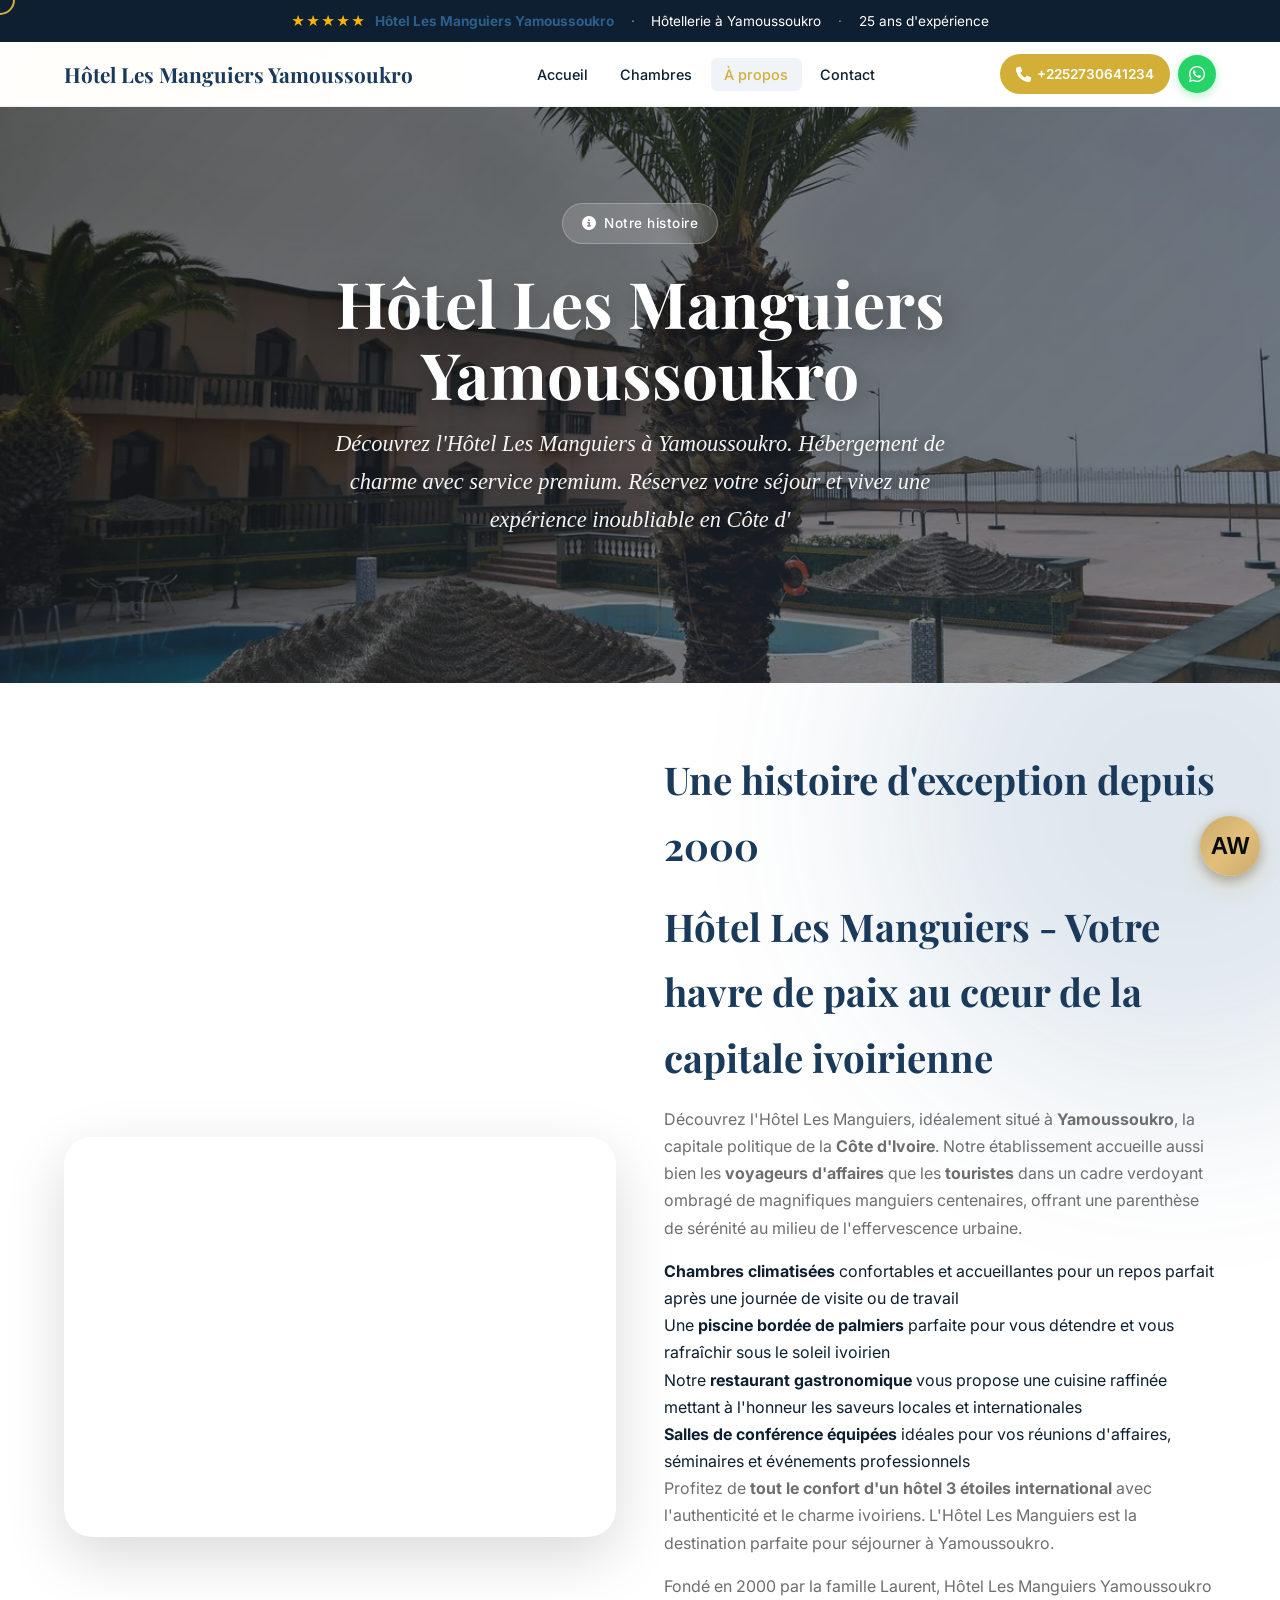
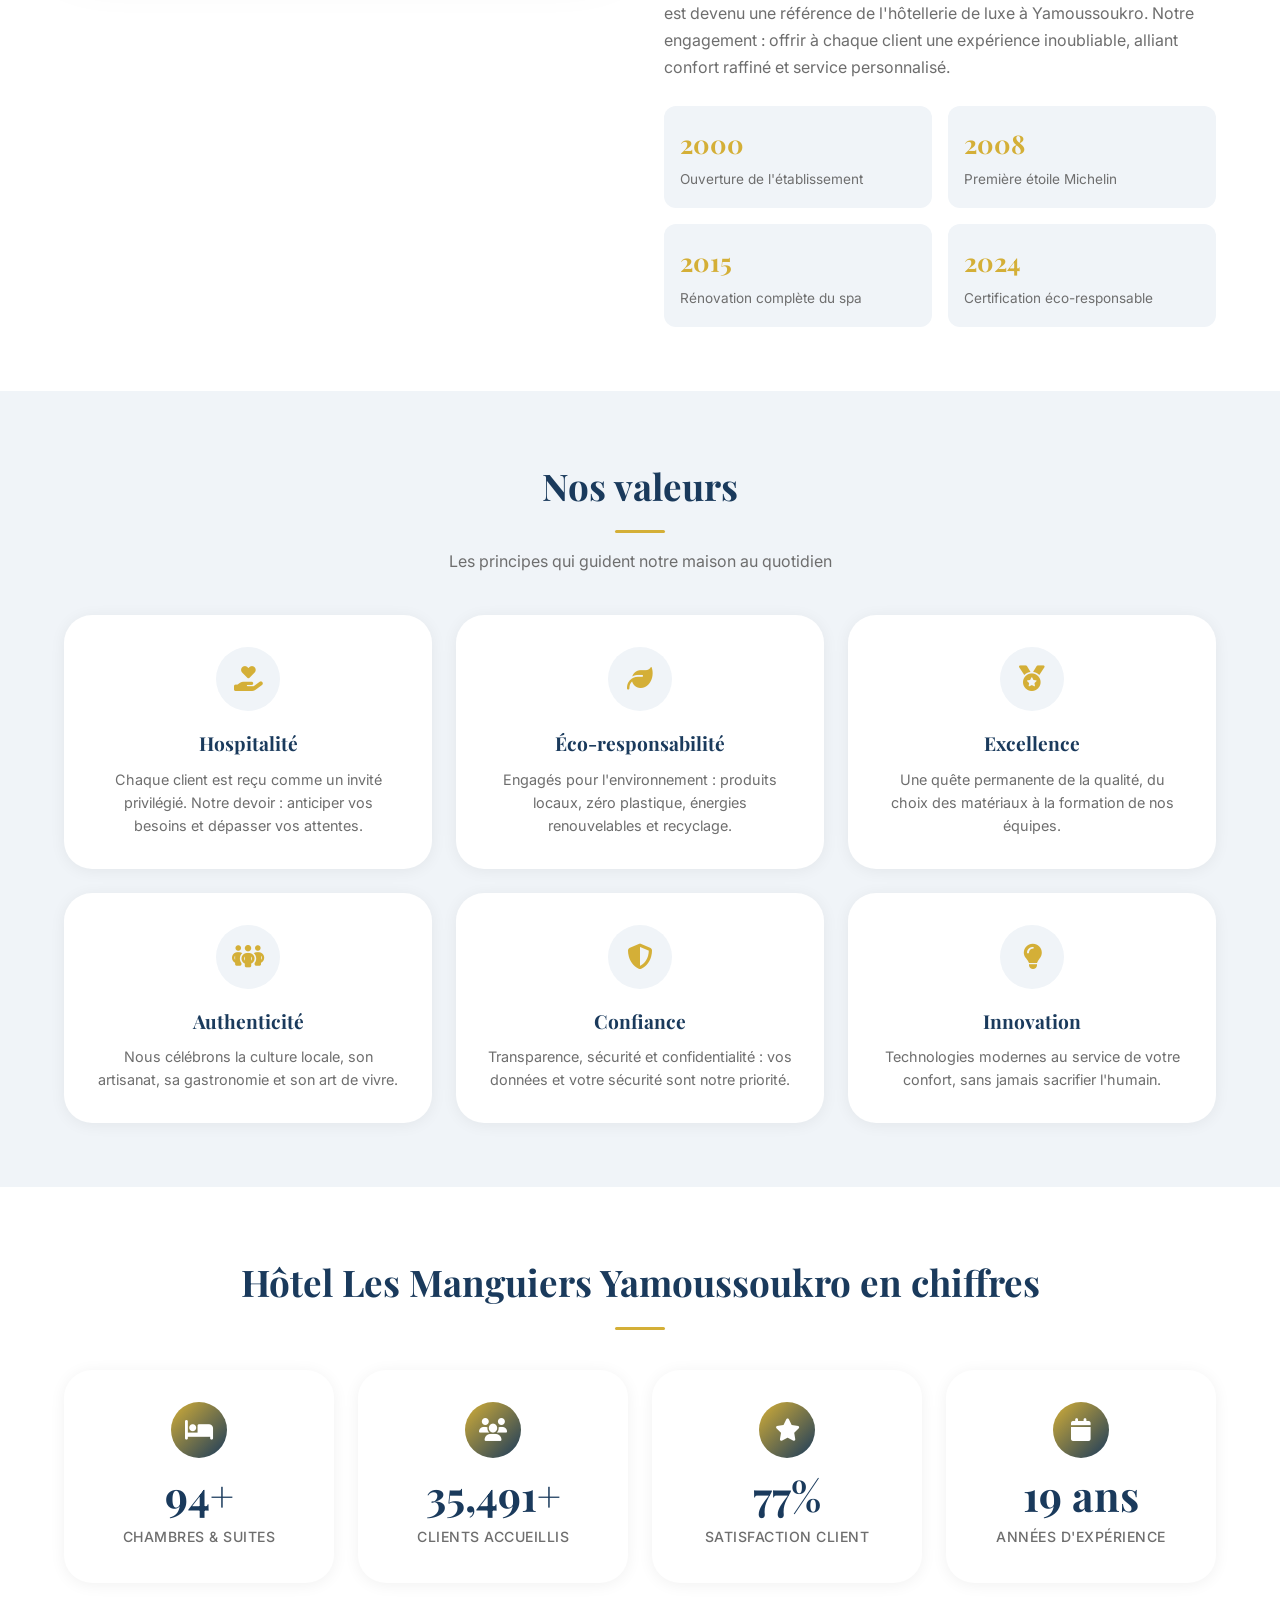
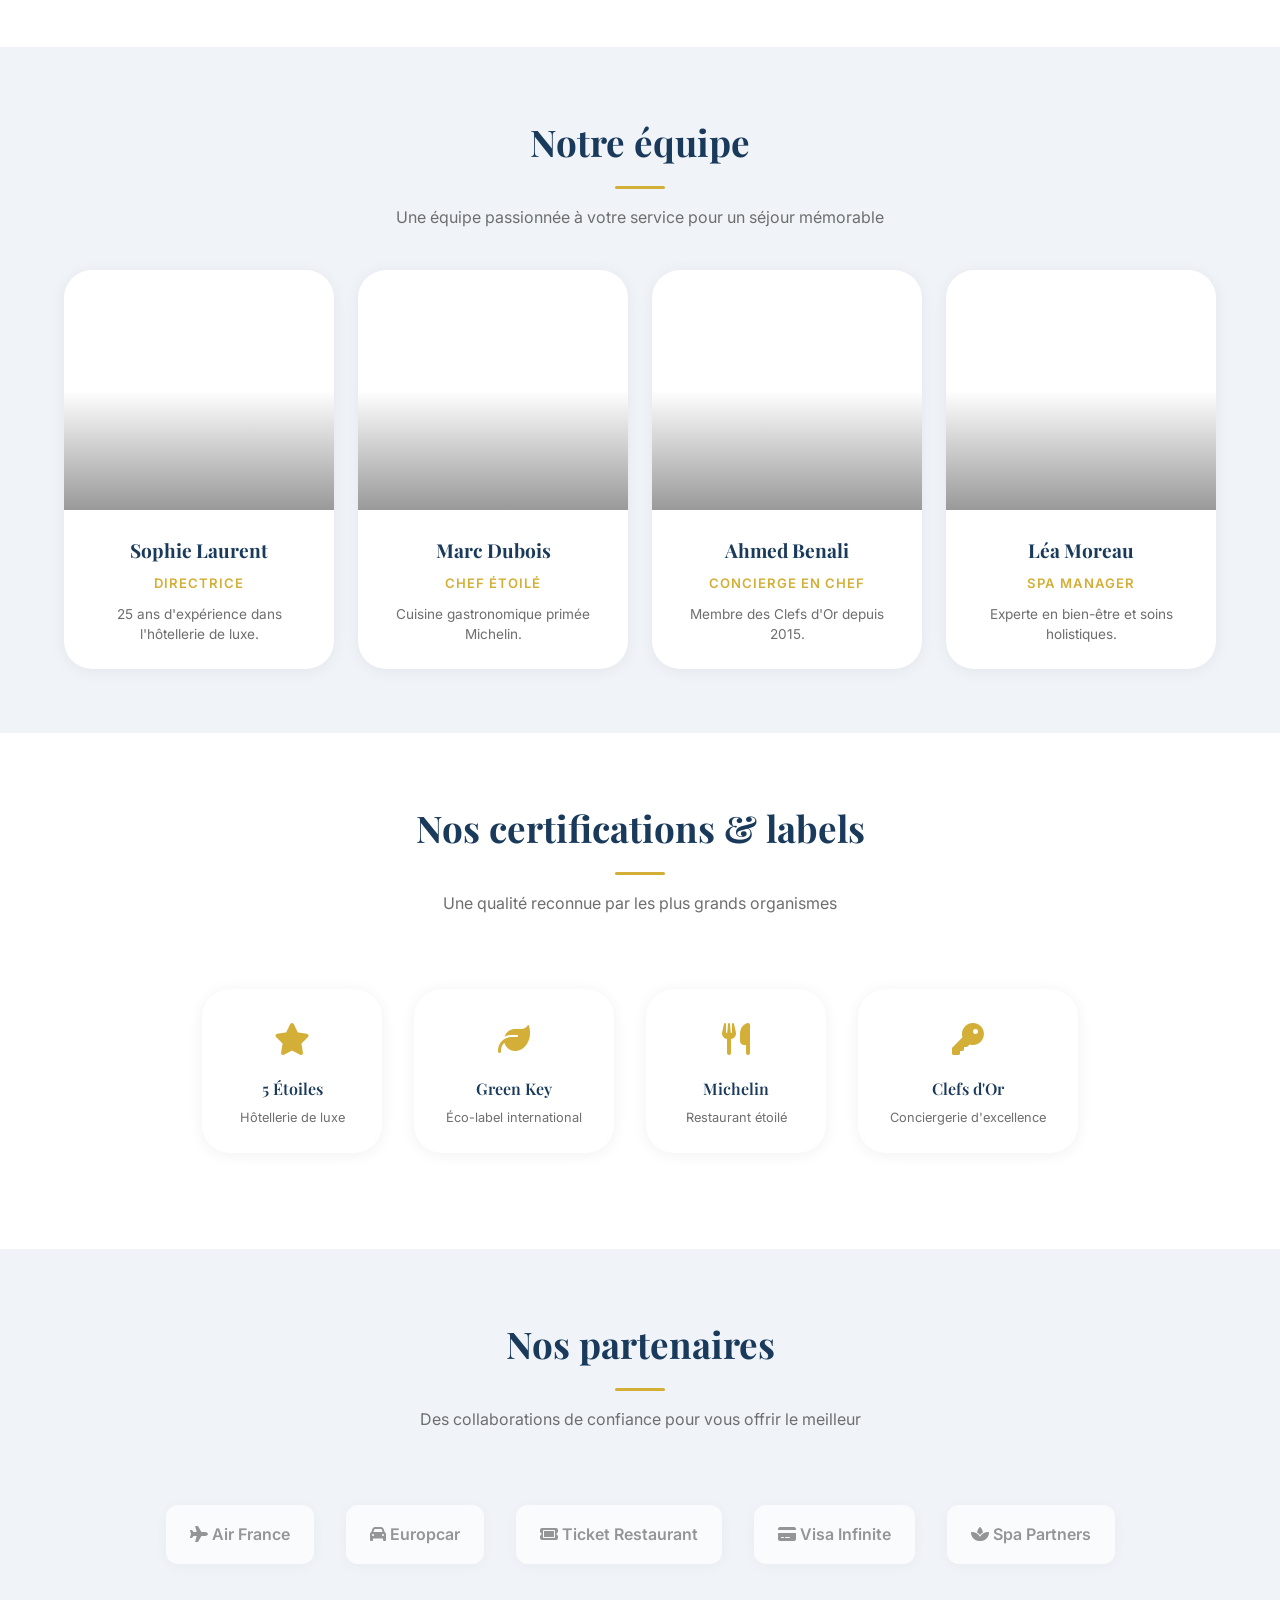
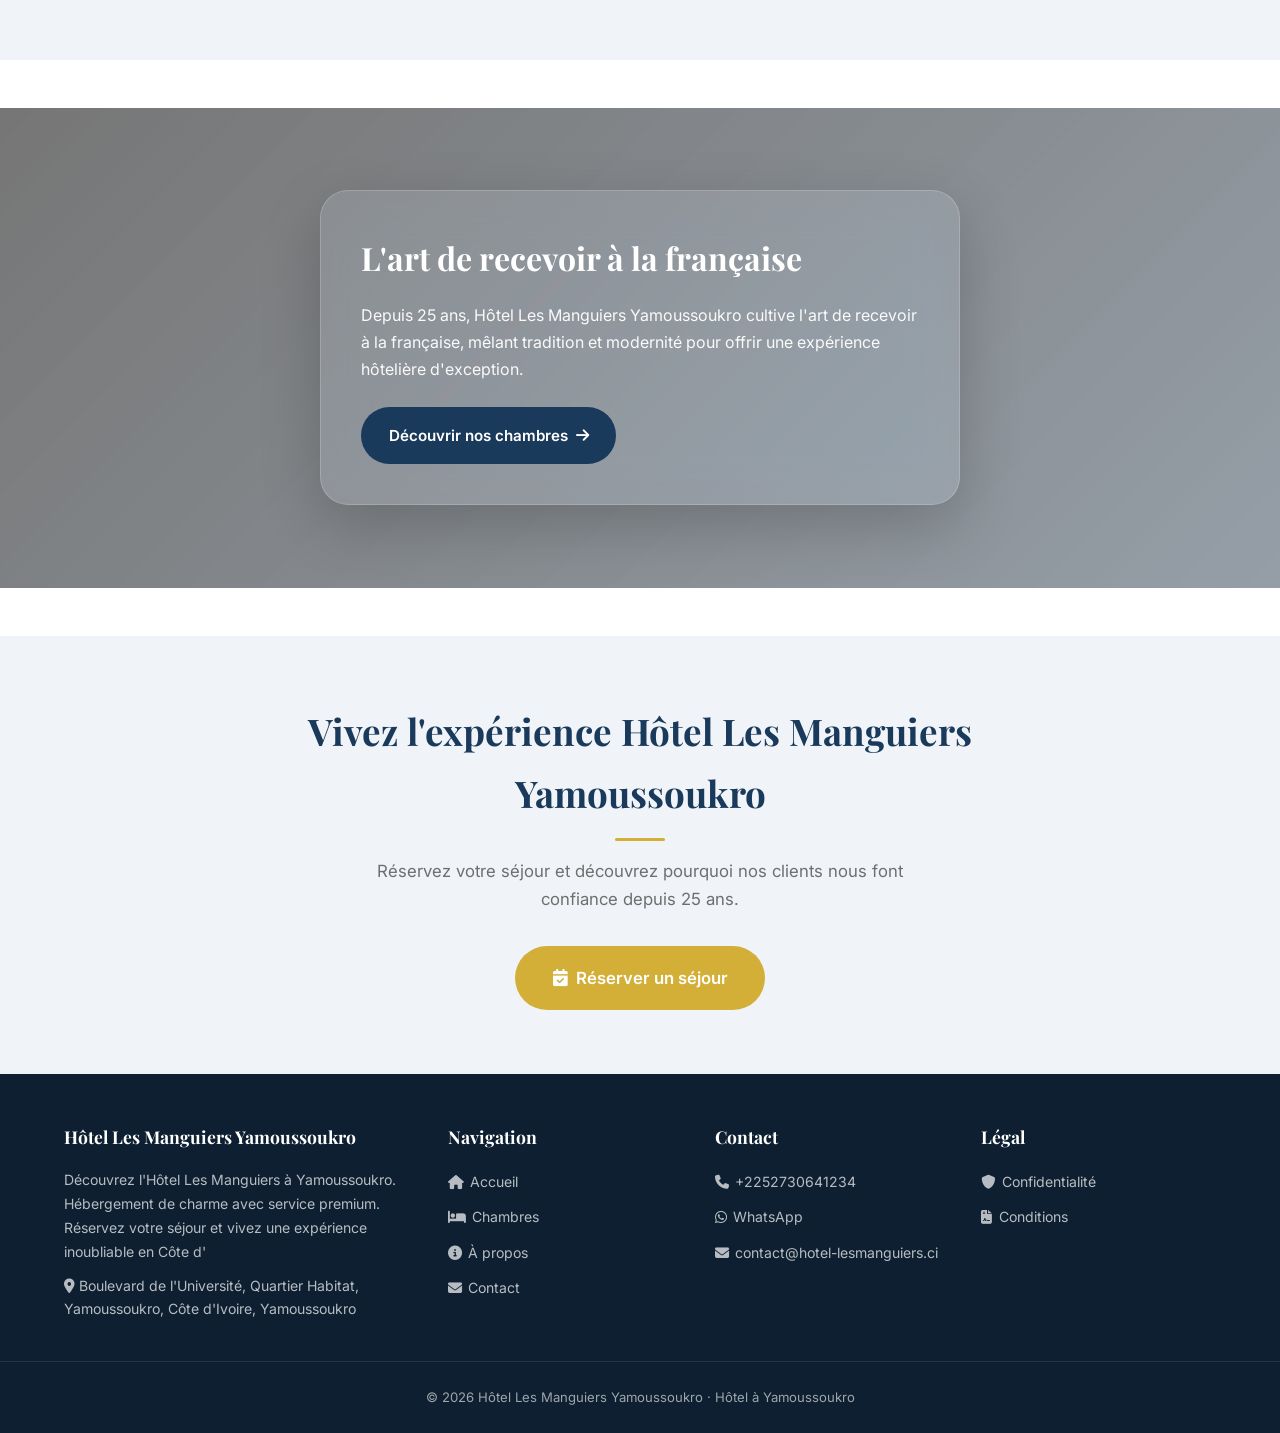
<file: a-propos.html>
<!DOCTYPE html>

<html dir="ltr" lang="fr">
<head>
<meta charset="utf-8"/>
<meta content="width=device-width, initial-scale=1.0" name="viewport"/>
<title>Hôtel Les Manguiers Yamoussoukro | Chambres, Piscine à Yamoussoukro</title>
<meta content="Découvrez l'Hôtel Les Manguiers à Yamoussoukro. Hébergement de charme avec service premium. Réservez votre séjour et vivez une expérience inoubliable en Côte d'" name="description"/>
<link href="https://yamoussoukro.ci/a-propos.html" rel="canonical"/>
<link href="favicon.svg" rel="icon" type="image/svg+xml"/>
<meta content="Hôtel Les Manguiers Yamoussoukro | Chambres, Piscine à Yamoussoukro" property="og:title"/>
<meta content="Découvrez l'Hôtel Les Manguiers à Yamoussoukro. Hébergement de charme avec service premium. Réservez votre séjour et vivez une expérience inoubliable en Côte d'" property="og:description"/>
<meta content="website" property="og:type"/>
<meta content="https://yamoussoukro.ci/a-propos.html" property="og:url"/>
<meta content="fr_FR" property="og:locale"/>
<meta content="https://yamoussoukro.ci/images/optimisees/hero_1200w.webp" property="og:image"/>
<script type="application/ld+json">{"@context": "https://schema.org", "@type": "Hotel", "name": "Hôtel Les Manguiers Yamoussoukro", "url": "https://yamoussoukro.ci/", "telephone": "+2252730641234", "address": {"@type": "PostalAddress", "streetAddress": "Boulevard de l'Université, Quartier Habitat, Yamoussoukro, Côte d'Ivoire", "addressLocality": "Yamoussoukro", "addressCountry": "CI"}, "starRating": {"@type": "Rating", "ratingValue": "3"}, "amenityFeature": [{"@type": "LocationFeatureSpecification", "name": "Piscine", "value": true}, {"@type": "LocationFeatureSpecification", "name": "Restaurant", "value": true}, {"@type": "LocationFeatureSpecification", "name": "Climatisation", "value": true}, {"@type": "LocationFeatureSpecification", "name": "Salles de conférence", "value": true}], "priceRange": "$$-$$$"}</script>
<link href="https://fonts.googleapis.com" rel="preconnect"/>
<link crossorigin="" href="https://fonts.gstatic.com" rel="preconnect"/>
<link href="https://fonts.googleapis.com/css2?family=Playfair+Display:wght@400;700;900&amp;family=Inter:wght@300;400;500;600;700&amp;display=swap" rel="stylesheet"/>
<link href="https://cdnjs.cloudflare.com/ajax/libs/font-awesome/6.5.0/css/all.min.css" rel="stylesheet"/>
<link href="style.css" rel="stylesheet"/>
<style id="palette-client">:root{--primaire:#1A3A5C;--secondaire:#2C5F8B;--accent:#D4AF37;--fond-clair:#F0F4F8;--fond-moyen:#E9ECEF;--fond-fonce:#0D1F30;--police-titres:'Playfair Display',Georgia,serif;--police-corps:'Inter',-apple-system,sans-serif;}</style>
</head>
<body>
<a class="skip-link" href="#main">Aller au contenu</a>
<div aria-hidden="true" class="cursor" id="cursor"></div>
<div aria-hidden="true" class="barre-progression" id="barre-progression"></div>
<!-- TRUST BAR -->
<div aria-label="Informations" class="trust-bar" role="complementary">
<div class="container">
<span aria-hidden="true" class="trust-bar__stars">★★★★★</span>
<strong>Hôtel Les Manguiers Yamoussoukro</strong>
<span aria-hidden="true" class="sep">·</span>
Hôtellerie à Yamoussoukro
<span aria-hidden="true" class="sep">·</span>
25 ans d'expérience
</div>
</div>
<!-- HEADER -->
<header class="header" id="header">
<nav aria-label="Navigation principale" class="nav container">
<a class="nav__brand" href="index.html">Hôtel Les Manguiers Yamoussoukro</a>
<ul class="nav__menu" id="menu">
<li><a href="index.html">Accueil</a></li>
<li><a href="chambres.html">Chambres</a></li>
<li><a aria-current="page" class="nav--active" href="a-propos.html">À propos</a></li>
<li><a href="contact.html">Contact</a></li>
</ul>
<div class="nav__actions">
<a aria-label="Appeler +2252730641234" class="nav__phone" href="tel:+2252730641234">
<i aria-hidden="true" class="fa-solid fa-phone"></i>
<span class="sr-only">Téléphone : </span>+2252730641234
</a>
<a aria-label="Contacter sur WhatsApp" class="nav__wa" href="https://wa.me/2250709345678" rel="noopener" target="_blank">
<i aria-hidden="true" class="fa-brands fa-whatsapp"></i>
</a>
<button aria-controls="menu" aria-expanded="false" aria-label="Ouvrir le menu" class="nav__toggle" id="menu-toggle" type="button">☰</button>
</div>
</nav>
</header>
<main id="main">
<!-- HERO -->
<section aria-label="À propos de l'hôtel" class="hero-hotellerie" id="hero" style="min-height:60vh">
<div aria-hidden="true" class="hero-hotellerie__bg" style="background-image:url('images/optimisees/hero_1200w.webp')"></div>
<div aria-hidden="true" class="hero-hotellerie__overlay"></div>
<div class="hero-hotellerie__content">
<span class="hero-hotellerie__badge"><i aria-hidden="true" class="fa-solid fa-circle-info"></i> Notre histoire</span>
<h1 class="hero-hotellerie__title">Hôtel Les Manguiers Yamoussoukro</h1>
<p class="hero-hotellerie__subtitle">Découvrez l'Hôtel Les Manguiers à Yamoussoukro. Hébergement de charme avec service premium. Réservez votre séjour et vivez une expérience inoubliable en Côte d'</p>
</div>
</section>
<!-- HISTOIRE -->
<section aria-label="Notre histoire" class="section">
<div class="histoire-section">
<div aria-label="Bâtiment historique de l'hôtel" class="histoire-section__image reveal" role="img" style="background-image:url('https://picsum.photos/seed/histoire/800/600')"></div>
<div class="histoire-section__content reveal">
<h2>Une histoire d'exception depuis 2000</h2>
<p><h2 id="presentation-hotel-les-manguiers-yamoussoukro">Hôtel Les Manguiers - Votre havre de paix au cœur de la capitale ivoirienne</h2>
<p>Découvrez l'Hôtel Les Manguiers, idéalement situé à <strong>Yamoussoukro</strong>, la capitale politique de la <strong>Côte d'Ivoire</strong>. Notre établissement accueille aussi bien les <strong>voyageurs d'affaires</strong> que les <strong>touristes</strong> dans un cadre verdoyant ombragé de magnifiques manguiers centenaires, offrant une parenthèse de sérénité au milieu de l'effervescence urbaine.</p>
<ul>
<li><strong>Chambres climatisées</strong> confortables et accueillantes pour un repos parfait après une journée de visite ou de travail</li>
<li>Une <strong>piscine bordée de palmiers</strong> parfaite pour vous détendre et vous rafraîchir sous le soleil ivoirien</li>
<li>Notre <strong>restaurant gastronomique</strong> vous propose une cuisine raffinée mettant à l'honneur les saveurs locales et internationales</li>
<li><strong>Salles de conférence équipées</strong> idéales pour vos réunions d'affaires, séminaires et événements professionnels</li>
</ul>
<p>Profitez de <strong>tout le confort d'un hôtel 3 étoiles international</strong> avec l'authenticité et le charme ivoiriens. L'Hôtel Les Manguiers est la destination parfaite pour séjourner à Yamoussoukro.</p></p>
<p>Fondé en 2000 par la famille Laurent, Hôtel Les Manguiers Yamoussoukro est devenu une référence de l'hôtellerie de luxe à Yamoussoukro. Notre engagement : offrir à chaque client une expérience inoubliable, alliant confort raffiné et service personnalisé.</p>
<div class="histoire-section__milestones">
<div class="histoire-section__milestone">
<span>2000</span>
<span>Ouverture de l'établissement</span>
</div>
<div class="histoire-section__milestone">
<span>2008</span>
<span>Première étoile Michelin</span>
</div>
<div class="histoire-section__milestone">
<span>2015</span>
<span>Rénovation complète du spa</span>
</div>
<div class="histoire-section__milestone">
<span>2024</span>
<span>Certification éco-responsable</span>
</div>
</div>
</div>
</div>
</section>
<!-- VALEURS -->
<section aria-label="Nos valeurs" class="section section--alt">
<h2 class="section-title reveal">Nos valeurs</h2>
<p class="section-subtitle reveal">Les principes qui guident notre maison au quotidien</p>
<div class="valeurs-grid">
<div class="valeurs-hotellerie reveal">
<span class="valeurs-hotellerie__icon"><i aria-hidden="true" class="fa-solid fa-hand-holding-heart"></i></span>
<h3 class="valeurs-hotellerie__title">Hospitalité</h3>
<p class="valeurs-hotellerie__text">Chaque client est reçu comme un invité privilégié. Notre devoir : anticiper vos besoins et dépasser vos attentes.</p>
</div>
<div class="valeurs-hotellerie reveal">
<span class="valeurs-hotellerie__icon"><i aria-hidden="true" class="fa-solid fa-leaf"></i></span>
<h3 class="valeurs-hotellerie__title">Éco-responsabilité</h3>
<p class="valeurs-hotellerie__text">Engagés pour l'environnement : produits locaux, zéro plastique, énergies renouvelables et recyclage.</p>
</div>
<div class="valeurs-hotellerie reveal">
<span class="valeurs-hotellerie__icon"><i aria-hidden="true" class="fa-solid fa-medal"></i></span>
<h3 class="valeurs-hotellerie__title">Excellence</h3>
<p class="valeurs-hotellerie__text">Une quête permanente de la qualité, du choix des matériaux à la formation de nos équipes.</p>
</div>
<div class="valeurs-hotellerie reveal">
<span class="valeurs-hotellerie__icon"><i aria-hidden="true" class="fa-solid fa-people-group"></i></span>
<h3 class="valeurs-hotellerie__title">Authenticité</h3>
<p class="valeurs-hotellerie__text">Nous célébrons la culture locale, son artisanat, sa gastronomie et son art de vivre.</p>
</div>
<div class="valeurs-hotellerie reveal">
<span class="valeurs-hotellerie__icon"><i aria-hidden="true" class="fa-solid fa-shield-halved"></i></span>
<h3 class="valeurs-hotellerie__title">Confiance</h3>
<p class="valeurs-hotellerie__text">Transparence, sécurité et confidentialité : vos données et votre sécurité sont notre priorité.</p>
</div>
<div class="valeurs-hotellerie reveal">
<span class="valeurs-hotellerie__icon"><i aria-hidden="true" class="fa-solid fa-lightbulb"></i></span>
<h3 class="valeurs-hotellerie__title">Innovation</h3>
<p class="valeurs-hotellerie__text">Technologies modernes au service de votre confort, sans jamais sacrifier l'humain.</p>
</div>
</div>
</section>
<!-- STATS -->
<section aria-label="Chiffres clés" class="section">
<h2 class="section-title reveal">Hôtel Les Manguiers Yamoussoukro en chiffres</h2>
<div class="stats-grid">
<div class="stat-hotellerie reveal">
<span class="stat-hotellerie__icon"><i aria-hidden="true" class="fa-solid fa-bed"></i></span>
<span class="stat-hotellerie__nombre" data-cible="120" data-suffix="+">0</span>
<span class="stat-hotellerie__label">Chambres &amp; suites</span>
</div>
<div class="stat-hotellerie reveal">
<span class="stat-hotellerie__icon"><i aria-hidden="true" class="fa-solid fa-users"></i></span>
<span class="stat-hotellerie__nombre" data-cible="45000" data-suffix="+">0</span>
<span class="stat-hotellerie__label">Clients accueillis</span>
</div>
<div class="stat-hotellerie reveal">
<span class="stat-hotellerie__icon"><i aria-hidden="true" class="fa-solid fa-star"></i></span>
<span class="stat-hotellerie__nombre" data-cible="98" data-suffix="%">0</span>
<span class="stat-hotellerie__label">Satisfaction client</span>
</div>
<div class="stat-hotellerie reveal">
<span class="stat-hotellerie__icon"><i aria-hidden="true" class="fa-solid fa-calendar"></i></span>
<span class="stat-hotellerie__nombre" data-cible="25" data-suffix=" ans">0</span>
<span class="stat-hotellerie__label">Années d'expérience</span>
</div>
</div>
</section>
<!-- EQUIPE -->
<section aria-label="Notre équipe" class="section section--alt">
<h2 class="section-title reveal">Notre équipe</h2>
<p class="section-subtitle reveal">Une équipe passionnée à votre service pour un séjour mémorable</p>
<div class="equipe-grid">
<div class="equipe-hotellerie reveal">
<div aria-label="Photo de la directrice" class="equipe-hotellerie__image" role="img" style="background-image:url('https://picsum.photos/seed/equipe1/400/500')"></div>
<div class="equipe-hotellerie__content">
<h3 class="equipe-hotellerie__nom">Sophie Laurent</h3>
<p class="equipe-hotellerie__role">Directrice</p>
<p class="equipe-hotellerie__bio">25 ans d'expérience dans l'hôtellerie de luxe.</p>
</div>
</div>
<div class="equipe-hotellerie reveal">
<div aria-label="Photo du chef" class="equipe-hotellerie__image" role="img" style="background-image:url('https://picsum.photos/seed/equipe2/400/500')"></div>
<div class="equipe-hotellerie__content">
<h3 class="equipe-hotellerie__nom">Marc Dubois</h3>
<p class="equipe-hotellerie__role">Chef étoilé</p>
<p class="equipe-hotellerie__bio">Cuisine gastronomique primée Michelin.</p>
</div>
</div>
<div class="equipe-hotellerie reveal">
<div aria-label="Photo du concierge" class="equipe-hotellerie__image" role="img" style="background-image:url('https://picsum.photos/seed/equipe3/400/500')"></div>
<div class="equipe-hotellerie__content">
<h3 class="equipe-hotellerie__nom">Ahmed Benali</h3>
<p class="equipe-hotellerie__role">Concierge en chef</p>
<p class="equipe-hotellerie__bio">Membre des Clefs d'Or depuis 2015.</p>
</div>
</div>
<div class="equipe-hotellerie reveal">
<div aria-label="Photo du spa manager" class="equipe-hotellerie__image" role="img" style="background-image:url('https://picsum.photos/seed/equipe4/400/500')"></div>
<div class="equipe-hotellerie__content">
<h3 class="equipe-hotellerie__nom">Léa Moreau</h3>
<p class="equipe-hotellerie__role">Spa Manager</p>
<p class="equipe-hotellerie__bio">Experte en bien-être et soins holistiques.</p>
</div>
</div>
</div>
</section>
<!-- CERTIFICATIONS -->
<section aria-label="Certifications &amp; labels" class="section">
<h2 class="section-title reveal">Nos certifications &amp; labels</h2>
<p class="section-subtitle reveal">Une qualité reconnue par les plus grands organismes</p>
<div class="certifications-grid">
<div class="certification-item reveal">
<div class="certification-item__icon"><i aria-hidden="true" class="fa-solid fa-star"></i></div>
<div class="certification-item__name">5 Étoiles</div>
<div class="certification-item__org">Hôtellerie de luxe</div>
</div>
<div class="certification-item reveal">
<div class="certification-item__icon"><i aria-hidden="true" class="fa-solid fa-leaf"></i></div>
<div class="certification-item__name">Green Key</div>
<div class="certification-item__org">Éco-label international</div>
</div>
<div class="certification-item reveal">
<div class="certification-item__icon"><i aria-hidden="true" class="fa-solid fa-utensils"></i></div>
<div class="certification-item__name">Michelin</div>
<div class="certification-item__org">Restaurant étoilé</div>
</div>
<div class="certification-item reveal">
<div class="certification-item__icon"><i aria-hidden="true" class="fa-solid fa-key"></i></div>
<div class="certification-item__name">Clefs d'Or</div>
<div class="certification-item__org">Conciergerie d'excellence</div>
</div>
</div>
</section>
<!-- PARTENAIRES -->
<section aria-label="Nos partenaires" class="section section--alt">
<h2 class="section-title reveal">Nos partenaires</h2>
<p class="section-subtitle reveal">Des collaborations de confiance pour vous offrir le meilleur</p>
<div class="partenaires-grid">
<div class="partenaires-item"><i aria-hidden="true" class="fa-solid fa-plane"></i> Air France</div>
<div class="partenaires-item"><i aria-hidden="true" class="fa-solid fa-car"></i> Europcar</div>
<div class="partenaires-item"><i aria-hidden="true" class="fa-solid fa-ticket"></i> Ticket Restaurant</div>
<div class="partenaires-item"><i aria-hidden="true" class="fa-solid fa-credit-card"></i> Visa Infinite</div>
<div class="partenaires-item"><i aria-hidden="true" class="fa-solid fa-spa"></i> Spa Partners</div>
</div>
</section>
<!-- GLASS CARD -->
<section aria-label="Notre engagement" class="glass-section" style="background-image:url('images/optimisees/hero_1200w.webp')">
<div class="glass-card reveal">
<h2>L'art de recevoir à la française</h2>
<p>Depuis 25 ans, Hôtel Les Manguiers Yamoussoukro cultive l'art de recevoir à la française, mêlant tradition et modernité pour offrir une expérience hôtelière d'exception.</p>
<a class="btn btn--primaire" href="chambres.html">
Découvrir nos chambres <i aria-hidden="true" class="fa-solid fa-arrow-right"></i>
</a>
</div>
</section>
<!-- CTA FINAL -->
<section aria-label="Réservation" class="section section--alt">
<div class="container container--narrow" style="text-align:center">
<h2 class="section-title reveal" style="margin-bottom:1rem">Vivez l'expérience Hôtel Les Manguiers Yamoussoukro</h2>
<p class="reveal" style="color:var(--text-muted);font-size:1.05rem;margin-bottom:2rem;max-width:540px;margin-left:auto;margin-right:auto">Réservez votre séjour et découvrez pourquoi nos clients nous font confiance depuis 25 ans.</p>
<a class="btn btn--secondaire btn--large reveal" href="chambres.html">
<i aria-hidden="true" class="fa-solid fa-calendar-check"></i> Réserver un séjour
</a>
</div>
</section>
</main>
<!-- FOOTER -->
<footer class="footer">
<div class="footer__grid">
<div class="footer__col">
<h2>Hôtel Les Manguiers Yamoussoukro</h2>
<p>Découvrez l'Hôtel Les Manguiers à Yamoussoukro. Hébergement de charme avec service premium. Réservez votre séjour et vivez une expérience inoubliable en Côte d'</p>
<p style="margin-top:.6rem"><i aria-hidden="true" class="fa-solid fa-location-dot"></i> Boulevard de l'Université, Quartier Habitat, Yamoussoukro, Côte d'Ivoire, Yamoussoukro</p>
</div>
<div class="footer__col">
<h2>Navigation</h2>
<ul>
<li><a href="index.html"><i aria-hidden="true" class="fa-solid fa-house"></i> Accueil</a></li>
<li><a href="chambres.html"><i aria-hidden="true" class="fa-solid fa-bed"></i> Chambres</a></li>
<li><a href="a-propos.html"><i aria-hidden="true" class="fa-solid fa-circle-info"></i> À propos</a></li>
<li><a href="contact.html"><i aria-hidden="true" class="fa-solid fa-envelope"></i> Contact</a></li>
</ul>
</div>
<div class="footer__col">
<h2>Contact</h2>
<ul>
<li><a href="tel:+2252730641234"><i aria-hidden="true" class="fa-solid fa-phone"></i> +2252730641234</a></li>
<li><a href="https://wa.me/2250709345678" rel="noopener" target="_blank"><i aria-hidden="true" class="fa-brands fa-whatsapp"></i> WhatsApp</a></li>
<li><a href="mailto:contact@hotel-lesmanguiers.ci"><i aria-hidden="true" class="fa-solid fa-envelope"></i> contact@hotel-lesmanguiers.ci</a></li>
</ul>
</div>
<div class="footer__col">
<h2>Légal</h2>
<ul>
<li><a href="politique-confidentialite.html"><i aria-hidden="true" class="fa-solid fa-shield"></i> Confidentialité</a></li>
<li><a href="conditions-utilisation.html"><i aria-hidden="true" class="fa-solid fa-file-contract"></i> Conditions</a></li>
</ul>
</div>
</div>
<div class="footer__bottom">
<p>© 2026 Hôtel Les Manguiers Yamoussoukro · Hôtel à Yamoussoukro</p>
</div>
</footer>
<!-- STICKY CTA MOBILE -->
<div aria-label="Action rapide" class="sticky-cta" id="stickyCta" role="complementary">
<span class="sticky-cta__text">Réservez dès maintenant<br/>au meilleur tarif</span>
<a class="sticky-cta__btn" href="chambres.html">
<i aria-hidden="true" class="fa-solid fa-calendar-check"></i> Réserver
</a>
</div>
<!-- TOAST -->
<div aria-live="polite" class="toast" id="toast" role="status"></div>
<!-- MODAL PREMIUM CHIME -->
<div aria-hidden="true" aria-labelledby="modalNotifTitle" aria-modal="true" class="modal-backdrop" id="modalNotif" role="dialog">
<div class="modal-premium" id="modalNotifCard">
<div class="modal-premium__icon" id="modalNotifIcon"><i aria-hidden="true" class="fa-solid fa-check"></i></div>
<h2 class="modal-premium__title" id="modalNotifTitle">Demande envoyée</h2>
<p class="modal-premium__message" id="modalNotifMessage">Notre équipe vous répondra sous 24h.</p>
<div class="modal-premium__actions">
<button class="btn btn--primaire" id="modalNotifClose" type="button">Fermer</button>
</div>
</div>
</div>
<!-- Notifications config (placeholders replaced by artisan.py) -->
<script>
window.SITE_CONFIG = {
    formToken: "tok_9589bb35d20dfd6b055b570cff443006",
    siteId: "site_hotellesmanguiers",
    notificationsEndpoint: "https://api.eperformance.pro/notifications/notify.php",
    whatsapp: "2250709345678",
    boutique: "Hôtel Les Manguiers Yamoussoukro"
};
</script>
<script src="script.js"></script>

<script>
/**
 * notifications.js — Module de notifications ePerformance v5.0
 * ============================================================
 *
 * Script vanilla JS (no dependencies) inclus en INLINE dans chaque page HTML
 * par artisan.py (_enregistrer_client_notifications_hook).
 *
 * Rôle :
 *   1. Intercepte les soumissions de formulaires marqués [data-notif]
 *   2. Envoie une copie des données vers notify.php (async, non-bloquant)
 *   3. Ajoute un honeypot anti-spam (champ website_url caché)
 *
 * Placeholders (REMPLACÉS par artisan.py avant injection) :
 *   https://api.eperformance.pro/notifications/notify.php  → https://api.eperformance.pro/notifications/notify.php
 *   yamoussoukro.ci                 → domaine du client (ex: menuiserie-kouassi.ci)
 *   tok_9589bb35d20dfd6b055b570cff443006              → tok_xxxxxxxxxx... (32 chars, secret client)
 *
 * Sécurité :
 *   - navigator.sendBeacon() privilégié (fonctionne même si la page navigue)
 *   - Fallback fetch() avec keepalive:true
 *   - Silent fail : aucune erreur n'est affichée au visiteur
 *   - Le honeypot reste invisible (position:absolute, opacity:0, aria-hidden)
 *
 * Compatibilité : tous navigateurs modernes (ES5+), GitHub Pages friendly.
 */
(function () {
    'use strict';

    // ====================================================================
    // Configuration (placeholders remplacés par artisan.py)
    // ====================================================================
    var NOTIF_ENDPOINT = 'https://api.eperformance.pro/notifications/notify.php';
    var SITE_ID = 'yamoussoukro.ci';
    var FORM_TOKEN = 'tok_9589bb35d20dfd6b055b570cff443006';

    // Si placeholders non substitués (artisan.py n'a pas tourné), on désactive.
    if (NOTIF_ENDPOINT.indexOf('{{') !== -1 ||
        SITE_ID.indexOf('{{') !== -1 ||
        FORM_TOKEN.indexOf('{{') !== -1) {
        if (typeof console !== 'undefined' && console.warn) {
            console.warn('[notifications] Placeholders non substitués — script désactivé.');
        }
        return;
    }

    // Si pas de form_token (client non enregistré), on désactive.
    if (!FORM_TOKEN || FORM_TOKEN.length < 8) {
        if (typeof console !== 'undefined' && console.info) {
            console.info('[notifications] form_token absent — notifications désactivées.');
        }
        return;
    }

    // ====================================================================
    // Sélecteurs de formulaires à instrumenter
    // ====================================================================
    // On cible :
    //   - form[data-notif]        → formulaire explicitement marqué
    //   - form.form               → formulaire générique (classe .form)
    //   - form.form-devis         → demande de devis
    //   - form.form-contact       → formulaire de contact
    //   - form.form-commande      → commande ecommerce
    //   - form.form-reservation   → réservation restauration/hôtel
    var FORM_SELECTORS = [
        'form[data-notif]',
        'form.form',
        'form.form-devis',
        'form.form-contact',
        'form.form-commande',
        'form.form-reservation'
    ];

    // ====================================================================
    // Utilitaires
    // ====================================================================

    /**
     * Détermine le form_type à partir du formulaire.
     * Si data-notif est présent, on l'utilise. Sinon, on devine selon la classe.
     */
    function getFormType(form) {
        var explicit = form.getAttribute('data-notif');
        if (explicit) return explicit;

        if (form.classList.contains('form-devis')) return 'devis';
        if (form.classList.contains('form-contact')) return 'contact';
        if (form.classList.contains('form-commande')) return 'commande';
        if (form.classList.contains('form-reservation')) return 'reservation';

        return 'contact';
    }

    /**
     * Ajoute un champ honeypot caché au formulaire.
     * Le honeypot est un champ "website_url" qui doit rester VIDE.
     * Les bots de spam le remplissent automatiquement → notify.php les ignore.
     */
    function addHoneypot(form) {
        // Éviter d'ajouter deux fois (idempotent)
        if (form.querySelector('input[name="website_url"]')) return;

        var hp = document.createElement('input');
        hp.type = 'text';
        hp.name = 'website_url';
        hp.style.cssText = 'position:absolute;left:-9999px;top:0;width:1px;height:1px;opacity:0;pointer-events:none';
        hp.tabIndex = -1;
        hp.setAttribute('aria-hidden', 'true');
        hp.setAttribute('autocomplete', 'off');
        hp.setAttribute('title', 'Laisser vide');
        form.appendChild(hp);
    }

    /**
     * Collecte les données du formulaire en objet.
     * Exclut le honeypot (website_url) — il sera ajouté séparément au payload.
     */
    function collectFormData(form) {
        var data = {};
        var formData = new FormData(form);
        formData.forEach(function (value, key) {
            if (key === 'website_url') return; // honeypot géré à part
            // Si la clé existe déjà, on convertit en tableau
            if (data.hasOwnProperty(key)) {
                if (!Array.isArray(data[key])) {
                    data[key] = [data[key]];
                }
                data[key].push(value);
            } else {
                data[key] = value;
            }
        });
        // Honeypot : envoyé dans data (le serveur vérifiera)
        var hp = form.querySelector('input[name="website_url"]');
        if (hp) {
            data.website_url = hp.value || '';
        }
        return data;
    }

    /**
     * Envoie la notification au serveur.
     * Utilise navigator.sendBeacon si disponible (plus fiable si la page navigue).
     * Fallback sur fetch avec keepalive.
     */
    function sendNotification(form, formType) {
        var data = collectFormData(form);

        var payload = {
            site_id: SITE_ID,
            form_token: FORM_TOKEN,
            form_type: formType,
            data: data,
            // Métadonnées navigateur (utiles pour debug côté serveur)
            meta: {
                url: window.location.href,
                referrer: document.referrer || '',
                ts: new Date().toISOString()
            }
        };

        var payloadStr = JSON.stringify(payload);

        // Tentative 1 : navigator.sendBeacon (privilégié — fonctionne même si page navigue)
        if (navigator.sendBeacon) {
            try {
                var blob = new Blob([payloadStr], { type: 'application/json' });
                var ok = navigator.sendBeacon(NOTIF_ENDPOINT, blob);
                if (ok) {
                    if (typeof console !== 'undefined' && console.debug) {
                        console.debug('[notifications] sendBeacon envoyé', formType);
                    }
                    return;
                }
                // sendBeacon peut retourner false si la queue est pleine → fallback
            } catch (e) {
                // Exception → fallback fetch
            }
        }

        // Tentative 2 : fetch avec keepalive (Chrome/Firefox)
        try {
            fetch(NOTIF_ENDPOINT, {
                method: 'POST',
                headers: { 'Content-Type': 'application/json' },
                body: payloadStr,
                keepalive: true,
                mode: 'cors',
                credentials: 'omit'
            }).then(function () {
                if (typeof console !== 'undefined' && console.debug) {
                    console.debug('[notifications] fetch envoyé', formType);
                }
            }).catch(function () {
                // Silent fail — ne pas polluer la console utilisateur
            });
        } catch (e) {
            // Silent fail
        }
    }

    /**
     * Initialise les notifications sur un formulaire.
     */
    function instrumentForm(form) {
        // 1. Honeypot
        addHoneypot(form);

        // 2. Listener submit — capture passive (n'empêche PAS le comportement par défaut)
        //    Le formulaire peut avoir son propre onsubmit (ex: redirection WhatsApp)
        //    Notre script tourne EN PARALLÈLE, sans interférer.
        form.addEventListener('submit', function () {
            var formType = getFormType(form);
            // requestAnimationFrame pour éviter de bloquer le submit
            if (window.requestAnimationFrame) {
                window.requestAnimationFrame(function () {
                    sendNotification(form, formType);
                });
            } else {
                // Fallback setTimeout 0
                setTimeout(function () {
                    sendNotification(form, formType);
                }, 0);
            }
        }, { capture: false, passive: true });
    }

    /**
     * Initialise tous les formulaires de la page.
     */
    function initNotifications() {
        var selector = FORM_SELECTORS.join(',');
        var forms = document.querySelectorAll(selector);

        if (!forms.length) {
            return; // Pas de formulaire sur cette page
        }

        for (var i = 0; i < forms.length; i++) {
            try {
                instrumentForm(forms[i]);
            } catch (e) {
                // Silent fail — ne pas casser la page
                if (typeof console !== 'undefined' && console.warn) {
                    console.warn('[notifications] Erreur instrumentation form:', e);
                }
            }
        }

        if (typeof console !== 'undefined' && console.debug) {
            console.debug('[notifications] ' + forms.length + ' formulaire(s) instrumenté(s) pour site_id=' + SITE_ID);
        }
    }

    // ====================================================================
    // Boot — attendre DOM ready
    // ====================================================================
    if (document.readyState === 'loading') {
        document.addEventListener('DOMContentLoaded', initNotifications);
    } else {
        // DOM déjà chargé (interactive ou complete)
        initNotifications();
    }
})();

</script>

<script>
/**
 * chatbot.js — Widget IA ePerformance v6.0 "Intercom-style + Chime Protocol"
 *
 * TEMPLATE SOURCE — À copier dans agent-ia-web/templates/_shared/chatbot.js
 *
 * Style : Intercom (launcher rond, panel glassmorphism, messages modernes)
 * + Chime Protocol v2 (dark + gold + glassmorphism + Cormorant Garamond)
 *
 * Fonctionnalités :
 *   - Launcher rond avec avatar IA + pulse doré
 *   - Greeting teaser après 30s (bulle d'accroche)
 *   - Auto-open récurrence sans insistance (jusqu'au 1er clic)
 *   - Sound on par défaut (mutable via bouton)
 *   - Identity form (nom + téléphone) avec validation
 *   - Messages bubbles style Intercom (pas de queues WhatsApp)
 *   - Quick replies (boutons cliquables)
 *   - Typing indicator (3 dots animés)
 *   - WhatsApp escalation (si l'IA sait pas)
 *   - Date separators ("Aujourd'hui")
 *   - LocalStorage : conversation persistante
 *   - Mobile bottom-sheet (100dvh + safe-area)
 *   - Desktop panel (384px, bas-droite, glassmorphism)
 *   - Read receipts (coche dorée)
 *   - Accessibility : ARIA, clavier, focus trap
 *
 * API backend (compatibilité chatbot.php v5.2) :
 *   POST {api_base}/chatbot.php
 *   Body : { site_id, message, visitor_name, visitor_phone, conversation_id, conversation_history }
 *   Response : { reply, show_whatsapp, whatsapp_number, lead_captured, order_placed }
 *
 * Placeholders (remplacés par artisan.py) :
 *   site_hotellesmanguiers      → ID du site (ex: site_bien_etre_nature)
 *   Awa      → Prénom de l'IA (ex: Awa)
 *       → URL photo avatar (vide = initiales)
 *   Réceptionniste virtuelle      → Rôle (ex: Conseillère)
 *   +2250709345678     → Numéro WhatsApp du client (ex: +2250709345678)
 *   https://api.eperformance.pro     → URL API (https://api.eperformance.pro)
 *   professionnel        → Niveau d'offre (decouverte/professionnel/croissance)
 *   +225    → Indicatif pays (ex: +225)
 */

(function() {
  'use strict';

  // ============================================================
  // CONFIG (placeholders remplacés par artisan.py)
  // ============================================================
  var CONFIG = {
    site_id: 'site_hotellesmanguiers',
    ia_name: 'Awa',
    ia_avatar: '',
    ia_role: 'Réceptionniste virtuelle',
    whatsapp: '+2250709345678',
    api_base: 'https://api.eperformance.pro',
    offre: 'professionnel',
    indicatif: '+225'
  };

  // ============================================================
  // CHIME PROTOCOL — Palette & tokens
  // ============================================================
  var CHIME = {
    // Dark + Gold (Chime Protocol v2)
    bg: '#0A0B0F',
    bg2: '#101014',
    card: 'rgba(20, 20, 26, 0.85)',
    border: 'rgba(201, 169, 110, 0.18)',
    borderStrong: 'rgba(201, 169, 110, 0.35)',
    text: '#EDEAE3',
    textMuted: '#7A7A85',
    textSoft: '#B0AAA0',
    gold: '#C9A96E',
    goldLight: '#E2C07A',
    goldGradient: 'linear-gradient(135deg, #C9A96E 0%, #E2C07A 50%, #C9A96E 100%)',
    green: '#25D366',
    greenGlow: 'rgba(37, 211, 102, 0.5)',
    red: '#FF3B30',
    shadowGold: '0 8px 32px rgba(201, 169, 110, 0.15)',
    shadowLg: '0 20px 60px rgba(0, 0, 0, 0.6)',
    shadowXl: '0 30px 80px rgba(0, 0, 0, 0.7)'
  };

  // ============================================================
  // STATE
  // ============================================================
  var state = {
    isOpen: false,
    isMinimized: false,
    soundEnabled: true,
    hasInteracted: false, // true dès que l'utilisateur clique (stop auto-open)
    visitorName: localStorage.getItem('ec_visitor_name') || '',
    visitorPhone: localStorage.getItem('ec_visitor_phone') || '',
    conversationId: localStorage.getItem('ec_conv_id') || genUUID(),
    history: JSON.parse(localStorage.getItem('ec_history') || '[]'),
    waitingIdentification: false,
    isTyping: false,
    teaserShown: false
  };

  if (!localStorage.getItem('ec_conv_id')) {
    localStorage.setItem('ec_conv_id', state.conversationId);
  }
  if (localStorage.getItem('ec_interacted') === '1') {
    state.hasInteracted = true;
  }

  // ============================================================
  // HELPERS
  // ============================================================
  function genUUID() {
    return 'conv_' + Date.now() + '_' + Math.random().toString(36).substr(2, 9);
  }
  function initials(name) {
    return (name || 'IA').trim().substring(0, 2).toUpperCase();
  }
  function nowTime() {
    var d = new Date();
    return d.getHours().toString().padStart(2, '0') + ':' + d.getMinutes().toString().padStart(2, '0');
  }
  function greetingByHour() {
    var h = new Date().getHours();
    if (h < 11) return 'Bonjour';
    if (h < 18) return 'Bon après-midi';
    return 'Bonsoir';
  }
  function hasProfile() {
    return !!(state.visitorName && state.visitorPhone);
  }
  function escapeHtml(s) {
    return String(s).replace(/[&<>"']/g, function(c) {
      return { '&': '&amp;', '<': '&lt;', '>': '&gt;', '"': '&quot;', "'": '&#39;' }[c];
    });
  }

  // ============================================================
  // SOUND (beep discret via Web Audio API)
  // ============================================================
  var audioCtx = null;
  function playBeep() {
    if (!state.soundEnabled) return;
    try {
      if (!audioCtx) audioCtx = new (window.AudioContext || window.webkitAudioContext)();
      var osc = audioCtx.createOscillator();
      var gain = audioCtx.createGain();
      osc.connect(gain);
      gain.connect(audioCtx.destination);
      osc.frequency.value = 880;
      osc.type = 'sine';
      gain.gain.setValueAtTime(0, audioCtx.currentTime);
      gain.gain.linearRampToValueAtTime(0.08, audioCtx.currentTime + 0.01);
      gain.gain.exponentialRampToValueAtTime(0.001, audioCtx.currentTime + 0.2);
      osc.start(audioCtx.currentTime);
      osc.stop(audioCtx.currentTime + 0.2);
    } catch (e) {}
  }

  // ============================================================
  // WIDGET CREATION
  // ============================================================
  function createWidget() {
    if (document.getElementById('eperf-chatbot')) return;

    var container = document.createElement('div');
    container.id = 'eperf-chatbot';
    container.innerHTML = buildCSS() + buildHTML();
    document.body.appendChild(container);

    bindEvents();
    restoreHistory();
    if (hasProfile()) {
      showChat();
    } else {
      showIdentityForm();
    }
    scheduleAutoOpen();
  }

  // ============================================================
  // CSS — Chime Protocol v2 + Intercom style
  // ============================================================
  function buildCSS() {
    return '<style>' +
      '#eperf-chatbot{position:fixed;z-index:2147483000;font-family:\'DM Sans\',-apple-system,BlinkMacSystemFont,sans-serif}' +
      '#eperf-chatbot *{box-sizing:border-box;margin:0;padding:0}' +

      /* ===== LAUNCHER (bulle ronde) ===== */
      '#eperf-chatbot .ec-launcher{position:fixed;right:max(20px,env(safe-area-inset-right,0px));' +
      'bottom:calc(24px + env(safe-area-inset-bottom,0px));' +
      'width:60px;height:60px;border-radius:50%;cursor:pointer;' +
      'background:' + CHIME.goldGradient + ';' +
      'box-shadow:0 8px 24px rgba(201,169,110,0.4),0 4px 12px rgba(0,0,0,0.3);' +
      'display:flex;align-items:center;justify-content:center;' +
      'border:none;color:#0A0B0F;font-size:24px;font-weight:700;' +
      'transition:transform .3s cubic-bezier(.34,1.56,.64,1);' +
      'z-index:2147483001;animation:ec-pulse 2.5s ease-in-out infinite}' +
      '@keyframes ec-pulse{' +
      '0%,100%{box-shadow:0 8px 24px rgba(201,169,110,0.4),0 4px 12px rgba(0,0,0,0.3),0 0 0 0 rgba(201,169,110,0.5)}' +
      '50%{box-shadow:0 8px 24px rgba(201,169,110,0.4),0 4px 12px rgba(0,0,0,0.3),0 0 0 16px rgba(201,169,110,0)}' +
      '}' +
      '#eperf-chatbot .ec-launcher:hover{transform:scale(1.08)}' +
      '#eperf-chatbot .ec-launcher.ec-open{background:' + CHIME.bg2 + ';color:' + CHIME.gold + ';animation:none}' +
      '#eperf-chatbot .ec-launcher .ec-lavatar{width:100%;height:100%;border-radius:50%;object-fit:cover}' +
      '#eperf-chatbot .ec-launcher .ec-lbadge{position:absolute;top:-4px;right:-4px;min-width:22px;height:22px;' +
      'border-radius:11px;background:' + CHIME.red + ';border:3px solid ' + CHIME.bg + ';' +
      'color:#fff;font-size:11px;font-weight:700;display:flex;align-items:center;justify-content:center;padding:0 5px}' +
      '#eperf-chatbot .ec-launcher .ec-lclose{display:none;font-size:22px;line-height:1}' +
      '#eperf-chatbot .ec-launcher.ec-open .ec-lglyph{display:none}' +
      '#eperf-chatbot .ec-launcher.ec-open .ec-lclose{display:block}' +
      '#eperf-chatbot .ec-launcher.ec-open .ec-lbadge{display:none}' +

      /* ===== TEASER (bulle d'accroche) ===== */
      '#eperf-chatbot .ec-teaser{position:fixed;right:max(20px,env(safe-area-inset-right,0px));' +
      'bottom:calc(96px + env(safe-area-inset-bottom,0px));max-width:280px;' +
      'background:' + CHIME.card + ';backdrop-filter:blur(16px);-webkit-backdrop-filter:blur(16px);' +
      'border:1px solid ' + CHIME.borderStrong + ';border-radius:16px 16px 4px 16px;' +
      'padding:14px 18px;cursor:pointer;color:' + CHIME.text + ';' +
      'box-shadow:' + CHIME.shadowLg + ';opacity:0;transform:translateY(10px) scale(0.95);' +
      'transition:all .4s cubic-bezier(.34,1.56,.64,1);pointer-events:none;z-index:2147482000}' +
      '#eperf-chatbot .ec-teaser.show{opacity:1;transform:translateY(0) scale(1);pointer-events:auto}' +
      '#eperf-chatbot .ec-teaser b{display:block;font-size:14px;font-weight:600;margin-bottom:3px;color:' + CHIME.gold + '}' +
      '#eperf-chatbot .ec-teaser span{font-size:13px;color:' + CHIME.textSoft + ';line-height:1.4}' +
      '#eperf-chatbot .ec-teaser .ec-tclose{position:absolute;top:6px;right:8px;width:18px;height:18px;' +
      'border-radius:50%;background:rgba(255,255,255,0.1);color:' + CHIME.textMuted + ';' +
      'font-size:11px;display:flex;align-items:center;justify-content:center;cursor:pointer;border:none}' +

      /* ===== PANEL (fenêtre chat) — DESKTOP ===== */
      '#eperf-chatbot .ec-panel{position:fixed;display:none;flex-direction:column;overflow:hidden;' +
      'width:384px;max-width:calc(100vw - 32px);' +
      'height:min(640px,calc(100dvh - 120px));max-height:calc(100dvh - 120px);' +
      'right:max(20px,env(safe-area-inset-right,0px));bottom:calc(96px + env(safe-area-inset-bottom,0px));' +
      'border-radius:20px;background:' + CHIME.bg + ';' +
      'border:1px solid ' + CHIME.border + ';' +
      'box-shadow:' + CHIME.shadowXl + ';' +
      'backdrop-filter:blur(24px);-webkit-backdrop-filter:blur(24px);' +
      'z-index:2147483000;transform-origin:bottom right}' +
      '#eperf-chatbot .ec-panel.open{display:flex;animation:ec-pop .3s cubic-bezier(.34,1.56,.64,1)}' +
      '@keyframes ec-pop{from{opacity:0;transform:translateY(20px) scale(0.95)}to{opacity:1;transform:none}}' +

      /* ===== HEADER ===== */
      '#eperf-chatbot .ec-header{display:flex;align-items:center;gap:12px;padding:16px 18px;' +
      'background:linear-gradient(135deg,' + CHIME.bg2 + ' 0%,' + CHIME.bg + ' 100%);' +
      'border-bottom:1px solid ' + CHIME.border + ';flex-shrink:0}' +
      '#eperf-chatbot .ec-havatar{width:42px;height:42px;border-radius:50%;flex-shrink:0;overflow:hidden;' +
      'background:' + CHIME.goldGradient + ';display:flex;align-items:center;justify-content:center;' +
      'color:#0A0B0F;font-size:15px;font-weight:700;border:2px solid ' + CHIME.borderStrong + '}' +
      '#eperf-chatbot .ec-havatar img{width:100%;height:100%;object-fit:cover}' +
      '#eperf-chatbot .ec-hinfo{flex:1;min-width:0}' +
      '#eperf-chatbot .ec-hname{font-size:15px;font-weight:600;color:' + CHIME.text + ';' +
      'white-space:nowrap;overflow:hidden;text-overflow:ellipsis;line-height:1.2}' +
      '#eperf-chatbot .ec-hstatus{font-size:12px;color:' + CHIME.textSoft + ';margin-top:3px;' +
      'display:flex;align-items:center;gap:6px}' +
      '#eperf-chatbot .ec-hstatus::before{content:"";display:inline-block;width:7px;height:7px;' +
      'border-radius:50%;background:' + CHIME.green + ';' +
      'box-shadow:0 0 8px ' + CHIME.greenGlow + ';animation:ec-blink 2s infinite}' +
      '@keyframes ec-blink{0%,100%{opacity:1}50%{opacity:.4}}' +
      '#eperf-chatbot .ec-hactions{display:flex;gap:6px;flex-shrink:0}' +
      '#eperf-chatbot .ec-hbtn{width:36px;height:36px;border-radius:10px;border:1px solid ' + CHIME.border + ';' +
      'background:rgba(255,255,255,0.04);color:' + CHIME.textSoft + ';cursor:pointer;' +
      'display:flex;align-items:center;justify-content:center;font-size:14px;' +
      'transition:all .2s}' +
      '#eperf-chatbot .ec-hbtn:hover{background:rgba(201,169,110,0.1);color:' + CHIME.gold + ';' +
      'border-color:' + CHIME.borderStrong + '}' +
      '#eperf-chatbot .ec-hbtn.active{color:' + CHIME.gold + ';background:rgba(201,169,110,0.12)}' +

      /* ===== BODY (messages) ===== */
      '#eperf-chatbot .ec-body{flex:1;min-height:0;position:relative;display:flex;flex-direction:column;' +
      'background:' + CHIME.bg + ';overflow:hidden}' +

      /* Encryption notice */
      '#eperf-chatbot .ec-encrypt{margin:10px auto 4px;padding:6px 14px;background:rgba(201,169,110,0.06);' +
      'border:1px solid ' + CHIME.border + ';border-radius:8px;font-size:11px;color:' + CHIME.textMuted + ';' +
      'text-align:center;max-width:90%}' +

      /* Date separator */
      '#eperf-chatbot .ec-date{align-self:center;margin:8px auto 4px;padding:5px 12px;' +
      'background:rgba(255,255,255,0.05);border:1px solid ' + CHIME.border + ';' +
      'border-radius:8px;font-size:11px;color:' + CHIME.textMuted + ';text-transform:uppercase;letter-spacing:0.5px}' +

      /* Messages scrollable zone */
      '#eperf-chatbot .ec-messages{flex:1;min-height:0;overflow-y:auto;overscroll-behavior:contain;' +
      'padding:8px 16px 16px;display:flex;flex-direction:column;gap:10px;scroll-behavior:smooth}' +
      '#eperf-chatbot .ec-messages::-webkit-scrollbar{width:6px}' +
      '#eperf-chatbot .ec-messages::-webkit-scrollbar-track{background:transparent}' +
      '#eperf-chatbot .ec-messages::-webkit-scrollbar-thumb{background:' + CHIME.border + ';border-radius:3px}' +
      '#eperf-chatbot .ec-messages::-webkit-scrollbar-thumb:hover{background:' + CHIME.borderStrong + '}' +

      /* Message bubble (Intercom style — pas de queues) */
      '#eperf-chatbot .ec-msg{max-width:80%;padding:10px 14px;border-radius:14px;font-size:14px;' +
      'line-height:1.5;word-wrap:break-word;white-space:pre-wrap;animation:ec-msg-in .25s ease-out}' +
      '@keyframes ec-msg-in{from{opacity:0;transform:translateY(8px)}to{opacity:1;transform:none}}' +
      '#eperf-chatbot .ec-msg.in{align-self:flex-start;background:rgba(255,255,255,0.06);' +
      'border:1px solid ' + CHIME.border + ';color:' + CHIME.text + ';border-bottom-left-radius:4px}' +
      '#eperf-chatbot .ec-msg.out{align-self:flex-end;background:' + CHIME.goldGradient + ';' +
      'color:#0A0B0F;font-weight:500;border-bottom-right-radius:4px}' +
      '#eperf-chatbot .ec-msg-meta{font-size:10px;color:' + CHIME.textMuted + ';' +
      'margin-top:4px;display:flex;align-items:center;gap:3px;justify-content:flex-end}' +
      '#eperf-chatbot .ec-msg.in .ec-msg-meta{justify-content:flex-start}' +
      '#eperf-chatbot .ec-ticks{color:' + CHIME.gold + '}' +

      /* Quick replies */
      '#eperf-chatbot .ec-quick{display:flex;flex-direction:column;gap:6px;margin:4px 0;' +
      'padding:0 16px 8px}' +
      '#eperf-chatbot .ec-quick button{padding:11px 14px;border-radius:10px;' +
      'background:rgba(201,169,110,0.08);border:1px solid ' + CHIME.borderStrong + ';' +
      'color:' + CHIME.gold + ';font-size:13px;font-weight:500;font-family:inherit;cursor:pointer;' +
      'transition:all .2s;text-align:left;min-height:44px}' +
      '#eperf-chatbot .ec-quick button:hover{background:rgba(201,169,110,0.15);transform:translateX(2px)}' +

      /* WhatsApp escalation button */
      '#eperf-chatbot .ec-wa{display:inline-flex;align-items:center;gap:8px;margin:6px 0 0;' +
      'padding:11px 18px;background:' + CHIME.green + ';color:#fff !important;' +
      'border-radius:24px;text-decoration:none;font-weight:600;font-size:13px;' +
      'align-self:flex-start;min-height:44px;box-shadow:0 4px 12px ' + CHIME.greenGlow + '}' +
      '#eperf-chatbot .ec-wa:hover{transform:translateY(-1px);filter:brightness(1.1)}' +

      /* Typing indicator */
      '#eperf-chatbot .ec-typing{align-self:flex-start;display:flex;gap:4px;padding:14px 16px;' +
      'background:rgba(255,255,255,0.06);border:1px solid ' + CHIME.border + ';' +
      'border-radius:14px;border-bottom-left-radius:4px}' +
      '#eperf-chatbot .ec-typing i{width:7px;height:7px;border-radius:50%;background:' + CHIME.gold + ';' +
      'animation:ec-typing-bounce 1.2s infinite}' +
      '#eperf-chatbot .ec-typing i:nth-child(2){animation-delay:.15s}' +
      '#eperf-chatbot .ec-typing i:nth-child(3){animation-delay:.3s}' +
      '@keyframes ec-typing-bounce{0%,60%,100%{transform:translateY(0);opacity:.4}' +
      '30%{transform:translateY(-5px);opacity:1}}' +

      /* ===== INPUT AREA ===== */
      '#eperf-chatbot .ec-input-area{display:flex;align-items:flex-end;gap:8px;padding:12px 14px;' +
      'padding-bottom:calc(12px + env(safe-area-inset-bottom,0px));' +
      'background:' + CHIME.bg2 + ';border-top:1px solid ' + CHIME.border + ';flex-shrink:0}' +
      '#eperf-chatbot .ec-input-wrap{flex:1;display:flex;align-items:flex-end;' +
      'background:rgba(255,255,255,0.04);border:1px solid ' + CHIME.border + ';' +
      'border-radius:14px;padding:8px 12px;min-height:44px;transition:border-color .2s}' +
      '#eperf-chatbot .ec-input-wrap:focus-within{border-color:' + CHIME.borderStrong + '}' +
      '#eperf-chatbot .ec-input{flex:1;min-width:0;border:none;outline:none;background:transparent;' +
      'color:' + CHIME.text + ';font-size:14px;font-family:inherit;line-height:1.4;resize:none;' +
      'max-height:120px;padding:4px 0}' +
      '#eperf-chatbot .ec-input::placeholder{color:' + CHIME.textMuted + '}' +
      '#eperf-chatbot .ec-send{width:44px;height:44px;min-width:44px;min-height:44px;' +
      'border-radius:12px;border:none;cursor:pointer;flex-shrink:0;' +
      'background:' + CHIME.goldGradient + ';color:#0A0B0F;font-size:16px;' +
      'display:flex;align-items:center;justify-content:center;' +
      'transition:transform .2s,filter .2s;box-shadow:0 4px 12px rgba(201,169,110,0.3)}' +
      '#eperf-chatbot .ec-send:hover{transform:scale(1.05);filter:brightness(1.1)}' +
      '#eperf-chatbot .ec-send:disabled{opacity:0.4;cursor:not-allowed;transform:none}' +

      /* ===== IDENTITY FORM ===== */
      '#eperf-chatbot .ec-form{flex:1;overflow-y:auto;padding:32px 24px 24px;display:flex;flex-direction:column;' +
      'gap:14px;background:' + CHIME.bg + ';align-items:center}' +
      '#eperf-chatbot .ec-form-avatar{width:72px;height:72px;border-radius:50%;margin-bottom:8px;' +
      'overflow:hidden;background:' + CHIME.goldGradient + ';' +
      'display:flex;align-items:center;justify-content:center;color:#0A0B0F;font-size:26px;font-weight:700;' +
      'border:3px solid ' + CHIME.borderStrong + ';box-shadow:0 8px 24px rgba(201,169,110,0.2)}' +
      '#eperf-chatbot .ec-form-avatar img{width:100%;height:100%;object-fit:cover}' +
      '#eperf-chatbot .ec-form-title{font-family:\'Cormorant Garamond\',Georgia,serif;font-size:22px;' +
      'font-weight:600;color:' + CHIME.text + ';text-align:center;line-height:1.3}' +
      '#eperf-chatbot .ec-form-sub{font-size:13px;color:' + CHIME.textSoft + ';text-align:center;' +
      'line-height:1.5;margin-bottom:8px;max-width:280px}' +
      '#eperf-chatbot .ec-field{width:100%;max-width:300px}' +
      '#eperf-chatbot .ec-field label{display:block;font-size:12px;color:' + CHIME.textMuted + ';' +
      'margin-bottom:5px;font-weight:500;text-transform:uppercase;letter-spacing:0.5px}' +
      '#eperf-chatbot .ec-field input{width:100%;padding:13px 16px;border-radius:12px;' +
      'border:1px solid ' + CHIME.border + ';background:rgba(255,255,255,0.04);' +
      'color:' + CHIME.text + ';font-size:14px;font-family:inherit;outline:none;' +
      'transition:border-color .2s,box-shadow .2s;min-height:48px}' +
      '#eperf-chatbot .ec-field input:focus{border-color:' + CHIME.gold + ';' +
      'box-shadow:0 0 0 3px rgba(201,169,110,0.12)}' +
      '#eperf-chatbot .ec-field input::placeholder{color:' + CHIME.textMuted + '}' +
      '#eperf-chatbot .ec-field.error input{border-color:' + CHIME.red + '}' +
      '#eperf-chatbot .ec-field .ec-err{display:none;font-size:11px;color:' + CHIME.red + ';margin-top:4px}' +
      '#eperf-chatbot .ec-field.error .ec-err{display:block}' +
      '#eperf-chatbot .ec-submit{width:100%;max-width:300px;padding:14px;border:none;border-radius:12px;' +
      'cursor:pointer;background:' + CHIME.goldGradient + ';color:#0A0B0F;font-size:15px;font-weight:600;' +
      'font-family:inherit;transition:transform .2s,filter .2s;min-height:48px;' +
      'margin-top:4px;box-shadow:0 4px 12px rgba(201,169,110,0.3)}' +
      '#eperf-chatbot .ec-submit:hover{transform:translateY(-1px);filter:brightness(1.05)}' +
      '#eperf-chatbot .ec-form-note{font-size:11px;color:' + CHIME.textMuted + ';text-align:center;' +
      'margin-top:8px;line-height:1.5;max-width:280px}' +

      /* ===== MOBILE (≤768px) — BOTTOM SHEET FULL SCREEN ===== */
      '@media (max-width:768px){' +
      '#eperf-chatbot .ec-launcher{right:max(14px,env(safe-area-inset-right,0px));' +
      'bottom:calc(18px + env(safe-area-inset-bottom,0px));width:56px;height:56px;font-size:22px}' +
      '#eperf-chatbot .ec-teaser{right:max(14px,env(safe-area-inset-right,0px));' +
      'bottom:calc(86px + env(safe-area-inset-bottom,0px));max-width:calc(100vw - 60px)}' +
      '#eperf-chatbot .ec-panel{left:0;right:0;bottom:0;top:auto;width:100%;max-width:100%;' +
      'height:100dvh;max-height:100dvh;border-radius:0;transform-origin:bottom;' +
      'border-left:none;border-right:none;border-bottom:none}' +
      '#eperf-chatbot .ec-panel.open{animation:ec-sheet .35s cubic-bezier(.3,1.1,.6,1)}' +
      '@keyframes ec-sheet{from{transform:translateY(100%)}to{transform:none}}' +
      '#eperf-chatbot .ec-msg{max-width:85%}' +
      '#eperf-chatbot .ec-messages{padding:8px 14px 14px}' +
      '#eperf-chatbot .ec-form{padding:24px 18px 18px}' +
      '}' +

      /* ===== ACCESSIBILITY ===== */
      '@media (prefers-reduced-motion:reduce){' +
      '#eperf-chatbot,#eperf-chatbot *{animation-duration:.01ms!important;' +
      'transition-duration:.01ms!important;scroll-behavior:auto}}' +
      '#eperf-chatbot :focus-visible{outline:2px solid ' + CHIME.gold + ';outline-offset:2px;border-radius:4px}' +

      '</style>';
  }

  // ============================================================
  // HTML STRUCTURE
  // ============================================================
  function buildHTML() {
    var avatarHTML = CONFIG.ia_avatar
      ? '<img class="ec-lavatar" src="' + escapeHtml(CONFIG.ia_avatar) + '" alt="">'
      : '<span class="ec-lglyph">' + escapeHtml(initials(CONFIG.ia_name)) + '</span>';

    return '' +
      // Launcher
      '<div class="ec-launcher" id="ec-launcher" role="button" tabindex="0" ' +
      'aria-label="Ouvrir le chat avec ' + escapeHtml(CONFIG.ia_name) + '">' +
      avatarHTML +
      '<span class="ec-lclose" aria-hidden="true">✕</span>' +
      '<span class="ec-lbadge" id="ec-lbadge" style="display:none">1</span>' +
      '</div>' +

      // Teaser
      '<div class="ec-teaser" id="ec-teaser" role="status">' +
      '<button class="ec-tclose" id="ec-tclose" aria-label="Fermer">✕</button>' +
      '<b>' + escapeHtml(CONFIG.ia_name) + ' · ' + escapeHtml(CONFIG.ia_role) + '</b>' +
      '<span>Une question ? Je réponds en quelques secondes 💬</span>' +
      '</div>' +

      // Panel
      '<div class="ec-panel" id="ec-panel" role="dialog" aria-label="Chat avec ' + escapeHtml(CONFIG.ia_name) + '">' +
      '<header class="ec-header">' +
      '<div class="ec-havatar" id="ec-havatar">' + escapeHtml(initials(CONFIG.ia_name)) + '</div>' +
      '<div class="ec-hinfo">' +
      '<div class="ec-hname">' + escapeHtml(CONFIG.ia_name) + '</div>' +
      '<div class="ec-hstatus">En ligne</div>' +
      '</div>' +
      '<div class="ec-hactions">' +
      '<button class="ec-hbtn" id="ec-sound" aria-label="Activer le son" title="Son">' +
      '<i class="ec-sound-on">🔊</i><i class="ec-sound-off" style="display:none">🔇</i></button>' +
      '<button class="ec-hbtn" id="ec-minimize" aria-label="Réduire" title="Réduire">—</button>' +
      '<button class="ec-hbtn" id="ec-close" aria-label="Fermer" title="Fermer">✕</button>' +
      '</div>' +
      '</header>' +
      '<div class="ec-body">' +
      '<div class="ec-encrypt">🔒 Vos échanges sont privés et chiffrés</div>' +
      '<div class="ec-messages" id="ec-messages" aria-live="polite"></div>' +
      '<div class="ec-quick" id="ec-quick"></div>' +
      '<div class="ec-input-area" id="ec-input-area">' +
      '<div class="ec-input-wrap">' +
      '<textarea class="ec-input" id="ec-input" placeholder="Écrivez votre message..." ' +
      'aria-label="Votre message" rows="1" autocomplete="off"></textarea>' +
      '</div>' +
      '<button class="ec-send" id="ec-send" aria-label="Envoyer">➤</button>' +
      '</div>' +
      '<div id="ec-formhost"></div>' +
      '</div>' +
      '</div>';
  }

  // ============================================================
  // EVENTS
  // ============================================================
  function bindEvents() {
    var launcher = document.getElementById('ec-launcher');
    var teaser = document.getElementById('ec-teaser');
    var tclose = document.getElementById('ec-tclose');
    var closeBtn = document.getElementById('ec-close');
    var minimizeBtn = document.getElementById('ec-minimize');
    var soundBtn = document.getElementById('ec-sound');
    var sendBtn = document.getElementById('ec-send');
    var input = document.getElementById('ec-input');

    launcher.addEventListener('click', function() { markInteracted(); toggleChat(); });
    launcher.addEventListener('keydown', function(e) {
      if (e.key === 'Enter' || e.key === ' ') { e.preventDefault(); markInteracted(); toggleChat(); }
    });

    teaser.addEventListener('click', function() { markInteracted(); openChat(); hideTeaser(); });
    tclose.addEventListener('click', function(e) { e.stopPropagation(); hideTeaser(); markInteracted(); });

    closeBtn.addEventListener('click', function() { closeChat(); });
    minimizeBtn.addEventListener('click', function() { closeChat(); });
    soundBtn.addEventListener('click', function() { toggleSound(); });

    sendBtn.addEventListener('click', sendMessage);
    input.addEventListener('keydown', function(e) {
      if (e.key === 'Enter' && !e.shiftKey) { e.preventDefault(); sendMessage(); }
    });
    input.addEventListener('input', function() {
      input.style.height = 'auto';
      input.style.height = Math.min(input.scrollHeight, 120) + 'px';
    });

    document.addEventListener('keydown', function(e) {
      if (e.key === 'Escape' && state.isOpen) closeChat();
    });
  }

  // ============================================================
  // AUTO-OPEN (récurrence sans insistance)
  // ============================================================
  function scheduleAutoOpen() {
    if (state.hasInteracted) return;

    // Étape 1 : Teaser après 30s
    setTimeout(function() {
      if (!state.hasInteracted && !state.isOpen) {
        showTeaser();
      }
    }, 30000);

    // Étape 2 : Auto-open après 60s (1 fois)
    setTimeout(function() {
      if (!state.hasInteracted && !state.isOpen) {
        openChat();
        markInteracted();
      }
    }, 60000);
  }

  function markInteracted() {
    if (state.hasInteracted) return;
    state.hasInteracted = true;
    localStorage.setItem('ec_interacted', '1');
    hideTeaser();
  }

  // ============================================================
  // TEASER
  // ============================================================
  function showTeaser() {
    if (state.teaserShown) return;
    state.teaserShown = true;
    var teaser = document.getElementById('ec-teaser');
    if (teaser) teaser.classList.add('show');
    // Auto-hide après 8s si pas cliqué
    setTimeout(function() {
      if (!state.hasInteracted) hideTeaser();
    }, 8000);
  }

  function hideTeaser() {
    var teaser = document.getElementById('ec-teaser');
    if (teaser) teaser.classList.remove('show');
  }

  // ============================================================
  // TOGGLE CHAT
  // ============================================================
  function toggleChat() {
    if (state.isOpen) closeChat();
    else openChat();
  }

  function openChat() {
    state.isOpen = true;
    state.isMinimized = false;
    var panel = document.getElementById('ec-panel');
    var launcher = document.getElementById('ec-launcher');
    var badge = document.getElementById('ec-lbadge');
    if (panel) panel.classList.add('open');
    if (launcher) launcher.classList.add('ec-open');
    if (badge) badge.style.display = 'none';
    hideTeaser();
    // Focus input si profil complet
    if (hasProfile()) {
      setTimeout(function() {
        var inp = document.getElementById('ec-input');
        if (inp) inp.focus();
      }, 300);
    }
  }

  function closeChat() {
    state.isOpen = false;
    var panel = document.getElementById('ec-panel');
    var launcher = document.getElementById('ec-launcher');
    if (panel) panel.classList.remove('open');
    if (launcher) launcher.classList.remove('ec-open');
  }

  // ============================================================
  // SOUND TOGGLE
  // ============================================================
  function toggleSound() {
    state.soundEnabled = !state.soundEnabled;
    var btn = document.getElementById('ec-sound');
    var onIcon = btn.querySelector('.ec-sound-on');
    var offIcon = btn.querySelector('.ec-sound-off');
    if (state.soundEnabled) {
      btn.classList.add('active');
      if (onIcon) onIcon.style.display = '';
      if (offIcon) offIcon.style.display = 'none';
      btn.setAttribute('aria-label', 'Couper le son');
    } else {
      btn.classList.remove('active');
      if (onIcon) onIcon.style.display = 'none';
      if (offIcon) offIcon.style.display = '';
      btn.setAttribute('aria-label', 'Activer le son');
    }
    localStorage.setItem('ec_sound', state.soundEnabled ? '1' : '0');
  }

  // ============================================================
  // IDENTITY FORM
  // ============================================================
  function showIdentityForm() {
    var host = document.getElementById('ec-formhost');
    var inputArea = document.getElementById('ec-input-area');
    var quick = document.getElementById('ec-quick');
    if (!host) return;

    inputArea.style.display = 'none';
    if (quick) quick.style.display = 'none';
    host.style.display = 'block';

    var avatarHTML = CONFIG.ia_avatar
      ? '<img src="' + escapeHtml(CONFIG.ia_avatar) + '">'
      : escapeHtml(initials(CONFIG.ia_name));

    host.innerHTML =
      '<div class="ec-form">' +
      '<div class="ec-form-avatar">' + avatarHTML + '</div>' +
      '<div class="ec-form-title">Bienvenue 👋</div>' +
      '<div class="ec-form-sub">Je suis ' + escapeHtml(CONFIG.ia_name) + ', ' + escapeHtml(CONFIG.ia_role) + '. ' +
      'Pour vous répondre personnellement, indiquez votre nom et votre numéro :</div>' +
      '<div class="ec-field"><label for="ec-fname">Votre nom</label>' +
      '<input type="text" id="ec-fname" placeholder="Ex : Stéphane" autocomplete="name"></div>' +
      '<div class="ec-field"><label for="ec-fphone">Votre numéro de téléphone</label>' +
      '<input type="tel" id="ec-fphone" placeholder="' + escapeHtml(CONFIG.indicatif) + ' ..." autocomplete="tel"></div>' +
      '<button class="ec-submit" id="ec-fsubmit">Commencer la conversation</button>' +
      '<div class="ec-form-note">Vos informations restent confidentielles et ne sont jamais partagées.</div>' +
      '</div>';

    document.getElementById('ec-fsubmit').addEventListener('click', submitIdentity);

    // Enter to submit
    document.getElementById('ec-fphone').addEventListener('keydown', function(e) {
      if (e.key === 'Enter') { e.preventDefault(); submitIdentity(); }
    });
  }

  function submitIdentity() {
    var nameInput = document.getElementById('ec-fname');
    var phoneInput = document.getElementById('ec-fphone');
    var name = nameInput.value.trim();
    var phone = phoneInput.value.trim();

    // Validation
    var nameField = nameInput.closest('.ec-field');
    var phoneField = phoneInput.closest('.ec-field');
    nameField.classList.remove('error');
    phoneField.classList.remove('error');

    if (name.length < 2) {
      nameField.classList.add('error');
      nameInput.focus();
      return;
    }
    var digits = phone.replace(/[^0-9]/g, '');
    if (digits.length < 8) {
      phoneField.classList.add('error');
      phoneInput.focus();
      return;
    }

    state.visitorName = name;
    state.visitorPhone = phone;
    localStorage.setItem('ec_visitor_name', name);
    localStorage.setItem('ec_visitor_phone', phone);

    // Hide form, show chat
    var host = document.getElementById('ec-formhost');
    var inputArea = document.getElementById('ec-input-area');
    host.style.display = 'none';
    host.innerHTML = '';
    inputArea.style.display = '';

    // Greet
    greet();
  }

  function hideForm() {
    var host = document.getElementById('ec-formhost');
    var inputArea = document.getElementById('ec-input-area');
    var quick = document.getElementById('ec-quick');
    if (host) { host.style.display = 'none'; host.innerHTML = ''; }
    if (inputArea) inputArea.style.display = '';
    if (quick) quick.style.display = '';
  }

  // ============================================================
  // MESSAGES
  // ============================================================
  function greet() {
    var greeting = greetingByHour();
    var msg = greeting + ' ' + state.visitorName + ' ! Je suis ' + CONFIG.ia_name + ', ' + CONFIG.ia_role + '. Comment puis-je vous aider aujourd\'hui ?';
    addIncoming(msg);
  }

  function addIncoming(text, showWhatsApp) {
    hideTyping();
    var messages = document.getElementById('ec-messages');
    var div = document.createElement('div');
    div.className = 'ec-msg in';
    div.innerHTML = escapeHtml(text) +
      '<div class="ec-msg-meta">' + nowTime() + '</div>';
    messages.appendChild(div);
    messages.scrollTop = messages.scrollHeight;

    // Save to history
    state.history.push({ role: 'assistant', content: text, time: nowTime() });
    saveHistory();

    // WhatsApp escalation
    if (showWhatsApp) {
      var wa = document.createElement('a');
      wa.className = 'ec-wa';
      wa.href = 'https://wa.me/' + CONFIG.whatsapp.replace(/[^0-9]/g, '') +
        '?text=' + encodeURIComponent('Bonjour, je viens du site et j\'aimerais des informations');
      wa.target = '_blank';
      wa.rel = 'noopener';
      wa.innerHTML = '<svg width="16" height="16" viewBox="0 0 24 24" fill="currentColor">' +
        '<path d="M12.04 2C6.58 2 2.13 6.45 2.13 11.91c0 1.75.46 3.45 1.32 4.95L2 22l5.25-1.38C8.42 21.5 10.15 22 12 22c5.46 0 9.91-4.45 9.91-9.91C22 6.45 17.5 2 12.04 2zm0 18.15c-1.48 0-2.93-.4-4.2-1.15l-.3-.18-3.12.82.83-3.04-.2-.31c-.82-1.3-1.25-2.82-1.25-4.38 0-4.54 3.7-8.24 8.24-8.24 2.2 0 4.27.86 5.82 2.42 1.56 1.56 2.42 3.63 2.42 5.82.01 4.54-3.69 8.24-8.24 8.24z"/></svg>' +
        ' WhatsApp';
      messages.appendChild(wa);
      messages.scrollTop = messages.scrollHeight;
    }

    // Sound + badge si fermé
    playBeep();
    if (!state.isOpen) {
      var badge = document.getElementById('ec-lbadge');
      if (badge) badge.style.display = 'flex';
    }
  }

  function addOutgoing(text) {
    var messages = document.getElementById('ec-messages');
    var div = document.createElement('div');
    div.className = 'ec-msg out';
    div.innerHTML = escapeHtml(text) +
      '<div class="ec-msg-meta">' + nowTime() + ' <span class="ec-ticks">✓✓</span></div>';
    messages.appendChild(div);
    messages.scrollTop = messages.scrollHeight;

    state.history.push({ role: 'user', content: text, time: nowTime() });
    saveHistory();
  }

  function showTyping() {
    hideTyping();
    var messages = document.getElementById('ec-messages');
    var div = document.createElement('div');
    div.className = 'ec-typing';
    div.id = 'ec-typing-indicator';
    div.innerHTML = '<i></i><i></i><i></i>';
    messages.appendChild(div);
    messages.scrollTop = messages.scrollHeight;
    state.isTyping = true;
  }

  function hideTyping() {
    var t = document.getElementById('ec-typing-indicator');
    if (t) t.remove();
    state.isTyping = false;
  }

  function renderQuickReplies(suggestions) {
    var quick = document.getElementById('ec-quick');
    quick.innerHTML = '';
    if (!suggestions || !suggestions.length) return;
    suggestions.forEach(function(s) {
      var btn = document.createElement('button');
      btn.textContent = s;
      btn.addEventListener('click', function() {
        quick.innerHTML = '';
        document.getElementById('ec-input').value = s;
        sendMessage();
      });
      quick.appendChild(btn);
    });
  }

  // ============================================================
  // SEND MESSAGE
  // ============================================================
  function sendMessage() {
    var input = document.getElementById('ec-input');
    var text = input.value.trim();
    if (!text || state.isTyping) return;

    if (!hasProfile()) {
      showIdentityForm();
      return;
    }

    addOutgoing(text);
    input.value = '';
    input.style.height = 'auto';

    showTyping();
    sendToAPI(text);
  }

  // ============================================================
  // API CALL
  // ============================================================
  function sendToAPI(message) {
    var payload = {
      site_id: CONFIG.site_id,
      message: message,
      visitor_name: state.visitorName,
      visitor_phone: state.visitorPhone,
      conversation_id: state.conversationId,
      conversation_history: state.history.slice(-10).map(function(m) {
        return { role: m.role, content: m.content };
      })
    };

    fetch(CONFIG.api_base + '/chatbot.php', {
      method: 'POST',
      headers: { 'Content-Type': 'application/json' },
      body: JSON.stringify(payload)
    })
    .then(function(r) { return r.json(); })
    .then(function(data) {
      addIncoming(data.reply || 'Désolé, je n\'ai pas compris.', data.show_whatsapp);

      // Quick replies si offre professionnel ou croissance
      if ((CONFIG.offre === 'professionnel' || CONFIG.offre === 'croissance') && data.suggestions) {
        renderQuickReplies(data.suggestions);
      }
    })
    .catch(function(err) {
      addIncoming('Je suis désolé, une erreur est survenue. Vous pouvez nous contacter directement sur WhatsApp.', true);
    });
  }

  // ============================================================
  // HISTORY PERSISTENCE
  // ============================================================
  function saveHistory() {
    localStorage.setItem('ec_history', JSON.stringify(state.history.slice(-30)));
  }

  function restoreHistory() {
    if (!state.history.length) return;
    var messages = document.getElementById('ec-messages');
    state.history.forEach(function(m) {
      var div = document.createElement('div');
      div.className = 'ec-msg ' + (m.role === 'user' ? 'out' : 'in');
      var meta = '<div class="ec-msg-meta">' + (m.time || nowTime());
      if (m.role === 'user') meta += ' <span class="ec-ticks">✓✓</span>';
      meta += '</div>';
      div.innerHTML = escapeHtml(m.content) + meta;
      messages.appendChild(div);
    });
    messages.scrollTop = messages.scrollHeight;
  }

  // ============================================================
  // INIT
  // ============================================================
  function init() {
    // Restore sound preference
    if (localStorage.getItem('ec_sound') === '0') {
      state.soundEnabled = false;
    }
    createWidget();
  }

  if (document.readyState === 'loading') {
    document.addEventListener('DOMContentLoaded', init);
  } else {
    init();
  }
})();

</script>
</body>
</html>
</file>
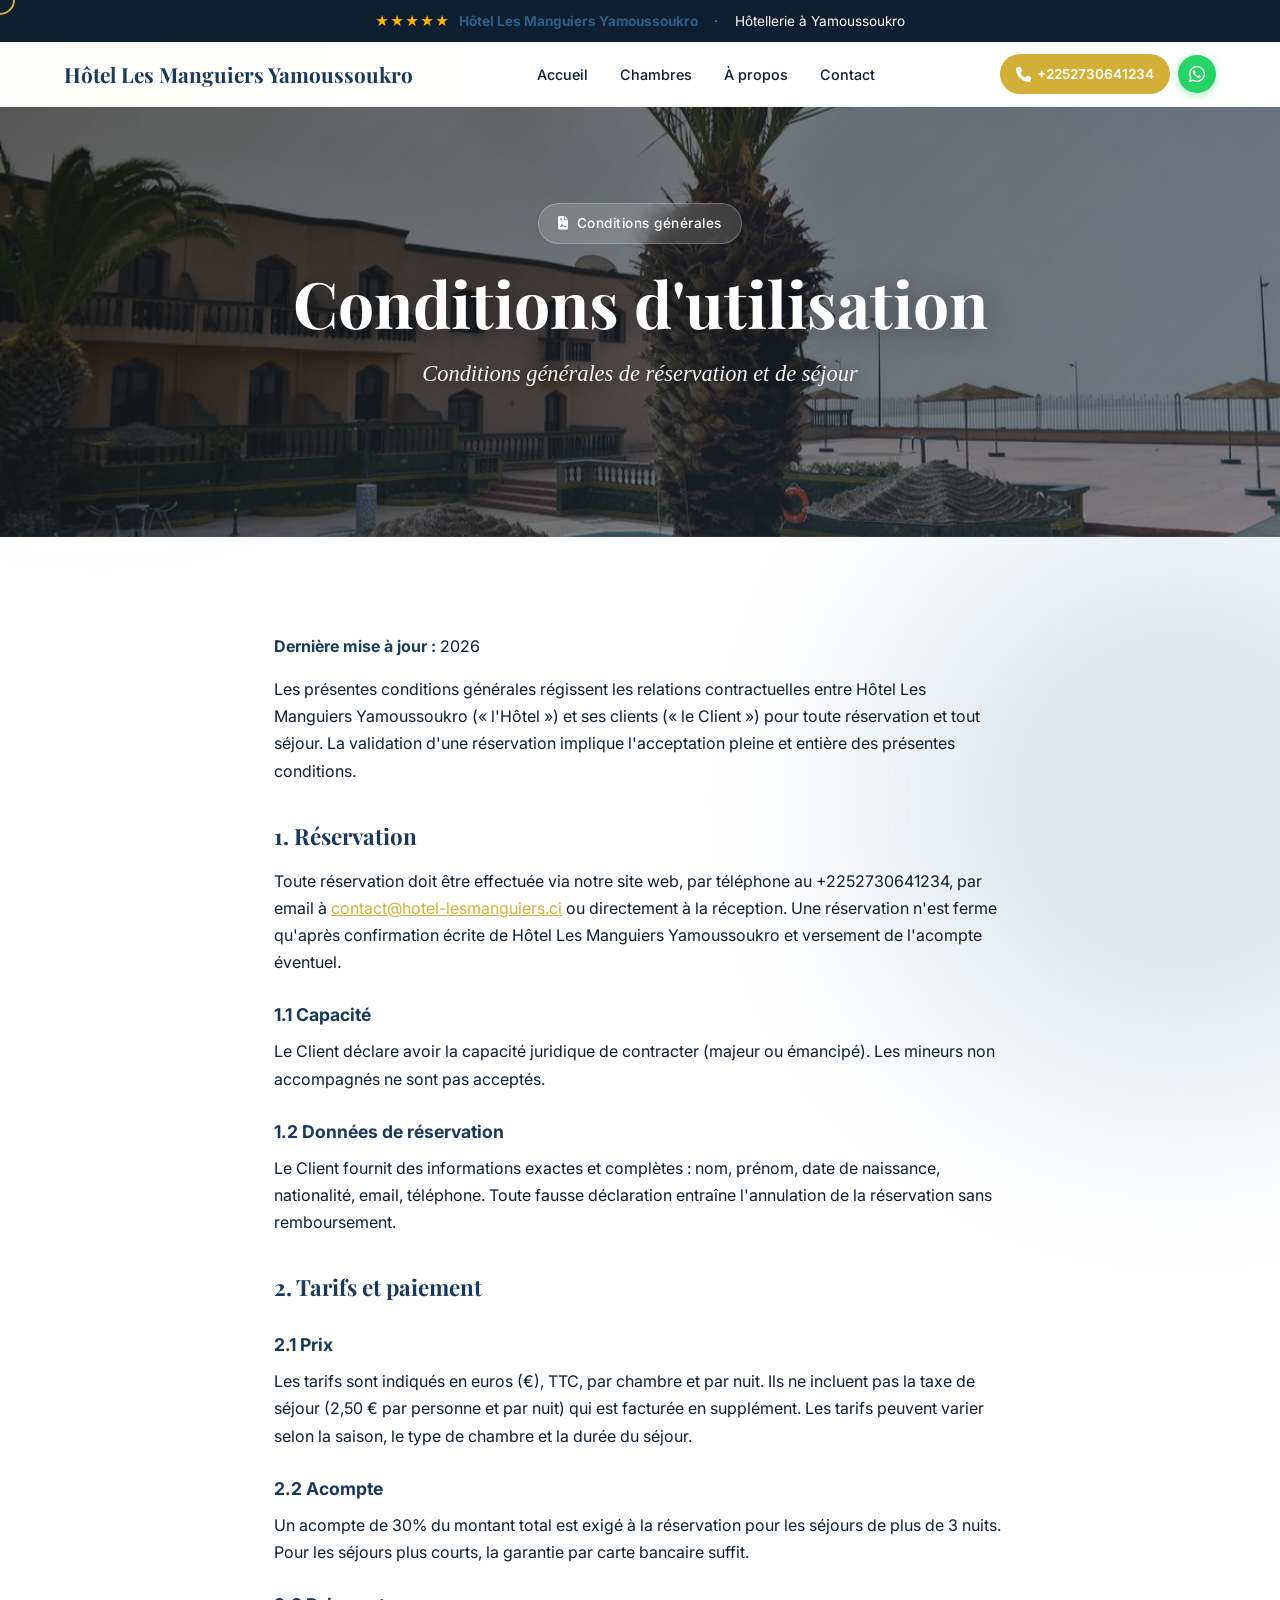
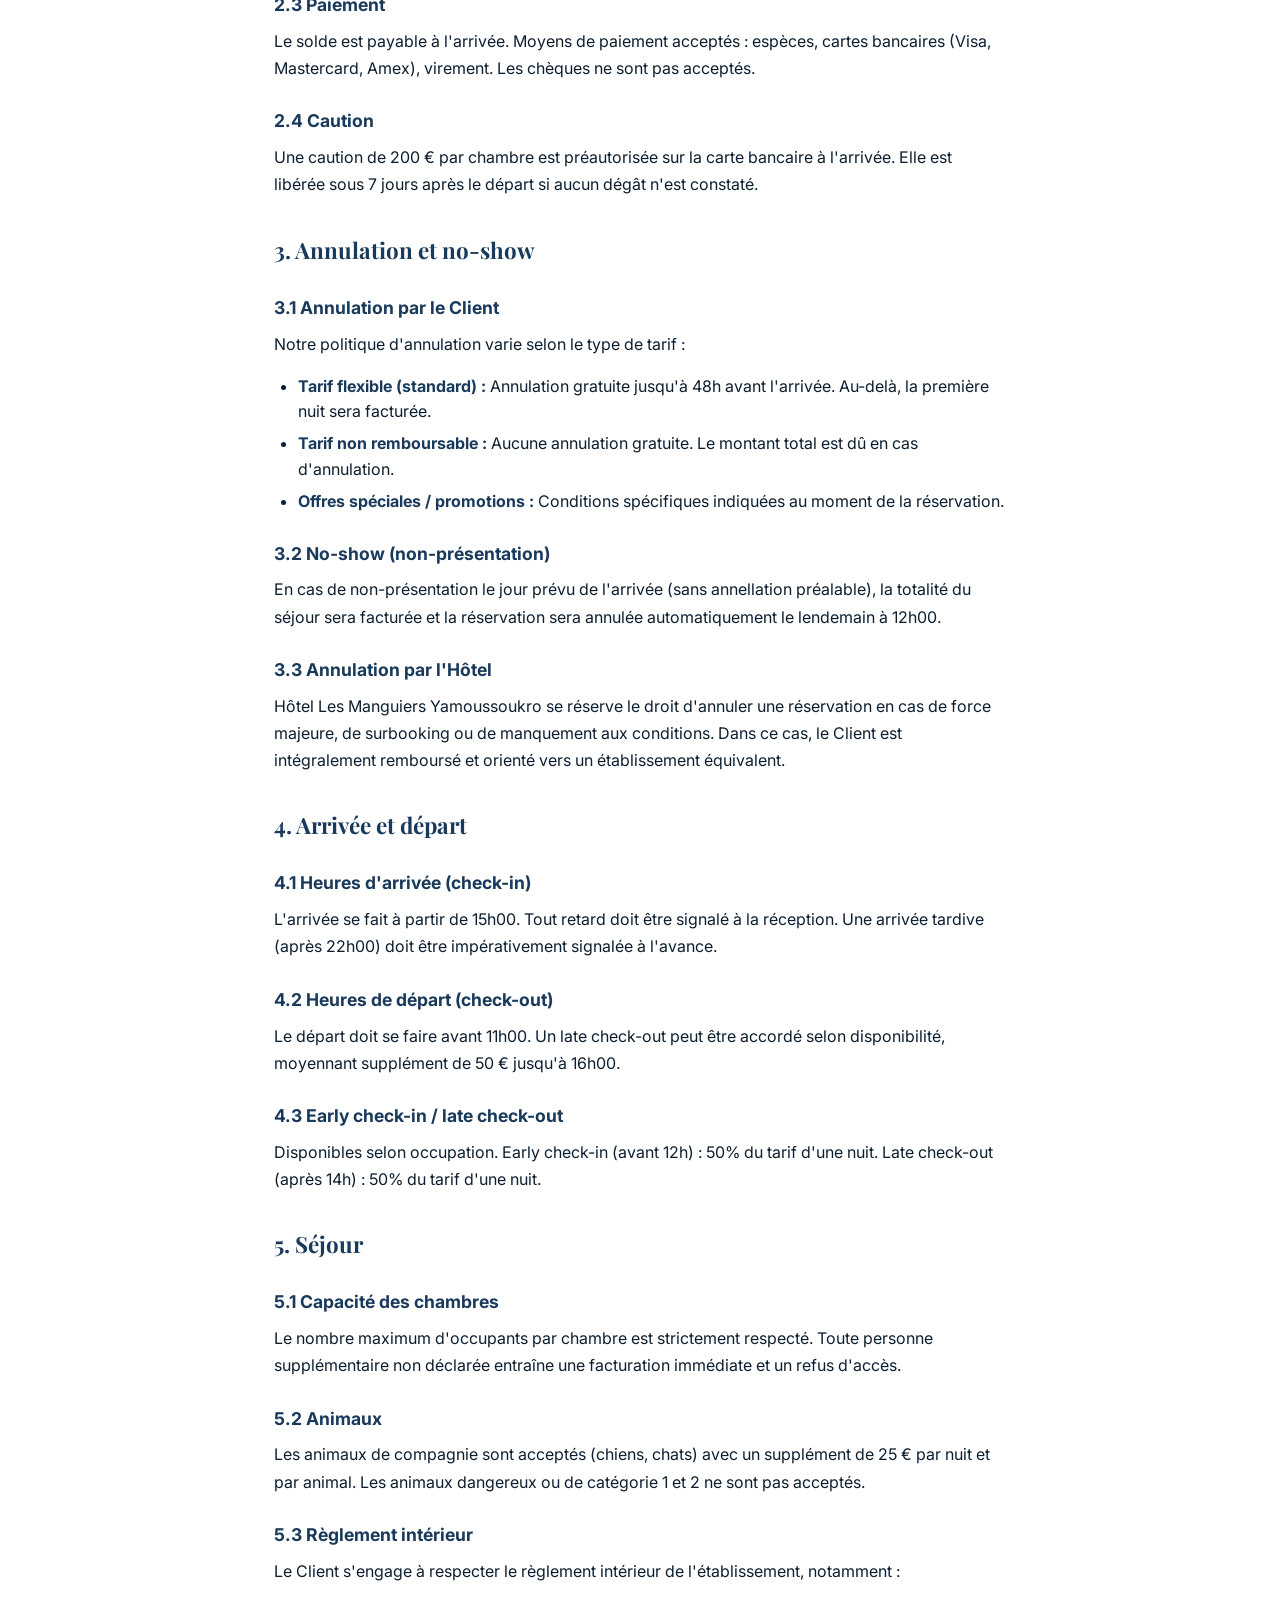
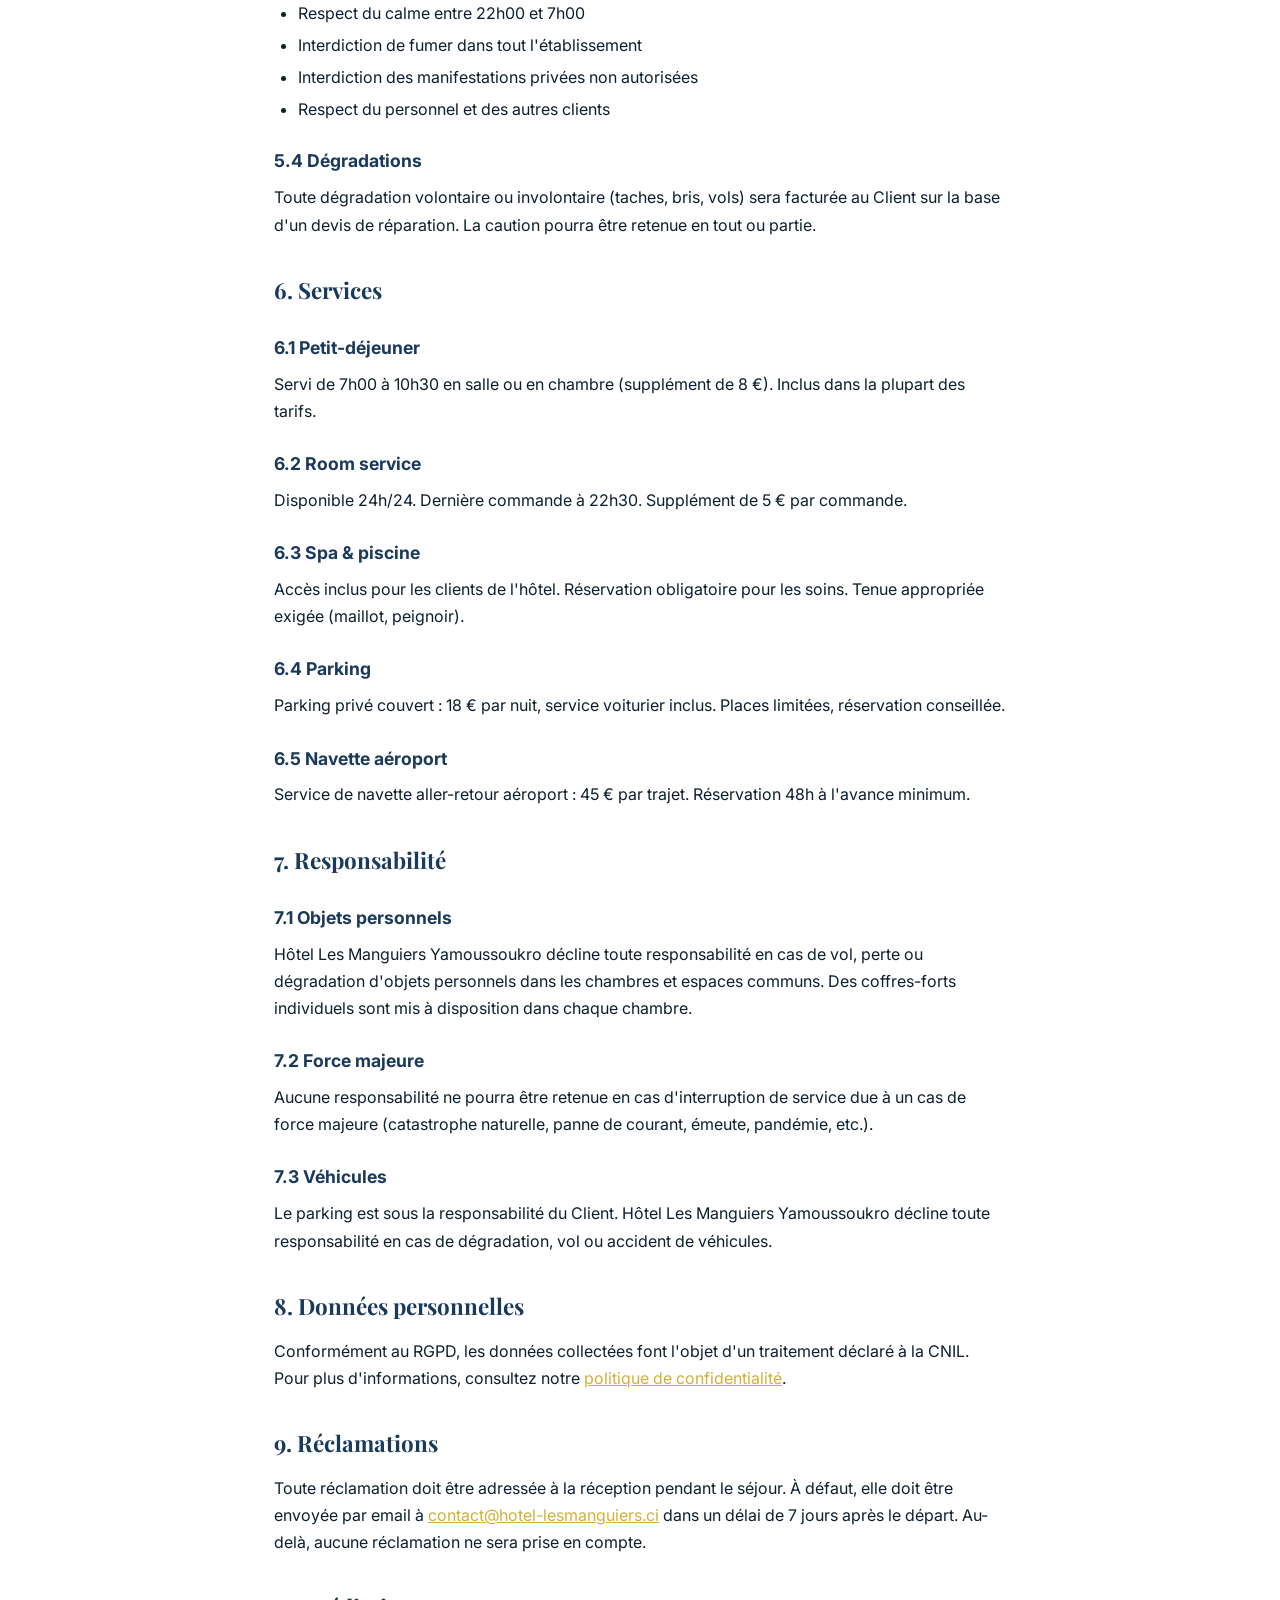
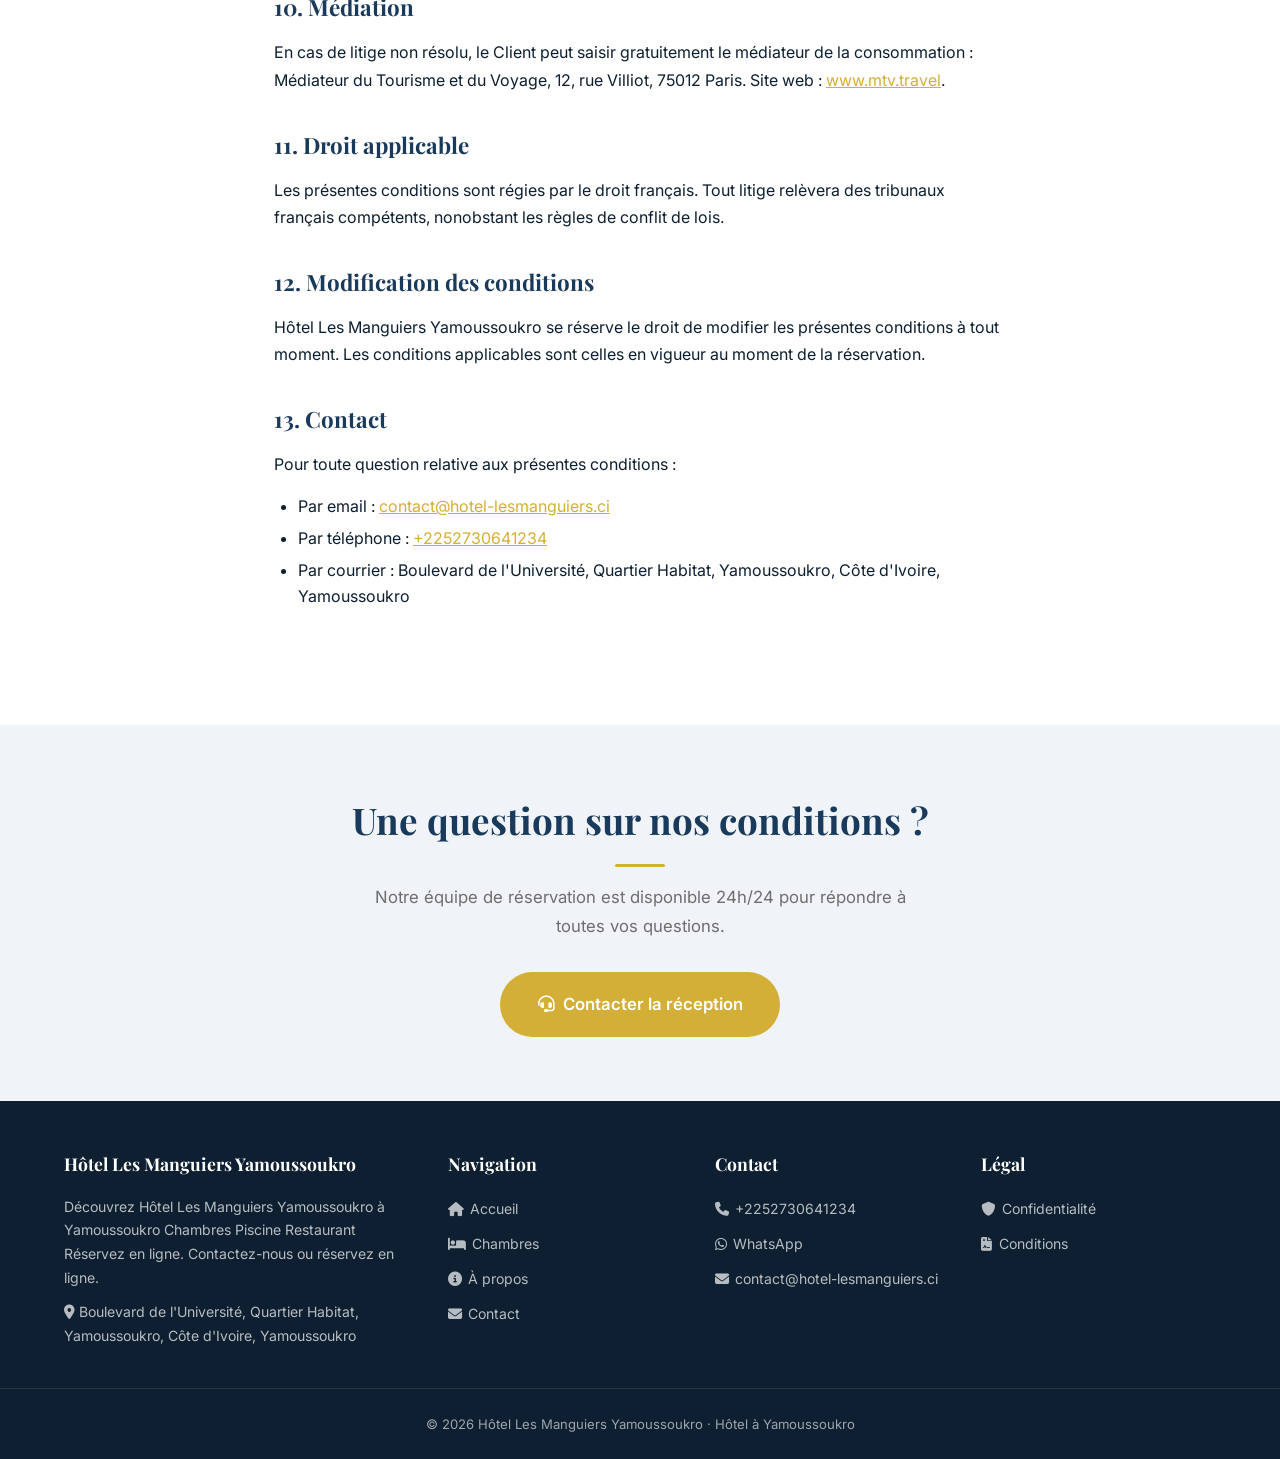
<file: conditions-utilisation.html>
<!DOCTYPE html>

<html dir="ltr" lang="fr">
<head>
<meta charset="utf-8"/>
<meta content="width=device-width, initial-scale=1.0" name="viewport"/>
<title>Hôtel Les Manguiers Yamoussoukro | Chambres, Piscine à Yamoussoukro</title>
<meta content="Découvrez Hôtel Les Manguiers Yamoussoukro à Yamoussoukro Chambres Piscine Restaurant Réservez en ligne. Contactez-nous ou réservez en ligne." name="description"/>
<link href="https://yamoussoukro.ci/conditions-utilisation.html" rel="canonical"/>
<link href="favicon.svg" rel="icon" type="image/svg+xml"/>
<meta content="Hôtel Les Manguiers Yamoussoukro | Chambres, Piscine à Yamoussoukro" property="og:title"/>
<meta content="Découvrez Hôtel Les Manguiers Yamoussoukro à Yamoussoukro Chambres Piscine Restaurant Réservez en ligne. Contactez-nous ou réservez en ligne." property="og:description"/>
<meta content="website" property="og:type"/>
<meta content="https://yamoussoukro.ci/conditions-utilisation.html" property="og:url"/>
<meta content="fr_FR" property="og:locale"/>
<meta content="https://yamoussoukro.ci/images/optimisees/hero_1200w.webp" property="og:image"/>
<script type="application/ld+json">{"@context": "https://schema.org", "@type": "Hotel", "name": "Hôtel Les Manguiers Yamoussoukro", "url": "https://yamoussoukro.ci/", "telephone": "+2252730641234", "address": {"@type": "PostalAddress", "streetAddress": "Boulevard de l'Université, Quartier Habitat, Yamoussoukro, Côte d'Ivoire", "addressLocality": "Yamoussoukro", "addressCountry": "CI"}, "starRating": {"@type": "Rating", "ratingValue": "3"}, "amenityFeature": [{"@type": "LocationFeatureSpecification", "name": "Piscine", "value": true}, {"@type": "LocationFeatureSpecification", "name": "Restaurant", "value": true}, {"@type": "LocationFeatureSpecification", "name": "Climatisation", "value": true}, {"@type": "LocationFeatureSpecification", "name": "Salles de conférence", "value": true}], "priceRange": "$$-$$$"}</script>
<link href="https://fonts.googleapis.com" rel="preconnect"/>
<link crossorigin="" href="https://fonts.gstatic.com" rel="preconnect"/>
<link href="https://fonts.googleapis.com/css2?family=Playfair+Display:wght@400;700;900&amp;family=Inter:wght@300;400;500;600;700&amp;display=swap" rel="stylesheet"/>
<link href="https://cdnjs.cloudflare.com/ajax/libs/font-awesome/6.5.0/css/all.min.css" rel="stylesheet"/>
<link href="style.css" rel="stylesheet"/>
<style id="palette-client">:root{--primaire:#1A3A5C;--secondaire:#2C5F8B;--accent:#D4AF37;--fond-clair:#F0F4F8;--fond-moyen:#E9ECEF;--fond-fonce:#0D1F30;--police-titres:'Playfair Display',Georgia,serif;--police-corps:'Inter',-apple-system,sans-serif;}</style>
</head>
<body>
<a class="skip-link" href="#main">Aller au contenu</a>
<div aria-hidden="true" class="cursor" id="cursor"></div>
<div aria-hidden="true" class="barre-progression" id="barre-progression"></div>
<!-- TRUST BAR -->
<div aria-label="Informations" class="trust-bar" role="complementary">
<div class="container">
<span aria-hidden="true" class="trust-bar__stars">★★★★★</span>
<strong>Hôtel Les Manguiers Yamoussoukro</strong>
<span aria-hidden="true" class="sep">·</span>
Hôtellerie à Yamoussoukro
</div>
</div>
<!-- HEADER -->
<header class="header" id="header">
<nav aria-label="Navigation principale" class="nav container">
<a class="nav__brand" href="index.html">Hôtel Les Manguiers Yamoussoukro</a>
<ul class="nav__menu" id="menu">
<li><a href="index.html">Accueil</a></li>
<li><a href="chambres.html">Chambres</a></li>
<li><a href="a-propos.html">À propos</a></li>
<li><a href="contact.html">Contact</a></li>
</ul>
<div class="nav__actions">
<a aria-label="Appeler +2252730641234" class="nav__phone" href="tel:+2252730641234">
<i aria-hidden="true" class="fa-solid fa-phone"></i>
<span class="sr-only">Téléphone : </span>+2252730641234
</a>
<a aria-label="Contacter sur WhatsApp" class="nav__wa" href="https://wa.me/2250709345678" rel="noopener" target="_blank">
<i aria-hidden="true" class="fa-brands fa-whatsapp"></i>
</a>
<button aria-controls="menu" aria-expanded="false" aria-label="Ouvrir le menu" class="nav__toggle" id="menu-toggle" type="button">☰</button>
</div>
</nav>
</header>
<main id="main">
<!-- HERO -->
<section aria-label="Conditions d'utilisation" class="hero-hotellerie" id="hero" style="min-height:40vh">
<div aria-hidden="true" class="hero-hotellerie__bg" style="background-image:url('images/optimisees/hero_1200w.webp')"></div>
<div aria-hidden="true" class="hero-hotellerie__overlay"></div>
<div class="hero-hotellerie__content">
<span class="hero-hotellerie__badge"><i aria-hidden="true" class="fa-solid fa-file-contract"></i> Conditions générales</span>
<h1 class="hero-hotellerie__title">Conditions d'utilisation</h1>
<p class="hero-hotellerie__subtitle">Conditions générales de réservation et de séjour</p>
</div>
</section>
<!-- LEGAL CONTENT -->
<section aria-label="Contenu des conditions" class="section">
<div class="legal-content reveal">
<p><strong>Dernière mise à jour :</strong> 2026</p>
<p>Les présentes conditions générales régissent les relations contractuelles entre Hôtel Les Manguiers Yamoussoukro (« l'Hôtel ») et ses clients (« le Client ») pour toute réservation et tout séjour. La validation d'une réservation implique l'acceptation pleine et entière des présentes conditions.</p>
<h2>1. Réservation</h2>
<p>Toute réservation doit être effectuée via notre site web, par téléphone au +2252730641234, par email à <a href="mailto:contact@hotel-lesmanguiers.ci">contact@hotel-lesmanguiers.ci</a> ou directement à la réception. Une réservation n'est ferme qu'après confirmation écrite de Hôtel Les Manguiers Yamoussoukro et versement de l'acompte éventuel.</p>
<h3>1.1 Capacité</h3>
<p>Le Client déclare avoir la capacité juridique de contracter (majeur ou émancipé). Les mineurs non accompagnés ne sont pas acceptés.</p>
<h3>1.2 Données de réservation</h3>
<p>Le Client fournit des informations exactes et complètes : nom, prénom, date de naissance, nationalité, email, téléphone. Toute fausse déclaration entraîne l'annulation de la réservation sans remboursement.</p>
<h2>2. Tarifs et paiement</h2>
<h3>2.1 Prix</h3>
<p>Les tarifs sont indiqués en euros (€), TTC, par chambre et par nuit. Ils ne incluent pas la taxe de séjour (2,50 € par personne et par nuit) qui est facturée en supplément. Les tarifs peuvent varier selon la saison, le type de chambre et la durée du séjour.</p>
<h3>2.2 Acompte</h3>
<p>Un acompte de 30% du montant total est exigé à la réservation pour les séjours de plus de 3 nuits. Pour les séjours plus courts, la garantie par carte bancaire suffit.</p>
<h3>2.3 Paiement</h3>
<p>Le solde est payable à l'arrivée. Moyens de paiement acceptés : espèces, cartes bancaires (Visa, Mastercard, Amex), virement. Les chèques ne sont pas acceptés.</p>
<h3>2.4 Caution</h3>
<p>Une caution de 200 € par chambre est préautorisée sur la carte bancaire à l'arrivée. Elle est libérée sous 7 jours après le départ si aucun dégât n'est constaté.</p>
<h2>3. Annulation et no-show</h2>
<h3>3.1 Annulation par le Client</h3>
<p>Notre politique d'annulation varie selon le type de tarif :</p>
<ul>
<li><strong>Tarif flexible (standard) :</strong> Annulation gratuite jusqu'à 48h avant l'arrivée. Au-delà, la première nuit sera facturée.</li>
<li><strong>Tarif non remboursable :</strong> Aucune annulation gratuite. Le montant total est dû en cas d'annulation.</li>
<li><strong>Offres spéciales / promotions :</strong> Conditions spécifiques indiquées au moment de la réservation.</li>
</ul>
<h3>3.2 No-show (non-présentation)</h3>
<p>En cas de non-présentation le jour prévu de l'arrivée (sans annellation préalable), la totalité du séjour sera facturée et la réservation sera annulée automatiquement le lendemain à 12h00.</p>
<h3>3.3 Annulation par l'Hôtel</h3>
<p>Hôtel Les Manguiers Yamoussoukro se réserve le droit d'annuler une réservation en cas de force majeure, de surbooking ou de manquement aux conditions. Dans ce cas, le Client est intégralement remboursé et orienté vers un établissement équivalent.</p>
<h2>4. Arrivée et départ</h2>
<h3>4.1 Heures d'arrivée (check-in)</h3>
<p>L'arrivée se fait à partir de 15h00. Tout retard doit être signalé à la réception. Une arrivée tardive (après 22h00) doit être impérativement signalée à l'avance.</p>
<h3>4.2 Heures de départ (check-out)</h3>
<p>Le départ doit se faire avant 11h00. Un late check-out peut être accordé selon disponibilité, moyennant supplément de 50 € jusqu'à 16h00.</p>
<h3>4.3 Early check-in / late check-out</h3>
<p>Disponibles selon occupation. Early check-in (avant 12h) : 50% du tarif d'une nuit. Late check-out (après 14h) : 50% du tarif d'une nuit.</p>
<h2>5. Séjour</h2>
<h3>5.1 Capacité des chambres</h3>
<p>Le nombre maximum d'occupants par chambre est strictement respecté. Toute personne supplémentaire non déclarée entraîne une facturation immédiate et un refus d'accès.</p>
<h3>5.2 Animaux</h3>
<p>Les animaux de compagnie sont acceptés (chiens, chats) avec un supplément de 25 € par nuit et par animal. Les animaux dangereux ou de catégorie 1 et 2 ne sont pas acceptés.</p>
<h3>5.3 Règlement intérieur</h3>
<p>Le Client s'engage à respecter le règlement intérieur de l'établissement, notamment :</p>
<ul>
<li>Respect du calme entre 22h00 et 7h00</li>
<li>Interdiction de fumer dans tout l'établissement</li>
<li>Interdiction des manifestations privées non autorisées</li>
<li>Respect du personnel et des autres clients</li>
</ul>
<h3>5.4 Dégradations</h3>
<p>Toute dégradation volontaire ou involontaire (taches, bris, vols) sera facturée au Client sur la base d'un devis de réparation. La caution pourra être retenue en tout ou partie.</p>
<h2>6. Services</h2>
<h3>6.1 Petit-déjeuner</h3>
<p>Servi de 7h00 à 10h30 en salle ou en chambre (supplément de 8 €). Inclus dans la plupart des tarifs.</p>
<h3>6.2 Room service</h3>
<p>Disponible 24h/24. Dernière commande à 22h30. Supplément de 5 € par commande.</p>
<h3>6.3 Spa &amp; piscine</h3>
<p>Accès inclus pour les clients de l'hôtel. Réservation obligatoire pour les soins. Tenue appropriée exigée (maillot, peignoir).</p>
<h3>6.4 Parking</h3>
<p>Parking privé couvert : 18 € par nuit, service voiturier inclus. Places limitées, réservation conseillée.</p>
<h3>6.5 Navette aéroport</h3>
<p>Service de navette aller-retour aéroport : 45 € par trajet. Réservation 48h à l'avance minimum.</p>
<h2>7. Responsabilité</h2>
<h3>7.1 Objets personnels</h3>
<p>Hôtel Les Manguiers Yamoussoukro décline toute responsabilité en cas de vol, perte ou dégradation d'objets personnels dans les chambres et espaces communs. Des coffres-forts individuels sont mis à disposition dans chaque chambre.</p>
<h3>7.2 Force majeure</h3>
<p>Aucune responsabilité ne pourra être retenue en cas d'interruption de service due à un cas de force majeure (catastrophe naturelle, panne de courant, émeute, pandémie, etc.).</p>
<h3>7.3 Véhicules</h3>
<p>Le parking est sous la responsabilité du Client. Hôtel Les Manguiers Yamoussoukro décline toute responsabilité en cas de dégradation, vol ou accident de véhicules.</p>
<h2>8. Données personnelles</h2>
<p>Conformément au RGPD, les données collectées font l'objet d'un traitement déclaré à la CNIL. Pour plus d'informations, consultez notre <a href="politique-confidentialite.html">politique de confidentialité</a>.</p>
<h2>9. Réclamations</h2>
<p>Toute réclamation doit être adressée à la réception pendant le séjour. À défaut, elle doit être envoyée par email à <a href="mailto:contact@hotel-lesmanguiers.ci">contact@hotel-lesmanguiers.ci</a> dans un délai de 7 jours après le départ. Au-delà, aucune réclamation ne sera prise en compte.</p>
<h2>10. Médiation</h2>
<p>En cas de litige non résolu, le Client peut saisir gratuitement le médiateur de la consommation : Médiateur du Tourisme et du Voyage, 12, rue Villiot, 75012 Paris. Site web : <a href="https://www.mtv.travel" rel="noopener" target="_blank">www.mtv.travel</a>.</p>
<h2>11. Droit applicable</h2>
<p>Les présentes conditions sont régies par le droit français. Tout litige relèvera des tribunaux français compétents, nonobstant les règles de conflit de lois.</p>
<h2>12. Modification des conditions</h2>
<p>Hôtel Les Manguiers Yamoussoukro se réserve le droit de modifier les présentes conditions à tout moment. Les conditions applicables sont celles en vigueur au moment de la réservation.</p>
<h2>13. Contact</h2>
<p>Pour toute question relative aux présentes conditions :</p>
<ul>
<li>Par email : <a href="mailto:contact@hotel-lesmanguiers.ci">contact@hotel-lesmanguiers.ci</a></li>
<li>Par téléphone : <a href="tel:+2252730641234">+2252730641234</a></li>
<li>Par courrier : Boulevard de l'Université, Quartier Habitat, Yamoussoukro, Côte d'Ivoire, Yamoussoukro</li>
</ul>
</div>
</section>
<!-- CTA FINAL -->
<section aria-label="Question" class="section section--alt">
<div class="container container--narrow" style="text-align:center">
<h2 class="section-title reveal" style="margin-bottom:1rem">Une question sur nos conditions ?</h2>
<p class="reveal" style="color:var(--text-muted);font-size:1.05rem;margin-bottom:2rem;max-width:540px;margin-left:auto;margin-right:auto">Notre équipe de réservation est disponible 24h/24 pour répondre à toutes vos questions.</p>
<a class="btn btn--secondaire btn--large reveal" href="contact.html">
<i aria-hidden="true" class="fa-solid fa-headset"></i> Contacter la réception
</a>
</div>
</section>
</main>
<!-- FOOTER -->
<footer class="footer">
<div class="footer__grid">
<div class="footer__col">
<h2>Hôtel Les Manguiers Yamoussoukro</h2>
<p>Découvrez Hôtel Les Manguiers Yamoussoukro à Yamoussoukro Chambres Piscine Restaurant Réservez en ligne. Contactez-nous ou réservez en ligne.</p>
<p style="margin-top:.6rem"><i aria-hidden="true" class="fa-solid fa-location-dot"></i> Boulevard de l'Université, Quartier Habitat, Yamoussoukro, Côte d'Ivoire, Yamoussoukro</p>
</div>
<div class="footer__col">
<h2>Navigation</h2>
<ul>
<li><a href="index.html"><i aria-hidden="true" class="fa-solid fa-house"></i> Accueil</a></li>
<li><a href="chambres.html"><i aria-hidden="true" class="fa-solid fa-bed"></i> Chambres</a></li>
<li><a href="a-propos.html"><i aria-hidden="true" class="fa-solid fa-circle-info"></i> À propos</a></li>
<li><a href="contact.html"><i aria-hidden="true" class="fa-solid fa-envelope"></i> Contact</a></li>
</ul>
</div>
<div class="footer__col">
<h2>Contact</h2>
<ul>
<li><a href="tel:+2252730641234"><i aria-hidden="true" class="fa-solid fa-phone"></i> +2252730641234</a></li>
<li><a href="https://wa.me/2250709345678" rel="noopener" target="_blank"><i aria-hidden="true" class="fa-brands fa-whatsapp"></i> WhatsApp</a></li>
<li><a href="mailto:contact@hotel-lesmanguiers.ci"><i aria-hidden="true" class="fa-solid fa-envelope"></i> contact@hotel-lesmanguiers.ci</a></li>
</ul>
</div>
<div class="footer__col">
<h2>Légal</h2>
<ul>
<li><a href="politique-confidentialite.html"><i aria-hidden="true" class="fa-solid fa-shield"></i> Confidentialité</a></li>
<li><a href="conditions-utilisation.html"><i aria-hidden="true" class="fa-solid fa-file-contract"></i> Conditions</a></li>
</ul>
</div>
</div>
<div class="footer__bottom">
<p>© 2026 Hôtel Les Manguiers Yamoussoukro · Hôtel à Yamoussoukro</p>
</div>
</footer>
<!-- STICKY CTA MOBILE -->
<div aria-label="Action rapide" class="sticky-cta" id="stickyCta" role="complementary">
<span class="sticky-cta__text">Une question sur nos conditions ?<br/>Contactez-nous</span>
<a class="sticky-cta__btn" href="contact.html">
<i aria-hidden="true" class="fa-solid fa-headset"></i> Contact
</a>
</div>
<!-- TOAST -->
<div aria-live="polite" class="toast" id="toast" role="status"></div>
<!-- MODAL PREMIUM CHIME -->
<div aria-hidden="true" aria-labelledby="modalNotifTitle" aria-modal="true" class="modal-backdrop" id="modalNotif" role="dialog">
<div class="modal-premium" id="modalNotifCard">
<div class="modal-premium__icon" id="modalNotifIcon"><i aria-hidden="true" class="fa-solid fa-check"></i></div>
<h2 class="modal-premium__title" id="modalNotifTitle">Demande envoyée</h2>
<p class="modal-premium__message" id="modalNotifMessage">Notre équipe vous répondra sous 24h.</p>
<div class="modal-premium__actions">
<button class="btn btn--primaire" id="modalNotifClose" type="button">Fermer</button>
</div>
</div>
</div>
<!-- Notifications config (placeholders replaced by artisan.py) -->
<script>
window.SITE_CONFIG = {
    formToken: "tok_9589bb35d20dfd6b055b570cff443006",
    siteId: "site_hotellesmanguiers",
    notificationsEndpoint: "https://api.eperformance.pro/notifications/notify.php",
    whatsapp: "2250709345678",
    boutique: "Hôtel Les Manguiers Yamoussoukro"
};
</script>
<script src="script.js"></script>
</body>
</html>
</file>
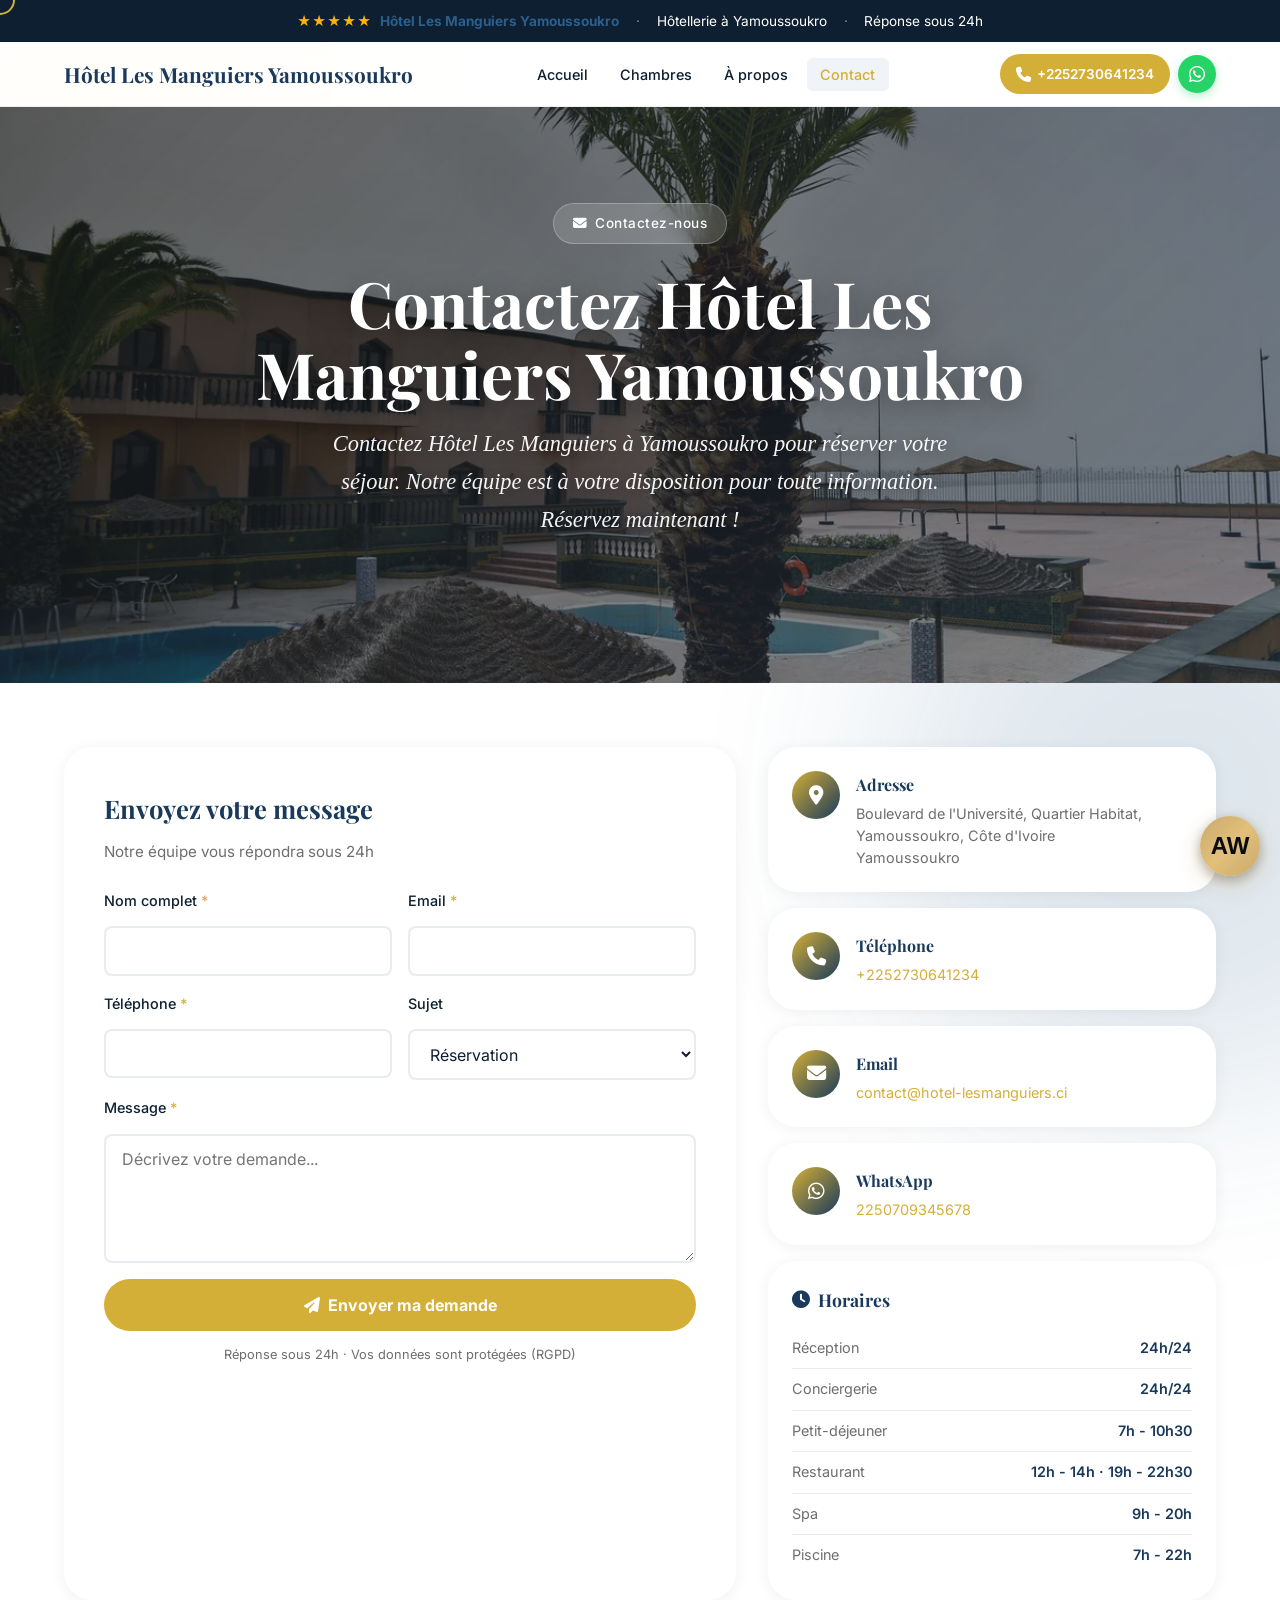
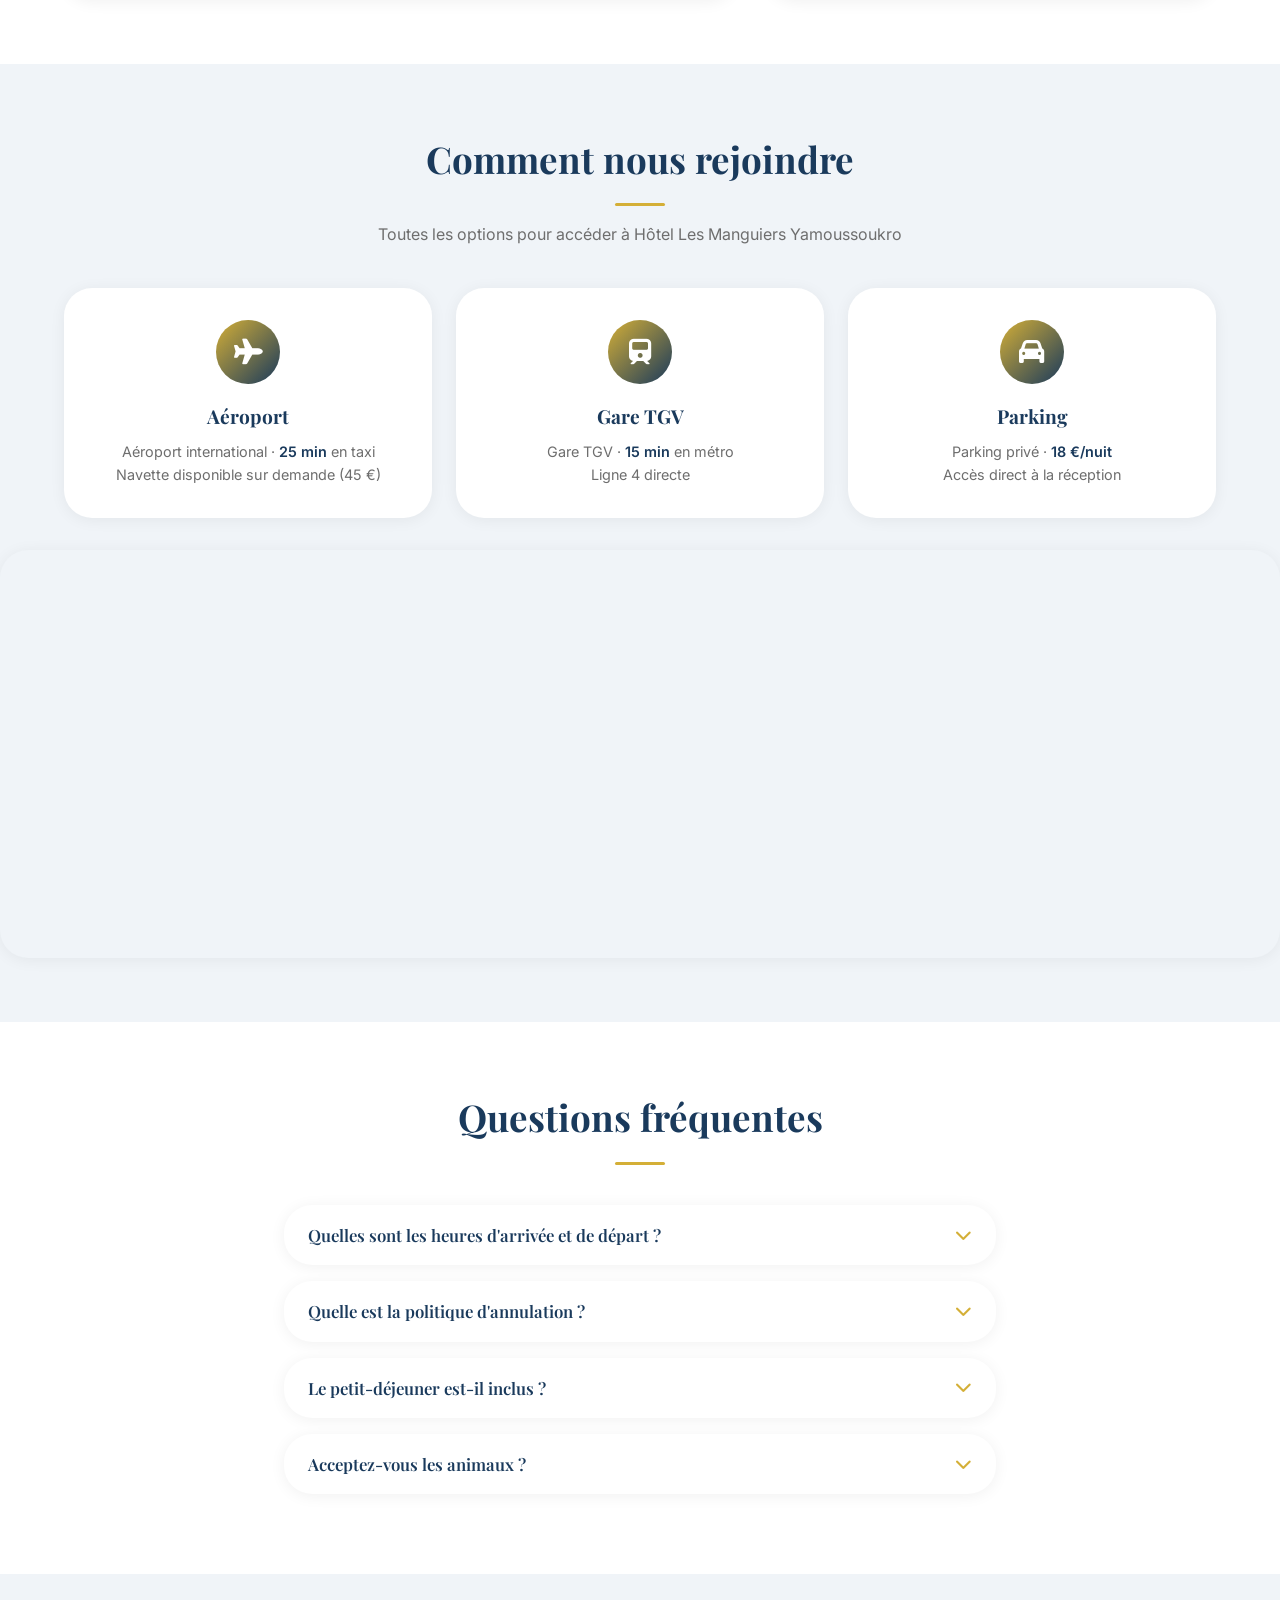
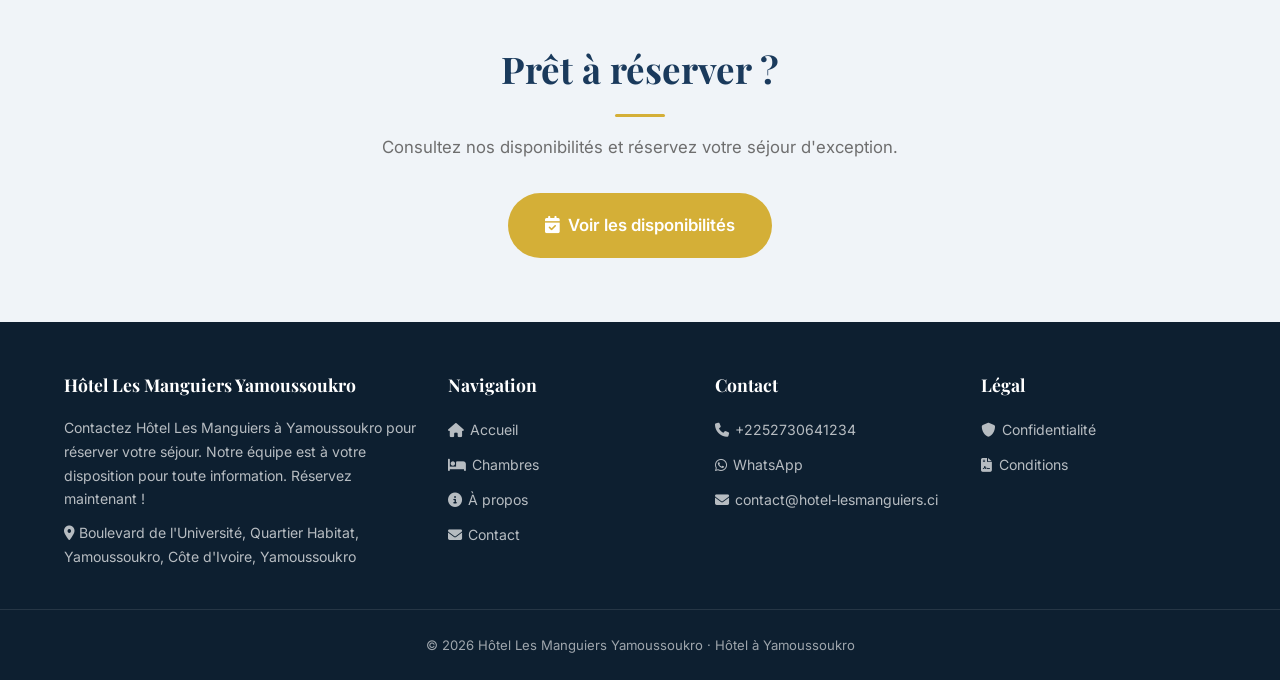
<file: contact.html>
<!DOCTYPE html>

<html dir="ltr" lang="fr">
<head>
<meta charset="utf-8"/>
<meta content="width=device-width, initial-scale=1.0" name="viewport"/>
<title>Hôtel Les Manguiers Yamoussoukro | Chambres, Piscine à Yamoussoukro</title>
<meta content="Contactez Hôtel Les Manguiers à Yamoussoukro pour réserver votre séjour. Notre équipe est à votre disposition pour toute information. Réservez maintenant !" name="description"/>
<link href="https://yamoussoukro.ci/contact.html" rel="canonical"/>
<link href="favicon.svg" rel="icon" type="image/svg+xml"/>
<meta content="Hôtel Les Manguiers Yamoussoukro | Chambres, Piscine à Yamoussoukro" property="og:title"/>
<meta content="Contactez Hôtel Les Manguiers à Yamoussoukro pour réserver votre séjour. Notre équipe est à votre disposition pour toute information. Réservez maintenant !" property="og:description"/>
<meta content="website" property="og:type"/>
<meta content="https://yamoussoukro.ci/contact.html" property="og:url"/>
<meta content="fr_FR" property="og:locale"/>
<meta content="https://yamoussoukro.ci/images/optimisees/hero_1200w.webp" property="og:image"/>
<script type="application/ld+json">{"@context": "https://schema.org", "@type": "Hotel", "name": "Hôtel Les Manguiers Yamoussoukro", "url": "https://yamoussoukro.ci/", "telephone": "+2252730641234", "address": {"@type": "PostalAddress", "streetAddress": "Boulevard de l'Université, Quartier Habitat, Yamoussoukro, Côte d'Ivoire", "addressLocality": "Yamoussoukro", "addressCountry": "CI"}, "starRating": {"@type": "Rating", "ratingValue": "3"}, "amenityFeature": [{"@type": "LocationFeatureSpecification", "name": "Piscine", "value": true}, {"@type": "LocationFeatureSpecification", "name": "Restaurant", "value": true}, {"@type": "LocationFeatureSpecification", "name": "Climatisation", "value": true}, {"@type": "LocationFeatureSpecification", "name": "Salles de conférence", "value": true}], "priceRange": "$$-$$$"}</script>
<link href="https://fonts.googleapis.com" rel="preconnect"/>
<link crossorigin="" href="https://fonts.gstatic.com" rel="preconnect"/>
<link href="https://fonts.googleapis.com/css2?family=Playfair+Display:wght@400;700;900&amp;family=Inter:wght@300;400;500;600;700&amp;display=swap" rel="stylesheet"/>
<link href="https://cdnjs.cloudflare.com/ajax/libs/font-awesome/6.5.0/css/all.min.css" rel="stylesheet"/>
<link href="style.css" rel="stylesheet"/>
<style id="palette-client">:root{--primaire:#1A3A5C;--secondaire:#2C5F8B;--accent:#D4AF37;--fond-clair:#F0F4F8;--fond-moyen:#E9ECEF;--fond-fonce:#0D1F30;--police-titres:'Playfair Display',Georgia,serif;--police-corps:'Inter',-apple-system,sans-serif;}</style>
</head>
<body>
<a class="skip-link" href="#main">Aller au contenu</a>
<div aria-hidden="true" class="cursor" id="cursor"></div>
<div aria-hidden="true" class="barre-progression" id="barre-progression"></div>
<!-- TRUST BAR -->
<div aria-label="Informations" class="trust-bar" role="complementary">
<div class="container">
<span aria-hidden="true" class="trust-bar__stars">★★★★★</span>
<strong>Hôtel Les Manguiers Yamoussoukro</strong>
<span aria-hidden="true" class="sep">·</span>
Hôtellerie à Yamoussoukro
<span aria-hidden="true" class="sep">·</span>
Réponse sous 24h
</div>
</div>
<!-- HEADER -->
<header class="header" id="header">
<nav aria-label="Navigation principale" class="nav container">
<a class="nav__brand" href="index.html">Hôtel Les Manguiers Yamoussoukro</a>
<ul class="nav__menu" id="menu">
<li><a href="index.html">Accueil</a></li>
<li><a href="chambres.html">Chambres</a></li>
<li><a href="a-propos.html">À propos</a></li>
<li><a aria-current="page" class="nav--active" href="contact.html">Contact</a></li>
</ul>
<div class="nav__actions">
<a aria-label="Appeler +2252730641234" class="nav__phone" href="tel:+2252730641234">
<i aria-hidden="true" class="fa-solid fa-phone"></i>
<span class="sr-only">Téléphone : </span>+2252730641234
</a>
<a aria-label="Contacter sur WhatsApp" class="nav__wa" href="https://wa.me/2250709345678" rel="noopener" target="_blank">
<i aria-hidden="true" class="fa-brands fa-whatsapp"></i>
</a>
<button aria-controls="menu" aria-expanded="false" aria-label="Ouvrir le menu" class="nav__toggle" id="menu-toggle" type="button">☰</button>
</div>
</nav>
</header>
<main id="main">
<!-- HERO -->
<section aria-label="Contact" class="hero-hotellerie" id="hero" style="min-height:50vh">
<div aria-hidden="true" class="hero-hotellerie__bg" style="background-image:url('images/optimisees/hero_1200w.webp')"></div>
<div aria-hidden="true" class="hero-hotellerie__overlay"></div>
<div class="hero-hotellerie__content">
<span class="hero-hotellerie__badge"><i aria-hidden="true" class="fa-solid fa-envelope"></i> Contactez-nous</span>
<h1 class="hero-hotellerie__title">Contactez Hôtel Les Manguiers Yamoussoukro</h1>
<p class="hero-hotellerie__subtitle">Contactez Hôtel Les Manguiers à Yamoussoukro pour réserver votre séjour. Notre équipe est à votre disposition pour toute information. Réservez maintenant !</p>
</div>
</section>
<!-- CONTACT FORM + INFOS -->
<section aria-label="Formulaire et coordonnées" class="section">
<div class="contact-layout">
<!-- FORM -->
<form aria-label="Formulaire de contact" class="contact-form reveal" data-notif="contact">
<h2>Envoyez votre message</h2>
<p class="contact-form__subtitle">Notre équipe vous répondra sous 24h</p>
<div class="contact-form__grid">
<div class="contact-form__group">
<label for="ct-nom">Nom complet <span aria-hidden="true" class="contact-form__required">*</span></label>
<input aria-required="true" id="ct-nom" name="nom" required="" type="text"/>
</div>
<div class="contact-form__group">
<label for="ct-email">Email <span aria-hidden="true" class="contact-form__required">*</span></label>
<input aria-required="true" id="ct-email" name="email" required="" type="email"/>
</div>
<div class="contact-form__group">
<label for="ct-tel">Téléphone <span aria-hidden="true" class="contact-form__required">*</span></label>
<input aria-required="true" id="ct-tel" name="telephone" required="" type="tel"/>
</div>
<div class="contact-form__group">
<label for="ct-sujet">Sujet</label>
<select id="ct-sujet" name="sujet">
<option value="reservation">Réservation</option>
<option value="info">Demande d'information</option>
<option value="evenementiel">Événementiel</option>
<option value="spa">Spa &amp; bien-être</option>
<option value="restaurant">Restaurant</option>
<option value="autre">Autre</option>
</select>
</div>
<div class="contact-form__group contact-form__group--full">
<label for="ct-msg">Message <span aria-hidden="true" class="contact-form__required">*</span></label>
<textarea aria-required="true" id="ct-msg" name="message" placeholder="Décrivez votre demande..." required="" rows="5"></textarea>
</div>
<div aria-hidden="true" class="contact-form__honeypot">
<label for="ct-website">Ne pas remplir</label>
<input autocomplete="off" id="ct-website" name="website" tabindex="-1" type="text"/>
</div>
</div>
<button class="contact-form__submit" type="submit">
<i aria-hidden="true" class="fa-solid fa-paper-plane"></i> Envoyer ma demande
</button>
<p class="contact-form__hint">Réponse sous 24h · Vos données sont protégées (RGPD)</p>
<input name="form_token" type="hidden" value="tok_9589bb35d20dfd6b055b570cff443006"/>
<input name="site_id" type="hidden" value="site_hotellesmanguiers"/>
<input name="notifications_endpoint" type="hidden" value="https://api.eperformance.pro/notifications/notify.php"/>
</form>
<!-- INFOS -->
<aside aria-label="Coordonnées" class="contact-infos">
<div class="contact-info reveal">
<div class="contact-info__icon"><i aria-hidden="true" class="fa-solid fa-location-dot"></i></div>
<div class="contact-info__content">
<h3>Adresse</h3>
<p>Boulevard de l'Université, Quartier Habitat, Yamoussoukro, Côte d'Ivoire<br/>Yamoussoukro</p>
</div>
</div>
<div class="contact-info reveal">
<div class="contact-info__icon"><i aria-hidden="true" class="fa-solid fa-phone"></i></div>
<div class="contact-info__content">
<h3>Téléphone</h3>
<p><a href="tel:+2252730641234">+2252730641234</a></p>
</div>
</div>
<div class="contact-info reveal">
<div class="contact-info__icon"><i aria-hidden="true" class="fa-solid fa-envelope"></i></div>
<div class="contact-info__content">
<h3>Email</h3>
<p><a href="mailto:contact@hotel-lesmanguiers.ci">contact@hotel-lesmanguiers.ci</a></p>
</div>
</div>
<div class="contact-info reveal">
<div class="contact-info__icon"><i aria-hidden="true" class="fa-brands fa-whatsapp"></i></div>
<div class="contact-info__content">
<h3>WhatsApp</h3>
<p><a href="https://wa.me/2250709345678" rel="noopener" target="_blank">2250709345678</a></p>
</div>
</div>
<div class="horaires-bloc reveal">
<h3><i aria-hidden="true" class="fa-solid fa-clock"></i> Horaires</h3>
<ul>
<li><span class="day">Réception</span><span class="hours">24h/24</span></li>
<li><span class="day">Conciergerie</span><span class="hours">24h/24</span></li>
<li><span class="day">Petit-déjeuner</span><span class="hours">7h - 10h30</span></li>
<li><span class="day">Restaurant</span><span class="hours">12h - 14h · 19h - 22h30</span></li>
<li><span class="day">Spa</span><span class="hours">9h - 20h</span></li>
<li><span class="day">Piscine</span><span class="hours">7h - 22h</span></li>
</ul>
</div>
</aside>
</div>
</section>
<!-- ACCES -->
<section aria-label="Accès" class="section section--alt">
<h2 class="section-title reveal">Comment nous rejoindre</h2>
<p class="section-subtitle reveal">Toutes les options pour accéder à Hôtel Les Manguiers Yamoussoukro</p>
<div class="acces-hotellerie">
<div class="acces-hotellerie__card reveal" data-acces="airport" role="button" tabindex="0">
<div class="acces-hotellerie__icon"><i aria-hidden="true" class="fa-solid fa-plane"></i></div>
<h3 class="acces-hotellerie__title">Aéroport</h3>
<p class="acces-hotellerie__info">Aéroport international · <strong>25 min</strong> en taxi<br/>Navette disponible sur demande (45 €)</p>
</div>
<div class="acces-hotellerie__card reveal" data-acces="train" role="button" tabindex="0">
<div class="acces-hotellerie__icon"><i aria-hidden="true" class="fa-solid fa-train"></i></div>
<h3 class="acces-hotellerie__title">Gare TGV</h3>
<p class="acces-hotellerie__info">Gare TGV · <strong>15 min</strong> en métro<br/>Ligne 4 directe</p>
</div>
<div class="acces-hotellerie__card reveal" data-acces="parking" role="button" tabindex="0">
<div class="acces-hotellerie__icon"><i aria-hidden="true" class="fa-solid fa-car"></i></div>
<h3 class="acces-hotellerie__title">Parking</h3>
<p class="acces-hotellerie__info">Parking privé · <strong>18 €/nuit</strong><br/>Accès direct à la réception</p>
</div>
</div>
<p id="acces-map-info" style="text-align:center;margin-top:1rem;color:var(--accent);font-weight:600;display:none"></p>
<div class="acces-hotellerie__map reveal">
<iframe loading="lazy" src="https://www.openstreetmap.org/export/embed.html?bbox=-0.13%2C51.49%2C-0.10%2C51.52&amp;layer=mapnik" style="width:100%;height:400px;border:none" title="Carte de localisation Hôtel Les Manguiers Yamoussoukro"></iframe>
</div>
</section>
<!-- FAQ -->
<section aria-label="Questions fréquentes" class="section">
<h2 class="section-title reveal">Questions fréquentes</h2>
<div class="faq-hotellerie">
<div class="faq-hotellerie__item reveal">
<button aria-expanded="false" class="faq-hotellerie__q" type="button">
Quelles sont les heures d'arrivée et de départ ?
<i aria-hidden="true" class="fa-solid fa-chevron-down"></i>
</button>
<div class="faq-hotellerie__a"><div class="faq-hotellerie__a-inner">
<p>Arrivée à partir de 15h, départ jusqu'à 11h. Early check-in / late check-out selon disponibilité.</p>
</div></div>
</div>
<div class="faq-hotellerie__item reveal">
<button aria-expanded="false" class="faq-hotellerie__q" type="button">
Quelle est la politique d'annulation ?
<i aria-hidden="true" class="fa-solid fa-chevron-down"></i>
</button>
<div class="faq-hotellerie__a"><div class="faq-hotellerie__a-inner">
<p>Annulation gratuite jusqu'à 48h avant l'arrivée. Au-delà, la première nuit sera facturée.</p>
</div></div>
</div>
<div class="faq-hotellerie__item reveal">
<button aria-expanded="false" class="faq-hotellerie__q" type="button">
Le petit-déjeuner est-il inclus ?
<i aria-hidden="true" class="fa-solid fa-chevron-down"></i>
</button>
<div class="faq-hotellerie__a"><div class="faq-hotellerie__a-inner">
<p>Le petit-déjeuner buffet est inclus dans la plupart de nos tarifs.</p>
</div></div>
</div>
<div class="faq-hotellerie__item reveal">
<button aria-expanded="false" class="faq-hotellerie__q" type="button">
Acceptez-vous les animaux ?
<i aria-hidden="true" class="fa-solid fa-chevron-down"></i>
</button>
<div class="faq-hotellerie__a"><div class="faq-hotellerie__a-inner">
<p>Oui, animaux acceptés avec supplément de 25 € par nuit.</p>
</div></div>
</div>
</div>
</section>
<!-- CTA FINAL -->
<section aria-label="Réservation" class="section section--alt">
<div class="container container--narrow" style="text-align:center">
<h2 class="section-title reveal" style="margin-bottom:1rem">Prêt à réserver ?</h2>
<p class="reveal" style="color:var(--text-muted);font-size:1.05rem;margin-bottom:2rem;max-width:540px;margin-left:auto;margin-right:auto">Consultez nos disponibilités et réservez votre séjour d'exception.</p>
<a class="btn btn--secondaire btn--large reveal" href="chambres.html">
<i aria-hidden="true" class="fa-solid fa-calendar-check"></i> Voir les disponibilités
</a>
</div>
</section>
</main>
<!-- FOOTER -->
<footer class="footer">
<div class="footer__grid">
<div class="footer__col">
<h2>Hôtel Les Manguiers Yamoussoukro</h2>
<p>Contactez Hôtel Les Manguiers à Yamoussoukro pour réserver votre séjour. Notre équipe est à votre disposition pour toute information. Réservez maintenant !</p>
<p style="margin-top:.6rem"><i aria-hidden="true" class="fa-solid fa-location-dot"></i> Boulevard de l'Université, Quartier Habitat, Yamoussoukro, Côte d'Ivoire, Yamoussoukro</p>
</div>
<div class="footer__col">
<h2>Navigation</h2>
<ul>
<li><a href="index.html"><i aria-hidden="true" class="fa-solid fa-house"></i> Accueil</a></li>
<li><a href="chambres.html"><i aria-hidden="true" class="fa-solid fa-bed"></i> Chambres</a></li>
<li><a href="a-propos.html"><i aria-hidden="true" class="fa-solid fa-circle-info"></i> À propos</a></li>
<li><a href="contact.html"><i aria-hidden="true" class="fa-solid fa-envelope"></i> Contact</a></li>
</ul>
</div>
<div class="footer__col">
<h2>Contact</h2>
<ul>
<li><a href="tel:+2252730641234"><i aria-hidden="true" class="fa-solid fa-phone"></i> +2252730641234</a></li>
<li><a href="https://wa.me/2250709345678" rel="noopener" target="_blank"><i aria-hidden="true" class="fa-brands fa-whatsapp"></i> WhatsApp</a></li>
<li><a href="mailto:contact@hotel-lesmanguiers.ci"><i aria-hidden="true" class="fa-solid fa-envelope"></i> contact@hotel-lesmanguiers.ci</a></li>
</ul>
</div>
<div class="footer__col">
<h2>Légal</h2>
<ul>
<li><a href="politique-confidentialite.html"><i aria-hidden="true" class="fa-solid fa-shield"></i> Confidentialité</a></li>
<li><a href="conditions-utilisation.html"><i aria-hidden="true" class="fa-solid fa-file-contract"></i> Conditions</a></li>
</ul>
</div>
</div>
<div class="footer__bottom">
<p>© 2026 Hôtel Les Manguiers Yamoussoukro · Hôtel à Yamoussoukro</p>
</div>
</footer>
<!-- STICKY CTA MOBILE -->
<div aria-label="Action rapide" class="sticky-cta" id="stickyCta" role="complementary">
<span class="sticky-cta__text">Une question ?<br/>Appelez-nous</span>
<a class="sticky-cta__btn" href="tel:+2252730641234">
<i aria-hidden="true" class="fa-solid fa-phone"></i> Appeler
</a>
</div>
<!-- TOAST -->
<div aria-live="polite" class="toast" id="toast" role="status"></div>
<!-- MODAL PREMIUM CHIME -->
<div aria-hidden="true" aria-labelledby="modalNotifTitle" aria-modal="true" class="modal-backdrop" id="modalNotif" role="dialog">
<div class="modal-premium" id="modalNotifCard">
<div class="modal-premium__icon" id="modalNotifIcon"><i aria-hidden="true" class="fa-solid fa-check"></i></div>
<h2 class="modal-premium__title" id="modalNotifTitle">Message envoyé</h2>
<p class="modal-premium__message" id="modalNotifMessage">Notre équipe vous répondra sous 24h.</p>
<div class="modal-premium__actions">
<button class="btn btn--primaire" id="modalNotifClose" type="button">Fermer</button>
</div>
</div>
</div>
<!-- Notifications config (placeholders replaced by artisan.py) -->
<script>
window.SITE_CONFIG = {
    formToken: "tok_9589bb35d20dfd6b055b570cff443006",
    siteId: "site_hotellesmanguiers",
    notificationsEndpoint: "https://api.eperformance.pro/notifications/notify.php",
    whatsapp: "2250709345678",
    boutique: "Hôtel Les Manguiers Yamoussoukro"
};
</script>
<script src="script.js"></script>

<script>
/**
 * notifications.js — Module de notifications ePerformance v5.0
 * ============================================================
 *
 * Script vanilla JS (no dependencies) inclus en INLINE dans chaque page HTML
 * par artisan.py (_enregistrer_client_notifications_hook).
 *
 * Rôle :
 *   1. Intercepte les soumissions de formulaires marqués [data-notif]
 *   2. Envoie une copie des données vers notify.php (async, non-bloquant)
 *   3. Ajoute un honeypot anti-spam (champ website_url caché)
 *
 * Placeholders (REMPLACÉS par artisan.py avant injection) :
 *   https://api.eperformance.pro/notifications/notify.php  → https://api.eperformance.pro/notifications/notify.php
 *   yamoussoukro.ci                 → domaine du client (ex: menuiserie-kouassi.ci)
 *   tok_9589bb35d20dfd6b055b570cff443006              → tok_xxxxxxxxxx... (32 chars, secret client)
 *
 * Sécurité :
 *   - navigator.sendBeacon() privilégié (fonctionne même si la page navigue)
 *   - Fallback fetch() avec keepalive:true
 *   - Silent fail : aucune erreur n'est affichée au visiteur
 *   - Le honeypot reste invisible (position:absolute, opacity:0, aria-hidden)
 *
 * Compatibilité : tous navigateurs modernes (ES5+), GitHub Pages friendly.
 */
(function () {
    'use strict';

    // ====================================================================
    // Configuration (placeholders remplacés par artisan.py)
    // ====================================================================
    var NOTIF_ENDPOINT = 'https://api.eperformance.pro/notifications/notify.php';
    var SITE_ID = 'yamoussoukro.ci';
    var FORM_TOKEN = 'tok_9589bb35d20dfd6b055b570cff443006';

    // Si placeholders non substitués (artisan.py n'a pas tourné), on désactive.
    if (NOTIF_ENDPOINT.indexOf('{{') !== -1 ||
        SITE_ID.indexOf('{{') !== -1 ||
        FORM_TOKEN.indexOf('{{') !== -1) {
        if (typeof console !== 'undefined' && console.warn) {
            console.warn('[notifications] Placeholders non substitués — script désactivé.');
        }
        return;
    }

    // Si pas de form_token (client non enregistré), on désactive.
    if (!FORM_TOKEN || FORM_TOKEN.length < 8) {
        if (typeof console !== 'undefined' && console.info) {
            console.info('[notifications] form_token absent — notifications désactivées.');
        }
        return;
    }

    // ====================================================================
    // Sélecteurs de formulaires à instrumenter
    // ====================================================================
    // On cible :
    //   - form[data-notif]        → formulaire explicitement marqué
    //   - form.form               → formulaire générique (classe .form)
    //   - form.form-devis         → demande de devis
    //   - form.form-contact       → formulaire de contact
    //   - form.form-commande      → commande ecommerce
    //   - form.form-reservation   → réservation restauration/hôtel
    var FORM_SELECTORS = [
        'form[data-notif]',
        'form.form',
        'form.form-devis',
        'form.form-contact',
        'form.form-commande',
        'form.form-reservation'
    ];

    // ====================================================================
    // Utilitaires
    // ====================================================================

    /**
     * Détermine le form_type à partir du formulaire.
     * Si data-notif est présent, on l'utilise. Sinon, on devine selon la classe.
     */
    function getFormType(form) {
        var explicit = form.getAttribute('data-notif');
        if (explicit) return explicit;

        if (form.classList.contains('form-devis')) return 'devis';
        if (form.classList.contains('form-contact')) return 'contact';
        if (form.classList.contains('form-commande')) return 'commande';
        if (form.classList.contains('form-reservation')) return 'reservation';

        return 'contact';
    }

    /**
     * Ajoute un champ honeypot caché au formulaire.
     * Le honeypot est un champ "website_url" qui doit rester VIDE.
     * Les bots de spam le remplissent automatiquement → notify.php les ignore.
     */
    function addHoneypot(form) {
        // Éviter d'ajouter deux fois (idempotent)
        if (form.querySelector('input[name="website_url"]')) return;

        var hp = document.createElement('input');
        hp.type = 'text';
        hp.name = 'website_url';
        hp.style.cssText = 'position:absolute;left:-9999px;top:0;width:1px;height:1px;opacity:0;pointer-events:none';
        hp.tabIndex = -1;
        hp.setAttribute('aria-hidden', 'true');
        hp.setAttribute('autocomplete', 'off');
        hp.setAttribute('title', 'Laisser vide');
        form.appendChild(hp);
    }

    /**
     * Collecte les données du formulaire en objet.
     * Exclut le honeypot (website_url) — il sera ajouté séparément au payload.
     */
    function collectFormData(form) {
        var data = {};
        var formData = new FormData(form);
        formData.forEach(function (value, key) {
            if (key === 'website_url') return; // honeypot géré à part
            // Si la clé existe déjà, on convertit en tableau
            if (data.hasOwnProperty(key)) {
                if (!Array.isArray(data[key])) {
                    data[key] = [data[key]];
                }
                data[key].push(value);
            } else {
                data[key] = value;
            }
        });
        // Honeypot : envoyé dans data (le serveur vérifiera)
        var hp = form.querySelector('input[name="website_url"]');
        if (hp) {
            data.website_url = hp.value || '';
        }
        return data;
    }

    /**
     * Envoie la notification au serveur.
     * Utilise navigator.sendBeacon si disponible (plus fiable si la page navigue).
     * Fallback sur fetch avec keepalive.
     */
    function sendNotification(form, formType) {
        var data = collectFormData(form);

        var payload = {
            site_id: SITE_ID,
            form_token: FORM_TOKEN,
            form_type: formType,
            data: data,
            // Métadonnées navigateur (utiles pour debug côté serveur)
            meta: {
                url: window.location.href,
                referrer: document.referrer || '',
                ts: new Date().toISOString()
            }
        };

        var payloadStr = JSON.stringify(payload);

        // Tentative 1 : navigator.sendBeacon (privilégié — fonctionne même si page navigue)
        if (navigator.sendBeacon) {
            try {
                var blob = new Blob([payloadStr], { type: 'application/json' });
                var ok = navigator.sendBeacon(NOTIF_ENDPOINT, blob);
                if (ok) {
                    if (typeof console !== 'undefined' && console.debug) {
                        console.debug('[notifications] sendBeacon envoyé', formType);
                    }
                    return;
                }
                // sendBeacon peut retourner false si la queue est pleine → fallback
            } catch (e) {
                // Exception → fallback fetch
            }
        }

        // Tentative 2 : fetch avec keepalive (Chrome/Firefox)
        try {
            fetch(NOTIF_ENDPOINT, {
                method: 'POST',
                headers: { 'Content-Type': 'application/json' },
                body: payloadStr,
                keepalive: true,
                mode: 'cors',
                credentials: 'omit'
            }).then(function () {
                if (typeof console !== 'undefined' && console.debug) {
                    console.debug('[notifications] fetch envoyé', formType);
                }
            }).catch(function () {
                // Silent fail — ne pas polluer la console utilisateur
            });
        } catch (e) {
            // Silent fail
        }
    }

    /**
     * Initialise les notifications sur un formulaire.
     */
    function instrumentForm(form) {
        // 1. Honeypot
        addHoneypot(form);

        // 2. Listener submit — capture passive (n'empêche PAS le comportement par défaut)
        //    Le formulaire peut avoir son propre onsubmit (ex: redirection WhatsApp)
        //    Notre script tourne EN PARALLÈLE, sans interférer.
        form.addEventListener('submit', function () {
            var formType = getFormType(form);
            // requestAnimationFrame pour éviter de bloquer le submit
            if (window.requestAnimationFrame) {
                window.requestAnimationFrame(function () {
                    sendNotification(form, formType);
                });
            } else {
                // Fallback setTimeout 0
                setTimeout(function () {
                    sendNotification(form, formType);
                }, 0);
            }
        }, { capture: false, passive: true });
    }

    /**
     * Initialise tous les formulaires de la page.
     */
    function initNotifications() {
        var selector = FORM_SELECTORS.join(',');
        var forms = document.querySelectorAll(selector);

        if (!forms.length) {
            return; // Pas de formulaire sur cette page
        }

        for (var i = 0; i < forms.length; i++) {
            try {
                instrumentForm(forms[i]);
            } catch (e) {
                // Silent fail — ne pas casser la page
                if (typeof console !== 'undefined' && console.warn) {
                    console.warn('[notifications] Erreur instrumentation form:', e);
                }
            }
        }

        if (typeof console !== 'undefined' && console.debug) {
            console.debug('[notifications] ' + forms.length + ' formulaire(s) instrumenté(s) pour site_id=' + SITE_ID);
        }
    }

    // ====================================================================
    // Boot — attendre DOM ready
    // ====================================================================
    if (document.readyState === 'loading') {
        document.addEventListener('DOMContentLoaded', initNotifications);
    } else {
        // DOM déjà chargé (interactive ou complete)
        initNotifications();
    }
})();

</script>

<script>
/**
 * chatbot.js — Widget IA ePerformance v6.0 "Intercom-style + Chime Protocol"
 *
 * TEMPLATE SOURCE — À copier dans agent-ia-web/templates/_shared/chatbot.js
 *
 * Style : Intercom (launcher rond, panel glassmorphism, messages modernes)
 * + Chime Protocol v2 (dark + gold + glassmorphism + Cormorant Garamond)
 *
 * Fonctionnalités :
 *   - Launcher rond avec avatar IA + pulse doré
 *   - Greeting teaser après 30s (bulle d'accroche)
 *   - Auto-open récurrence sans insistance (jusqu'au 1er clic)
 *   - Sound on par défaut (mutable via bouton)
 *   - Identity form (nom + téléphone) avec validation
 *   - Messages bubbles style Intercom (pas de queues WhatsApp)
 *   - Quick replies (boutons cliquables)
 *   - Typing indicator (3 dots animés)
 *   - WhatsApp escalation (si l'IA sait pas)
 *   - Date separators ("Aujourd'hui")
 *   - LocalStorage : conversation persistante
 *   - Mobile bottom-sheet (100dvh + safe-area)
 *   - Desktop panel (384px, bas-droite, glassmorphism)
 *   - Read receipts (coche dorée)
 *   - Accessibility : ARIA, clavier, focus trap
 *
 * API backend (compatibilité chatbot.php v5.2) :
 *   POST {api_base}/chatbot.php
 *   Body : { site_id, message, visitor_name, visitor_phone, conversation_id, conversation_history }
 *   Response : { reply, show_whatsapp, whatsapp_number, lead_captured, order_placed }
 *
 * Placeholders (remplacés par artisan.py) :
 *   site_hotellesmanguiers      → ID du site (ex: site_bien_etre_nature)
 *   Awa      → Prénom de l'IA (ex: Awa)
 *       → URL photo avatar (vide = initiales)
 *   Réceptionniste virtuelle      → Rôle (ex: Conseillère)
 *   +2250709345678     → Numéro WhatsApp du client (ex: +2250709345678)
 *   https://api.eperformance.pro     → URL API (https://api.eperformance.pro)
 *   professionnel        → Niveau d'offre (decouverte/professionnel/croissance)
 *   +225    → Indicatif pays (ex: +225)
 */

(function() {
  'use strict';

  // ============================================================
  // CONFIG (placeholders remplacés par artisan.py)
  // ============================================================
  var CONFIG = {
    site_id: 'site_hotellesmanguiers',
    ia_name: 'Awa',
    ia_avatar: '',
    ia_role: 'Réceptionniste virtuelle',
    whatsapp: '+2250709345678',
    api_base: 'https://api.eperformance.pro',
    offre: 'professionnel',
    indicatif: '+225'
  };

  // ============================================================
  // CHIME PROTOCOL — Palette & tokens
  // ============================================================
  var CHIME = {
    // Dark + Gold (Chime Protocol v2)
    bg: '#0A0B0F',
    bg2: '#101014',
    card: 'rgba(20, 20, 26, 0.85)',
    border: 'rgba(201, 169, 110, 0.18)',
    borderStrong: 'rgba(201, 169, 110, 0.35)',
    text: '#EDEAE3',
    textMuted: '#7A7A85',
    textSoft: '#B0AAA0',
    gold: '#C9A96E',
    goldLight: '#E2C07A',
    goldGradient: 'linear-gradient(135deg, #C9A96E 0%, #E2C07A 50%, #C9A96E 100%)',
    green: '#25D366',
    greenGlow: 'rgba(37, 211, 102, 0.5)',
    red: '#FF3B30',
    shadowGold: '0 8px 32px rgba(201, 169, 110, 0.15)',
    shadowLg: '0 20px 60px rgba(0, 0, 0, 0.6)',
    shadowXl: '0 30px 80px rgba(0, 0, 0, 0.7)'
  };

  // ============================================================
  // STATE
  // ============================================================
  var state = {
    isOpen: false,
    isMinimized: false,
    soundEnabled: true,
    hasInteracted: false, // true dès que l'utilisateur clique (stop auto-open)
    visitorName: localStorage.getItem('ec_visitor_name') || '',
    visitorPhone: localStorage.getItem('ec_visitor_phone') || '',
    conversationId: localStorage.getItem('ec_conv_id') || genUUID(),
    history: JSON.parse(localStorage.getItem('ec_history') || '[]'),
    waitingIdentification: false,
    isTyping: false,
    teaserShown: false
  };

  if (!localStorage.getItem('ec_conv_id')) {
    localStorage.setItem('ec_conv_id', state.conversationId);
  }
  if (localStorage.getItem('ec_interacted') === '1') {
    state.hasInteracted = true;
  }

  // ============================================================
  // HELPERS
  // ============================================================
  function genUUID() {
    return 'conv_' + Date.now() + '_' + Math.random().toString(36).substr(2, 9);
  }
  function initials(name) {
    return (name || 'IA').trim().substring(0, 2).toUpperCase();
  }
  function nowTime() {
    var d = new Date();
    return d.getHours().toString().padStart(2, '0') + ':' + d.getMinutes().toString().padStart(2, '0');
  }
  function greetingByHour() {
    var h = new Date().getHours();
    if (h < 11) return 'Bonjour';
    if (h < 18) return 'Bon après-midi';
    return 'Bonsoir';
  }
  function hasProfile() {
    return !!(state.visitorName && state.visitorPhone);
  }
  function escapeHtml(s) {
    return String(s).replace(/[&<>"']/g, function(c) {
      return { '&': '&amp;', '<': '&lt;', '>': '&gt;', '"': '&quot;', "'": '&#39;' }[c];
    });
  }

  // ============================================================
  // SOUND (beep discret via Web Audio API)
  // ============================================================
  var audioCtx = null;
  function playBeep() {
    if (!state.soundEnabled) return;
    try {
      if (!audioCtx) audioCtx = new (window.AudioContext || window.webkitAudioContext)();
      var osc = audioCtx.createOscillator();
      var gain = audioCtx.createGain();
      osc.connect(gain);
      gain.connect(audioCtx.destination);
      osc.frequency.value = 880;
      osc.type = 'sine';
      gain.gain.setValueAtTime(0, audioCtx.currentTime);
      gain.gain.linearRampToValueAtTime(0.08, audioCtx.currentTime + 0.01);
      gain.gain.exponentialRampToValueAtTime(0.001, audioCtx.currentTime + 0.2);
      osc.start(audioCtx.currentTime);
      osc.stop(audioCtx.currentTime + 0.2);
    } catch (e) {}
  }

  // ============================================================
  // WIDGET CREATION
  // ============================================================
  function createWidget() {
    if (document.getElementById('eperf-chatbot')) return;

    var container = document.createElement('div');
    container.id = 'eperf-chatbot';
    container.innerHTML = buildCSS() + buildHTML();
    document.body.appendChild(container);

    bindEvents();
    restoreHistory();
    if (hasProfile()) {
      showChat();
    } else {
      showIdentityForm();
    }
    scheduleAutoOpen();
  }

  // ============================================================
  // CSS — Chime Protocol v2 + Intercom style
  // ============================================================
  function buildCSS() {
    return '<style>' +
      '#eperf-chatbot{position:fixed;z-index:2147483000;font-family:\'DM Sans\',-apple-system,BlinkMacSystemFont,sans-serif}' +
      '#eperf-chatbot *{box-sizing:border-box;margin:0;padding:0}' +

      /* ===== LAUNCHER (bulle ronde) ===== */
      '#eperf-chatbot .ec-launcher{position:fixed;right:max(20px,env(safe-area-inset-right,0px));' +
      'bottom:calc(24px + env(safe-area-inset-bottom,0px));' +
      'width:60px;height:60px;border-radius:50%;cursor:pointer;' +
      'background:' + CHIME.goldGradient + ';' +
      'box-shadow:0 8px 24px rgba(201,169,110,0.4),0 4px 12px rgba(0,0,0,0.3);' +
      'display:flex;align-items:center;justify-content:center;' +
      'border:none;color:#0A0B0F;font-size:24px;font-weight:700;' +
      'transition:transform .3s cubic-bezier(.34,1.56,.64,1);' +
      'z-index:2147483001;animation:ec-pulse 2.5s ease-in-out infinite}' +
      '@keyframes ec-pulse{' +
      '0%,100%{box-shadow:0 8px 24px rgba(201,169,110,0.4),0 4px 12px rgba(0,0,0,0.3),0 0 0 0 rgba(201,169,110,0.5)}' +
      '50%{box-shadow:0 8px 24px rgba(201,169,110,0.4),0 4px 12px rgba(0,0,0,0.3),0 0 0 16px rgba(201,169,110,0)}' +
      '}' +
      '#eperf-chatbot .ec-launcher:hover{transform:scale(1.08)}' +
      '#eperf-chatbot .ec-launcher.ec-open{background:' + CHIME.bg2 + ';color:' + CHIME.gold + ';animation:none}' +
      '#eperf-chatbot .ec-launcher .ec-lavatar{width:100%;height:100%;border-radius:50%;object-fit:cover}' +
      '#eperf-chatbot .ec-launcher .ec-lbadge{position:absolute;top:-4px;right:-4px;min-width:22px;height:22px;' +
      'border-radius:11px;background:' + CHIME.red + ';border:3px solid ' + CHIME.bg + ';' +
      'color:#fff;font-size:11px;font-weight:700;display:flex;align-items:center;justify-content:center;padding:0 5px}' +
      '#eperf-chatbot .ec-launcher .ec-lclose{display:none;font-size:22px;line-height:1}' +
      '#eperf-chatbot .ec-launcher.ec-open .ec-lglyph{display:none}' +
      '#eperf-chatbot .ec-launcher.ec-open .ec-lclose{display:block}' +
      '#eperf-chatbot .ec-launcher.ec-open .ec-lbadge{display:none}' +

      /* ===== TEASER (bulle d'accroche) ===== */
      '#eperf-chatbot .ec-teaser{position:fixed;right:max(20px,env(safe-area-inset-right,0px));' +
      'bottom:calc(96px + env(safe-area-inset-bottom,0px));max-width:280px;' +
      'background:' + CHIME.card + ';backdrop-filter:blur(16px);-webkit-backdrop-filter:blur(16px);' +
      'border:1px solid ' + CHIME.borderStrong + ';border-radius:16px 16px 4px 16px;' +
      'padding:14px 18px;cursor:pointer;color:' + CHIME.text + ';' +
      'box-shadow:' + CHIME.shadowLg + ';opacity:0;transform:translateY(10px) scale(0.95);' +
      'transition:all .4s cubic-bezier(.34,1.56,.64,1);pointer-events:none;z-index:2147482000}' +
      '#eperf-chatbot .ec-teaser.show{opacity:1;transform:translateY(0) scale(1);pointer-events:auto}' +
      '#eperf-chatbot .ec-teaser b{display:block;font-size:14px;font-weight:600;margin-bottom:3px;color:' + CHIME.gold + '}' +
      '#eperf-chatbot .ec-teaser span{font-size:13px;color:' + CHIME.textSoft + ';line-height:1.4}' +
      '#eperf-chatbot .ec-teaser .ec-tclose{position:absolute;top:6px;right:8px;width:18px;height:18px;' +
      'border-radius:50%;background:rgba(255,255,255,0.1);color:' + CHIME.textMuted + ';' +
      'font-size:11px;display:flex;align-items:center;justify-content:center;cursor:pointer;border:none}' +

      /* ===== PANEL (fenêtre chat) — DESKTOP ===== */
      '#eperf-chatbot .ec-panel{position:fixed;display:none;flex-direction:column;overflow:hidden;' +
      'width:384px;max-width:calc(100vw - 32px);' +
      'height:min(640px,calc(100dvh - 120px));max-height:calc(100dvh - 120px);' +
      'right:max(20px,env(safe-area-inset-right,0px));bottom:calc(96px + env(safe-area-inset-bottom,0px));' +
      'border-radius:20px;background:' + CHIME.bg + ';' +
      'border:1px solid ' + CHIME.border + ';' +
      'box-shadow:' + CHIME.shadowXl + ';' +
      'backdrop-filter:blur(24px);-webkit-backdrop-filter:blur(24px);' +
      'z-index:2147483000;transform-origin:bottom right}' +
      '#eperf-chatbot .ec-panel.open{display:flex;animation:ec-pop .3s cubic-bezier(.34,1.56,.64,1)}' +
      '@keyframes ec-pop{from{opacity:0;transform:translateY(20px) scale(0.95)}to{opacity:1;transform:none}}' +

      /* ===== HEADER ===== */
      '#eperf-chatbot .ec-header{display:flex;align-items:center;gap:12px;padding:16px 18px;' +
      'background:linear-gradient(135deg,' + CHIME.bg2 + ' 0%,' + CHIME.bg + ' 100%);' +
      'border-bottom:1px solid ' + CHIME.border + ';flex-shrink:0}' +
      '#eperf-chatbot .ec-havatar{width:42px;height:42px;border-radius:50%;flex-shrink:0;overflow:hidden;' +
      'background:' + CHIME.goldGradient + ';display:flex;align-items:center;justify-content:center;' +
      'color:#0A0B0F;font-size:15px;font-weight:700;border:2px solid ' + CHIME.borderStrong + '}' +
      '#eperf-chatbot .ec-havatar img{width:100%;height:100%;object-fit:cover}' +
      '#eperf-chatbot .ec-hinfo{flex:1;min-width:0}' +
      '#eperf-chatbot .ec-hname{font-size:15px;font-weight:600;color:' + CHIME.text + ';' +
      'white-space:nowrap;overflow:hidden;text-overflow:ellipsis;line-height:1.2}' +
      '#eperf-chatbot .ec-hstatus{font-size:12px;color:' + CHIME.textSoft + ';margin-top:3px;' +
      'display:flex;align-items:center;gap:6px}' +
      '#eperf-chatbot .ec-hstatus::before{content:"";display:inline-block;width:7px;height:7px;' +
      'border-radius:50%;background:' + CHIME.green + ';' +
      'box-shadow:0 0 8px ' + CHIME.greenGlow + ';animation:ec-blink 2s infinite}' +
      '@keyframes ec-blink{0%,100%{opacity:1}50%{opacity:.4}}' +
      '#eperf-chatbot .ec-hactions{display:flex;gap:6px;flex-shrink:0}' +
      '#eperf-chatbot .ec-hbtn{width:36px;height:36px;border-radius:10px;border:1px solid ' + CHIME.border + ';' +
      'background:rgba(255,255,255,0.04);color:' + CHIME.textSoft + ';cursor:pointer;' +
      'display:flex;align-items:center;justify-content:center;font-size:14px;' +
      'transition:all .2s}' +
      '#eperf-chatbot .ec-hbtn:hover{background:rgba(201,169,110,0.1);color:' + CHIME.gold + ';' +
      'border-color:' + CHIME.borderStrong + '}' +
      '#eperf-chatbot .ec-hbtn.active{color:' + CHIME.gold + ';background:rgba(201,169,110,0.12)}' +

      /* ===== BODY (messages) ===== */
      '#eperf-chatbot .ec-body{flex:1;min-height:0;position:relative;display:flex;flex-direction:column;' +
      'background:' + CHIME.bg + ';overflow:hidden}' +

      /* Encryption notice */
      '#eperf-chatbot .ec-encrypt{margin:10px auto 4px;padding:6px 14px;background:rgba(201,169,110,0.06);' +
      'border:1px solid ' + CHIME.border + ';border-radius:8px;font-size:11px;color:' + CHIME.textMuted + ';' +
      'text-align:center;max-width:90%}' +

      /* Date separator */
      '#eperf-chatbot .ec-date{align-self:center;margin:8px auto 4px;padding:5px 12px;' +
      'background:rgba(255,255,255,0.05);border:1px solid ' + CHIME.border + ';' +
      'border-radius:8px;font-size:11px;color:' + CHIME.textMuted + ';text-transform:uppercase;letter-spacing:0.5px}' +

      /* Messages scrollable zone */
      '#eperf-chatbot .ec-messages{flex:1;min-height:0;overflow-y:auto;overscroll-behavior:contain;' +
      'padding:8px 16px 16px;display:flex;flex-direction:column;gap:10px;scroll-behavior:smooth}' +
      '#eperf-chatbot .ec-messages::-webkit-scrollbar{width:6px}' +
      '#eperf-chatbot .ec-messages::-webkit-scrollbar-track{background:transparent}' +
      '#eperf-chatbot .ec-messages::-webkit-scrollbar-thumb{background:' + CHIME.border + ';border-radius:3px}' +
      '#eperf-chatbot .ec-messages::-webkit-scrollbar-thumb:hover{background:' + CHIME.borderStrong + '}' +

      /* Message bubble (Intercom style — pas de queues) */
      '#eperf-chatbot .ec-msg{max-width:80%;padding:10px 14px;border-radius:14px;font-size:14px;' +
      'line-height:1.5;word-wrap:break-word;white-space:pre-wrap;animation:ec-msg-in .25s ease-out}' +
      '@keyframes ec-msg-in{from{opacity:0;transform:translateY(8px)}to{opacity:1;transform:none}}' +
      '#eperf-chatbot .ec-msg.in{align-self:flex-start;background:rgba(255,255,255,0.06);' +
      'border:1px solid ' + CHIME.border + ';color:' + CHIME.text + ';border-bottom-left-radius:4px}' +
      '#eperf-chatbot .ec-msg.out{align-self:flex-end;background:' + CHIME.goldGradient + ';' +
      'color:#0A0B0F;font-weight:500;border-bottom-right-radius:4px}' +
      '#eperf-chatbot .ec-msg-meta{font-size:10px;color:' + CHIME.textMuted + ';' +
      'margin-top:4px;display:flex;align-items:center;gap:3px;justify-content:flex-end}' +
      '#eperf-chatbot .ec-msg.in .ec-msg-meta{justify-content:flex-start}' +
      '#eperf-chatbot .ec-ticks{color:' + CHIME.gold + '}' +

      /* Quick replies */
      '#eperf-chatbot .ec-quick{display:flex;flex-direction:column;gap:6px;margin:4px 0;' +
      'padding:0 16px 8px}' +
      '#eperf-chatbot .ec-quick button{padding:11px 14px;border-radius:10px;' +
      'background:rgba(201,169,110,0.08);border:1px solid ' + CHIME.borderStrong + ';' +
      'color:' + CHIME.gold + ';font-size:13px;font-weight:500;font-family:inherit;cursor:pointer;' +
      'transition:all .2s;text-align:left;min-height:44px}' +
      '#eperf-chatbot .ec-quick button:hover{background:rgba(201,169,110,0.15);transform:translateX(2px)}' +

      /* WhatsApp escalation button */
      '#eperf-chatbot .ec-wa{display:inline-flex;align-items:center;gap:8px;margin:6px 0 0;' +
      'padding:11px 18px;background:' + CHIME.green + ';color:#fff !important;' +
      'border-radius:24px;text-decoration:none;font-weight:600;font-size:13px;' +
      'align-self:flex-start;min-height:44px;box-shadow:0 4px 12px ' + CHIME.greenGlow + '}' +
      '#eperf-chatbot .ec-wa:hover{transform:translateY(-1px);filter:brightness(1.1)}' +

      /* Typing indicator */
      '#eperf-chatbot .ec-typing{align-self:flex-start;display:flex;gap:4px;padding:14px 16px;' +
      'background:rgba(255,255,255,0.06);border:1px solid ' + CHIME.border + ';' +
      'border-radius:14px;border-bottom-left-radius:4px}' +
      '#eperf-chatbot .ec-typing i{width:7px;height:7px;border-radius:50%;background:' + CHIME.gold + ';' +
      'animation:ec-typing-bounce 1.2s infinite}' +
      '#eperf-chatbot .ec-typing i:nth-child(2){animation-delay:.15s}' +
      '#eperf-chatbot .ec-typing i:nth-child(3){animation-delay:.3s}' +
      '@keyframes ec-typing-bounce{0%,60%,100%{transform:translateY(0);opacity:.4}' +
      '30%{transform:translateY(-5px);opacity:1}}' +

      /* ===== INPUT AREA ===== */
      '#eperf-chatbot .ec-input-area{display:flex;align-items:flex-end;gap:8px;padding:12px 14px;' +
      'padding-bottom:calc(12px + env(safe-area-inset-bottom,0px));' +
      'background:' + CHIME.bg2 + ';border-top:1px solid ' + CHIME.border + ';flex-shrink:0}' +
      '#eperf-chatbot .ec-input-wrap{flex:1;display:flex;align-items:flex-end;' +
      'background:rgba(255,255,255,0.04);border:1px solid ' + CHIME.border + ';' +
      'border-radius:14px;padding:8px 12px;min-height:44px;transition:border-color .2s}' +
      '#eperf-chatbot .ec-input-wrap:focus-within{border-color:' + CHIME.borderStrong + '}' +
      '#eperf-chatbot .ec-input{flex:1;min-width:0;border:none;outline:none;background:transparent;' +
      'color:' + CHIME.text + ';font-size:14px;font-family:inherit;line-height:1.4;resize:none;' +
      'max-height:120px;padding:4px 0}' +
      '#eperf-chatbot .ec-input::placeholder{color:' + CHIME.textMuted + '}' +
      '#eperf-chatbot .ec-send{width:44px;height:44px;min-width:44px;min-height:44px;' +
      'border-radius:12px;border:none;cursor:pointer;flex-shrink:0;' +
      'background:' + CHIME.goldGradient + ';color:#0A0B0F;font-size:16px;' +
      'display:flex;align-items:center;justify-content:center;' +
      'transition:transform .2s,filter .2s;box-shadow:0 4px 12px rgba(201,169,110,0.3)}' +
      '#eperf-chatbot .ec-send:hover{transform:scale(1.05);filter:brightness(1.1)}' +
      '#eperf-chatbot .ec-send:disabled{opacity:0.4;cursor:not-allowed;transform:none}' +

      /* ===== IDENTITY FORM ===== */
      '#eperf-chatbot .ec-form{flex:1;overflow-y:auto;padding:32px 24px 24px;display:flex;flex-direction:column;' +
      'gap:14px;background:' + CHIME.bg + ';align-items:center}' +
      '#eperf-chatbot .ec-form-avatar{width:72px;height:72px;border-radius:50%;margin-bottom:8px;' +
      'overflow:hidden;background:' + CHIME.goldGradient + ';' +
      'display:flex;align-items:center;justify-content:center;color:#0A0B0F;font-size:26px;font-weight:700;' +
      'border:3px solid ' + CHIME.borderStrong + ';box-shadow:0 8px 24px rgba(201,169,110,0.2)}' +
      '#eperf-chatbot .ec-form-avatar img{width:100%;height:100%;object-fit:cover}' +
      '#eperf-chatbot .ec-form-title{font-family:\'Cormorant Garamond\',Georgia,serif;font-size:22px;' +
      'font-weight:600;color:' + CHIME.text + ';text-align:center;line-height:1.3}' +
      '#eperf-chatbot .ec-form-sub{font-size:13px;color:' + CHIME.textSoft + ';text-align:center;' +
      'line-height:1.5;margin-bottom:8px;max-width:280px}' +
      '#eperf-chatbot .ec-field{width:100%;max-width:300px}' +
      '#eperf-chatbot .ec-field label{display:block;font-size:12px;color:' + CHIME.textMuted + ';' +
      'margin-bottom:5px;font-weight:500;text-transform:uppercase;letter-spacing:0.5px}' +
      '#eperf-chatbot .ec-field input{width:100%;padding:13px 16px;border-radius:12px;' +
      'border:1px solid ' + CHIME.border + ';background:rgba(255,255,255,0.04);' +
      'color:' + CHIME.text + ';font-size:14px;font-family:inherit;outline:none;' +
      'transition:border-color .2s,box-shadow .2s;min-height:48px}' +
      '#eperf-chatbot .ec-field input:focus{border-color:' + CHIME.gold + ';' +
      'box-shadow:0 0 0 3px rgba(201,169,110,0.12)}' +
      '#eperf-chatbot .ec-field input::placeholder{color:' + CHIME.textMuted + '}' +
      '#eperf-chatbot .ec-field.error input{border-color:' + CHIME.red + '}' +
      '#eperf-chatbot .ec-field .ec-err{display:none;font-size:11px;color:' + CHIME.red + ';margin-top:4px}' +
      '#eperf-chatbot .ec-field.error .ec-err{display:block}' +
      '#eperf-chatbot .ec-submit{width:100%;max-width:300px;padding:14px;border:none;border-radius:12px;' +
      'cursor:pointer;background:' + CHIME.goldGradient + ';color:#0A0B0F;font-size:15px;font-weight:600;' +
      'font-family:inherit;transition:transform .2s,filter .2s;min-height:48px;' +
      'margin-top:4px;box-shadow:0 4px 12px rgba(201,169,110,0.3)}' +
      '#eperf-chatbot .ec-submit:hover{transform:translateY(-1px);filter:brightness(1.05)}' +
      '#eperf-chatbot .ec-form-note{font-size:11px;color:' + CHIME.textMuted + ';text-align:center;' +
      'margin-top:8px;line-height:1.5;max-width:280px}' +

      /* ===== MOBILE (≤768px) — BOTTOM SHEET FULL SCREEN ===== */
      '@media (max-width:768px){' +
      '#eperf-chatbot .ec-launcher{right:max(14px,env(safe-area-inset-right,0px));' +
      'bottom:calc(18px + env(safe-area-inset-bottom,0px));width:56px;height:56px;font-size:22px}' +
      '#eperf-chatbot .ec-teaser{right:max(14px,env(safe-area-inset-right,0px));' +
      'bottom:calc(86px + env(safe-area-inset-bottom,0px));max-width:calc(100vw - 60px)}' +
      '#eperf-chatbot .ec-panel{left:0;right:0;bottom:0;top:auto;width:100%;max-width:100%;' +
      'height:100dvh;max-height:100dvh;border-radius:0;transform-origin:bottom;' +
      'border-left:none;border-right:none;border-bottom:none}' +
      '#eperf-chatbot .ec-panel.open{animation:ec-sheet .35s cubic-bezier(.3,1.1,.6,1)}' +
      '@keyframes ec-sheet{from{transform:translateY(100%)}to{transform:none}}' +
      '#eperf-chatbot .ec-msg{max-width:85%}' +
      '#eperf-chatbot .ec-messages{padding:8px 14px 14px}' +
      '#eperf-chatbot .ec-form{padding:24px 18px 18px}' +
      '}' +

      /* ===== ACCESSIBILITY ===== */
      '@media (prefers-reduced-motion:reduce){' +
      '#eperf-chatbot,#eperf-chatbot *{animation-duration:.01ms!important;' +
      'transition-duration:.01ms!important;scroll-behavior:auto}}' +
      '#eperf-chatbot :focus-visible{outline:2px solid ' + CHIME.gold + ';outline-offset:2px;border-radius:4px}' +

      '</style>';
  }

  // ============================================================
  // HTML STRUCTURE
  // ============================================================
  function buildHTML() {
    var avatarHTML = CONFIG.ia_avatar
      ? '<img class="ec-lavatar" src="' + escapeHtml(CONFIG.ia_avatar) + '" alt="">'
      : '<span class="ec-lglyph">' + escapeHtml(initials(CONFIG.ia_name)) + '</span>';

    return '' +
      // Launcher
      '<div class="ec-launcher" id="ec-launcher" role="button" tabindex="0" ' +
      'aria-label="Ouvrir le chat avec ' + escapeHtml(CONFIG.ia_name) + '">' +
      avatarHTML +
      '<span class="ec-lclose" aria-hidden="true">✕</span>' +
      '<span class="ec-lbadge" id="ec-lbadge" style="display:none">1</span>' +
      '</div>' +

      // Teaser
      '<div class="ec-teaser" id="ec-teaser" role="status">' +
      '<button class="ec-tclose" id="ec-tclose" aria-label="Fermer">✕</button>' +
      '<b>' + escapeHtml(CONFIG.ia_name) + ' · ' + escapeHtml(CONFIG.ia_role) + '</b>' +
      '<span>Une question ? Je réponds en quelques secondes 💬</span>' +
      '</div>' +

      // Panel
      '<div class="ec-panel" id="ec-panel" role="dialog" aria-label="Chat avec ' + escapeHtml(CONFIG.ia_name) + '">' +
      '<header class="ec-header">' +
      '<div class="ec-havatar" id="ec-havatar">' + escapeHtml(initials(CONFIG.ia_name)) + '</div>' +
      '<div class="ec-hinfo">' +
      '<div class="ec-hname">' + escapeHtml(CONFIG.ia_name) + '</div>' +
      '<div class="ec-hstatus">En ligne</div>' +
      '</div>' +
      '<div class="ec-hactions">' +
      '<button class="ec-hbtn" id="ec-sound" aria-label="Activer le son" title="Son">' +
      '<i class="ec-sound-on">🔊</i><i class="ec-sound-off" style="display:none">🔇</i></button>' +
      '<button class="ec-hbtn" id="ec-minimize" aria-label="Réduire" title="Réduire">—</button>' +
      '<button class="ec-hbtn" id="ec-close" aria-label="Fermer" title="Fermer">✕</button>' +
      '</div>' +
      '</header>' +
      '<div class="ec-body">' +
      '<div class="ec-encrypt">🔒 Vos échanges sont privés et chiffrés</div>' +
      '<div class="ec-messages" id="ec-messages" aria-live="polite"></div>' +
      '<div class="ec-quick" id="ec-quick"></div>' +
      '<div class="ec-input-area" id="ec-input-area">' +
      '<div class="ec-input-wrap">' +
      '<textarea class="ec-input" id="ec-input" placeholder="Écrivez votre message..." ' +
      'aria-label="Votre message" rows="1" autocomplete="off"></textarea>' +
      '</div>' +
      '<button class="ec-send" id="ec-send" aria-label="Envoyer">➤</button>' +
      '</div>' +
      '<div id="ec-formhost"></div>' +
      '</div>' +
      '</div>';
  }

  // ============================================================
  // EVENTS
  // ============================================================
  function bindEvents() {
    var launcher = document.getElementById('ec-launcher');
    var teaser = document.getElementById('ec-teaser');
    var tclose = document.getElementById('ec-tclose');
    var closeBtn = document.getElementById('ec-close');
    var minimizeBtn = document.getElementById('ec-minimize');
    var soundBtn = document.getElementById('ec-sound');
    var sendBtn = document.getElementById('ec-send');
    var input = document.getElementById('ec-input');

    launcher.addEventListener('click', function() { markInteracted(); toggleChat(); });
    launcher.addEventListener('keydown', function(e) {
      if (e.key === 'Enter' || e.key === ' ') { e.preventDefault(); markInteracted(); toggleChat(); }
    });

    teaser.addEventListener('click', function() { markInteracted(); openChat(); hideTeaser(); });
    tclose.addEventListener('click', function(e) { e.stopPropagation(); hideTeaser(); markInteracted(); });

    closeBtn.addEventListener('click', function() { closeChat(); });
    minimizeBtn.addEventListener('click', function() { closeChat(); });
    soundBtn.addEventListener('click', function() { toggleSound(); });

    sendBtn.addEventListener('click', sendMessage);
    input.addEventListener('keydown', function(e) {
      if (e.key === 'Enter' && !e.shiftKey) { e.preventDefault(); sendMessage(); }
    });
    input.addEventListener('input', function() {
      input.style.height = 'auto';
      input.style.height = Math.min(input.scrollHeight, 120) + 'px';
    });

    document.addEventListener('keydown', function(e) {
      if (e.key === 'Escape' && state.isOpen) closeChat();
    });
  }

  // ============================================================
  // AUTO-OPEN (récurrence sans insistance)
  // ============================================================
  function scheduleAutoOpen() {
    if (state.hasInteracted) return;

    // Étape 1 : Teaser après 30s
    setTimeout(function() {
      if (!state.hasInteracted && !state.isOpen) {
        showTeaser();
      }
    }, 30000);

    // Étape 2 : Auto-open après 60s (1 fois)
    setTimeout(function() {
      if (!state.hasInteracted && !state.isOpen) {
        openChat();
        markInteracted();
      }
    }, 60000);
  }

  function markInteracted() {
    if (state.hasInteracted) return;
    state.hasInteracted = true;
    localStorage.setItem('ec_interacted', '1');
    hideTeaser();
  }

  // ============================================================
  // TEASER
  // ============================================================
  function showTeaser() {
    if (state.teaserShown) return;
    state.teaserShown = true;
    var teaser = document.getElementById('ec-teaser');
    if (teaser) teaser.classList.add('show');
    // Auto-hide après 8s si pas cliqué
    setTimeout(function() {
      if (!state.hasInteracted) hideTeaser();
    }, 8000);
  }

  function hideTeaser() {
    var teaser = document.getElementById('ec-teaser');
    if (teaser) teaser.classList.remove('show');
  }

  // ============================================================
  // TOGGLE CHAT
  // ============================================================
  function toggleChat() {
    if (state.isOpen) closeChat();
    else openChat();
  }

  function openChat() {
    state.isOpen = true;
    state.isMinimized = false;
    var panel = document.getElementById('ec-panel');
    var launcher = document.getElementById('ec-launcher');
    var badge = document.getElementById('ec-lbadge');
    if (panel) panel.classList.add('open');
    if (launcher) launcher.classList.add('ec-open');
    if (badge) badge.style.display = 'none';
    hideTeaser();
    // Focus input si profil complet
    if (hasProfile()) {
      setTimeout(function() {
        var inp = document.getElementById('ec-input');
        if (inp) inp.focus();
      }, 300);
    }
  }

  function closeChat() {
    state.isOpen = false;
    var panel = document.getElementById('ec-panel');
    var launcher = document.getElementById('ec-launcher');
    if (panel) panel.classList.remove('open');
    if (launcher) launcher.classList.remove('ec-open');
  }

  // ============================================================
  // SOUND TOGGLE
  // ============================================================
  function toggleSound() {
    state.soundEnabled = !state.soundEnabled;
    var btn = document.getElementById('ec-sound');
    var onIcon = btn.querySelector('.ec-sound-on');
    var offIcon = btn.querySelector('.ec-sound-off');
    if (state.soundEnabled) {
      btn.classList.add('active');
      if (onIcon) onIcon.style.display = '';
      if (offIcon) offIcon.style.display = 'none';
      btn.setAttribute('aria-label', 'Couper le son');
    } else {
      btn.classList.remove('active');
      if (onIcon) onIcon.style.display = 'none';
      if (offIcon) offIcon.style.display = '';
      btn.setAttribute('aria-label', 'Activer le son');
    }
    localStorage.setItem('ec_sound', state.soundEnabled ? '1' : '0');
  }

  // ============================================================
  // IDENTITY FORM
  // ============================================================
  function showIdentityForm() {
    var host = document.getElementById('ec-formhost');
    var inputArea = document.getElementById('ec-input-area');
    var quick = document.getElementById('ec-quick');
    if (!host) return;

    inputArea.style.display = 'none';
    if (quick) quick.style.display = 'none';
    host.style.display = 'block';

    var avatarHTML = CONFIG.ia_avatar
      ? '<img src="' + escapeHtml(CONFIG.ia_avatar) + '">'
      : escapeHtml(initials(CONFIG.ia_name));

    host.innerHTML =
      '<div class="ec-form">' +
      '<div class="ec-form-avatar">' + avatarHTML + '</div>' +
      '<div class="ec-form-title">Bienvenue 👋</div>' +
      '<div class="ec-form-sub">Je suis ' + escapeHtml(CONFIG.ia_name) + ', ' + escapeHtml(CONFIG.ia_role) + '. ' +
      'Pour vous répondre personnellement, indiquez votre nom et votre numéro :</div>' +
      '<div class="ec-field"><label for="ec-fname">Votre nom</label>' +
      '<input type="text" id="ec-fname" placeholder="Ex : Stéphane" autocomplete="name"></div>' +
      '<div class="ec-field"><label for="ec-fphone">Votre numéro de téléphone</label>' +
      '<input type="tel" id="ec-fphone" placeholder="' + escapeHtml(CONFIG.indicatif) + ' ..." autocomplete="tel"></div>' +
      '<button class="ec-submit" id="ec-fsubmit">Commencer la conversation</button>' +
      '<div class="ec-form-note">Vos informations restent confidentielles et ne sont jamais partagées.</div>' +
      '</div>';

    document.getElementById('ec-fsubmit').addEventListener('click', submitIdentity);

    // Enter to submit
    document.getElementById('ec-fphone').addEventListener('keydown', function(e) {
      if (e.key === 'Enter') { e.preventDefault(); submitIdentity(); }
    });
  }

  function submitIdentity() {
    var nameInput = document.getElementById('ec-fname');
    var phoneInput = document.getElementById('ec-fphone');
    var name = nameInput.value.trim();
    var phone = phoneInput.value.trim();

    // Validation
    var nameField = nameInput.closest('.ec-field');
    var phoneField = phoneInput.closest('.ec-field');
    nameField.classList.remove('error');
    phoneField.classList.remove('error');

    if (name.length < 2) {
      nameField.classList.add('error');
      nameInput.focus();
      return;
    }
    var digits = phone.replace(/[^0-9]/g, '');
    if (digits.length < 8) {
      phoneField.classList.add('error');
      phoneInput.focus();
      return;
    }

    state.visitorName = name;
    state.visitorPhone = phone;
    localStorage.setItem('ec_visitor_name', name);
    localStorage.setItem('ec_visitor_phone', phone);

    // Hide form, show chat
    var host = document.getElementById('ec-formhost');
    var inputArea = document.getElementById('ec-input-area');
    host.style.display = 'none';
    host.innerHTML = '';
    inputArea.style.display = '';

    // Greet
    greet();
  }

  function hideForm() {
    var host = document.getElementById('ec-formhost');
    var inputArea = document.getElementById('ec-input-area');
    var quick = document.getElementById('ec-quick');
    if (host) { host.style.display = 'none'; host.innerHTML = ''; }
    if (inputArea) inputArea.style.display = '';
    if (quick) quick.style.display = '';
  }

  // ============================================================
  // MESSAGES
  // ============================================================
  function greet() {
    var greeting = greetingByHour();
    var msg = greeting + ' ' + state.visitorName + ' ! Je suis ' + CONFIG.ia_name + ', ' + CONFIG.ia_role + '. Comment puis-je vous aider aujourd\'hui ?';
    addIncoming(msg);
  }

  function addIncoming(text, showWhatsApp) {
    hideTyping();
    var messages = document.getElementById('ec-messages');
    var div = document.createElement('div');
    div.className = 'ec-msg in';
    div.innerHTML = escapeHtml(text) +
      '<div class="ec-msg-meta">' + nowTime() + '</div>';
    messages.appendChild(div);
    messages.scrollTop = messages.scrollHeight;

    // Save to history
    state.history.push({ role: 'assistant', content: text, time: nowTime() });
    saveHistory();

    // WhatsApp escalation
    if (showWhatsApp) {
      var wa = document.createElement('a');
      wa.className = 'ec-wa';
      wa.href = 'https://wa.me/' + CONFIG.whatsapp.replace(/[^0-9]/g, '') +
        '?text=' + encodeURIComponent('Bonjour, je viens du site et j\'aimerais des informations');
      wa.target = '_blank';
      wa.rel = 'noopener';
      wa.innerHTML = '<svg width="16" height="16" viewBox="0 0 24 24" fill="currentColor">' +
        '<path d="M12.04 2C6.58 2 2.13 6.45 2.13 11.91c0 1.75.46 3.45 1.32 4.95L2 22l5.25-1.38C8.42 21.5 10.15 22 12 22c5.46 0 9.91-4.45 9.91-9.91C22 6.45 17.5 2 12.04 2zm0 18.15c-1.48 0-2.93-.4-4.2-1.15l-.3-.18-3.12.82.83-3.04-.2-.31c-.82-1.3-1.25-2.82-1.25-4.38 0-4.54 3.7-8.24 8.24-8.24 2.2 0 4.27.86 5.82 2.42 1.56 1.56 2.42 3.63 2.42 5.82.01 4.54-3.69 8.24-8.24 8.24z"/></svg>' +
        ' WhatsApp';
      messages.appendChild(wa);
      messages.scrollTop = messages.scrollHeight;
    }

    // Sound + badge si fermé
    playBeep();
    if (!state.isOpen) {
      var badge = document.getElementById('ec-lbadge');
      if (badge) badge.style.display = 'flex';
    }
  }

  function addOutgoing(text) {
    var messages = document.getElementById('ec-messages');
    var div = document.createElement('div');
    div.className = 'ec-msg out';
    div.innerHTML = escapeHtml(text) +
      '<div class="ec-msg-meta">' + nowTime() + ' <span class="ec-ticks">✓✓</span></div>';
    messages.appendChild(div);
    messages.scrollTop = messages.scrollHeight;

    state.history.push({ role: 'user', content: text, time: nowTime() });
    saveHistory();
  }

  function showTyping() {
    hideTyping();
    var messages = document.getElementById('ec-messages');
    var div = document.createElement('div');
    div.className = 'ec-typing';
    div.id = 'ec-typing-indicator';
    div.innerHTML = '<i></i><i></i><i></i>';
    messages.appendChild(div);
    messages.scrollTop = messages.scrollHeight;
    state.isTyping = true;
  }

  function hideTyping() {
    var t = document.getElementById('ec-typing-indicator');
    if (t) t.remove();
    state.isTyping = false;
  }

  function renderQuickReplies(suggestions) {
    var quick = document.getElementById('ec-quick');
    quick.innerHTML = '';
    if (!suggestions || !suggestions.length) return;
    suggestions.forEach(function(s) {
      var btn = document.createElement('button');
      btn.textContent = s;
      btn.addEventListener('click', function() {
        quick.innerHTML = '';
        document.getElementById('ec-input').value = s;
        sendMessage();
      });
      quick.appendChild(btn);
    });
  }

  // ============================================================
  // SEND MESSAGE
  // ============================================================
  function sendMessage() {
    var input = document.getElementById('ec-input');
    var text = input.value.trim();
    if (!text || state.isTyping) return;

    if (!hasProfile()) {
      showIdentityForm();
      return;
    }

    addOutgoing(text);
    input.value = '';
    input.style.height = 'auto';

    showTyping();
    sendToAPI(text);
  }

  // ============================================================
  // API CALL
  // ============================================================
  function sendToAPI(message) {
    var payload = {
      site_id: CONFIG.site_id,
      message: message,
      visitor_name: state.visitorName,
      visitor_phone: state.visitorPhone,
      conversation_id: state.conversationId,
      conversation_history: state.history.slice(-10).map(function(m) {
        return { role: m.role, content: m.content };
      })
    };

    fetch(CONFIG.api_base + '/chatbot.php', {
      method: 'POST',
      headers: { 'Content-Type': 'application/json' },
      body: JSON.stringify(payload)
    })
    .then(function(r) { return r.json(); })
    .then(function(data) {
      addIncoming(data.reply || 'Désolé, je n\'ai pas compris.', data.show_whatsapp);

      // Quick replies si offre professionnel ou croissance
      if ((CONFIG.offre === 'professionnel' || CONFIG.offre === 'croissance') && data.suggestions) {
        renderQuickReplies(data.suggestions);
      }
    })
    .catch(function(err) {
      addIncoming('Je suis désolé, une erreur est survenue. Vous pouvez nous contacter directement sur WhatsApp.', true);
    });
  }

  // ============================================================
  // HISTORY PERSISTENCE
  // ============================================================
  function saveHistory() {
    localStorage.setItem('ec_history', JSON.stringify(state.history.slice(-30)));
  }

  function restoreHistory() {
    if (!state.history.length) return;
    var messages = document.getElementById('ec-messages');
    state.history.forEach(function(m) {
      var div = document.createElement('div');
      div.className = 'ec-msg ' + (m.role === 'user' ? 'out' : 'in');
      var meta = '<div class="ec-msg-meta">' + (m.time || nowTime());
      if (m.role === 'user') meta += ' <span class="ec-ticks">✓✓</span>';
      meta += '</div>';
      div.innerHTML = escapeHtml(m.content) + meta;
      messages.appendChild(div);
    });
    messages.scrollTop = messages.scrollHeight;
  }

  // ============================================================
  // INIT
  // ============================================================
  function init() {
    // Restore sound preference
    if (localStorage.getItem('ec_sound') === '0') {
      state.soundEnabled = false;
    }
    createWidget();
  }

  if (document.readyState === 'loading') {
    document.addEventListener('DOMContentLoaded', init);
  } else {
    init();
  }
})();

</script>
</body>
</html>
</file>
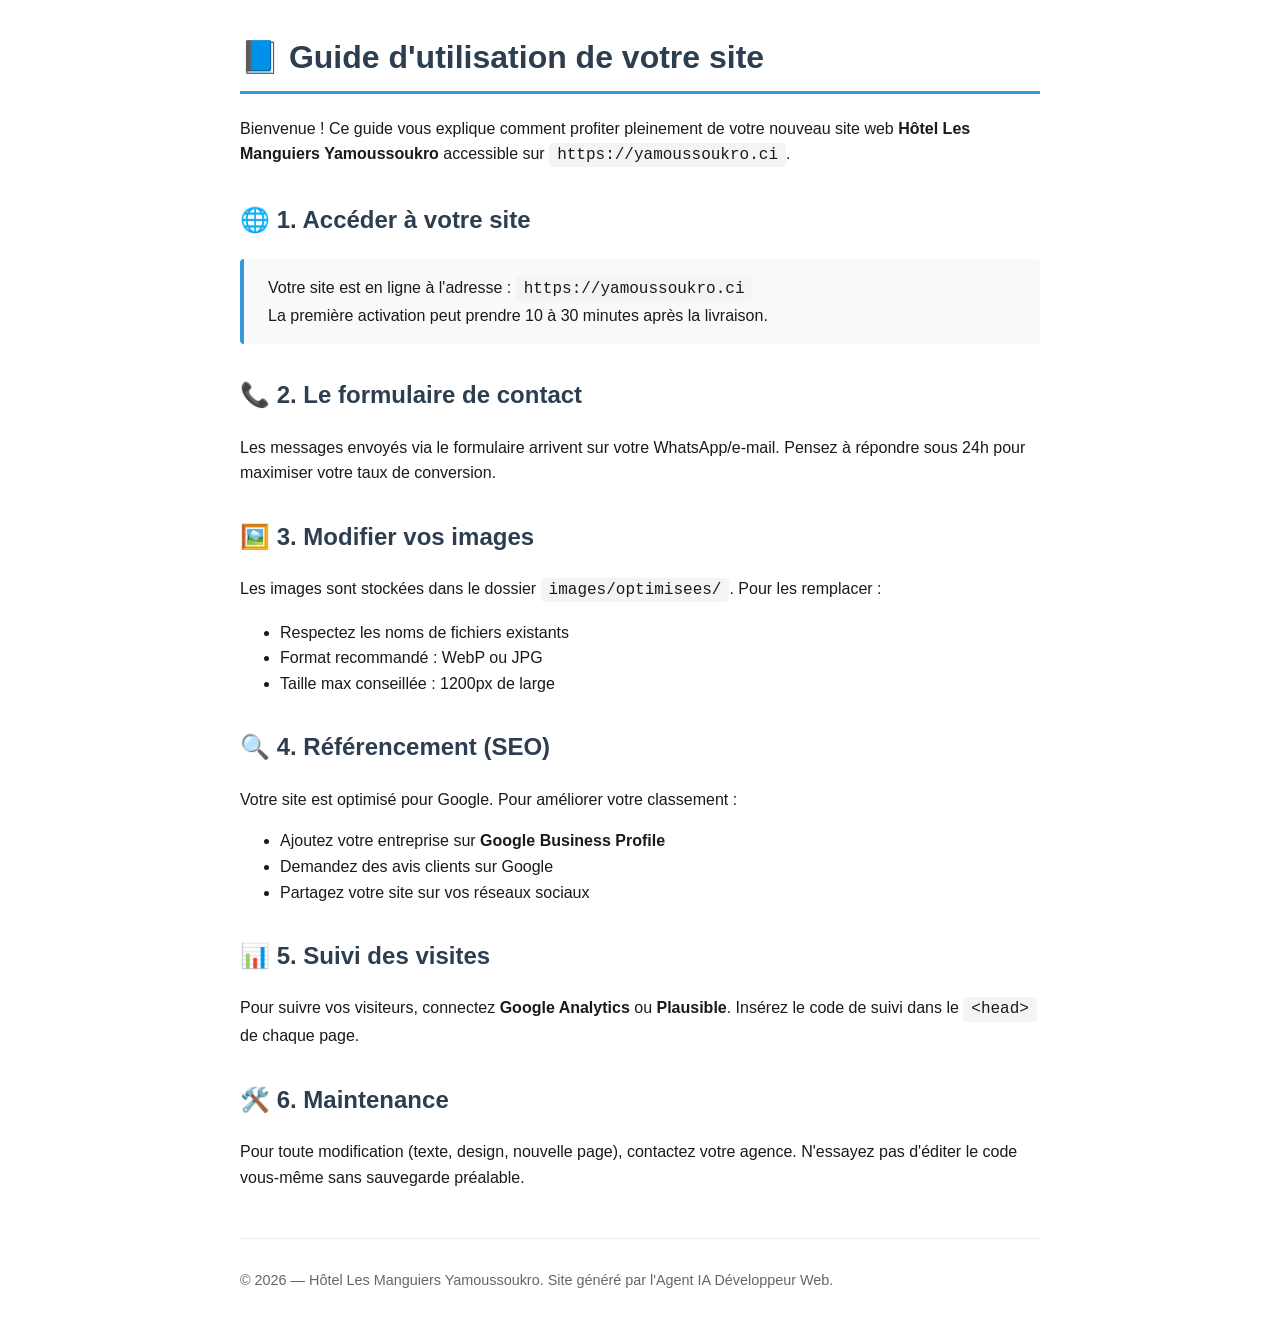
<file: guide.html>
<!DOCTYPE html>
<html lang="fr">
<head>
<meta charset="UTF-8">
<meta name="viewport" content="width=device-width, initial-scale=1.0">
<meta name="robots" content="noindex, nofollow">
<title>Guide d'utilisation — Hôtel Les Manguiers Yamoussoukro</title>
<style>
  body { font-family: -apple-system, BlinkMacSystemFont, 'Segoe UI', Roboto, sans-serif; max-width: 800px; margin: 2rem auto; padding: 0 1rem; color: #1a1a1a; line-height: 1.6; }
  h1 { color: #2C3E50; border-bottom: 3px solid #3498DB; padding-bottom: 0.5rem; }
  h2 { color: #2C3E50; margin-top: 2rem; }
  code { background: #f4f4f4; padding: 0.2rem 0.5rem; border-radius: 4px; font-family: 'Consolas', monospace; }
  .card { background: #f8f9fa; border-left: 4px solid #3498DB; padding: 1rem 1.5rem; margin: 1rem 0; border-radius: 4px; }
  .footer { margin-top: 3rem; padding-top: 1rem; border-top: 1px solid #eee; color: #666; font-size: 0.9rem; }
</style>
</head>
<body>
  <h1>📘 Guide d'utilisation de votre site</h1>
  <p>Bienvenue ! Ce guide vous explique comment profiter pleinement de votre nouveau site web <strong>Hôtel Les Manguiers Yamoussoukro</strong> accessible sur <code>https://yamoussoukro.ci</code>.</p>

  <h2>🌐 1. Accéder à votre site</h2>
  <div class="card">
    Votre site est en ligne à l'adresse : <code>https://yamoussoukro.ci</code><br>
    La première activation peut prendre 10 à 30 minutes après la livraison.
  </div>

  <h2>📞 2. Le formulaire de contact</h2>
  <p>Les messages envoyés via le formulaire arrivent sur votre WhatsApp/e-mail. Pensez à répondre sous 24h pour maximiser votre taux de conversion.</p>

  <h2>🖼️ 3. Modifier vos images</h2>
  <p>Les images sont stockées dans le dossier <code>images/optimisees/</code>. Pour les remplacer :</p>
  <ul>
    <li>Respectez les noms de fichiers existants</li>
    <li>Format recommandé : WebP ou JPG</li>
    <li>Taille max conseillée : 1200px de large</li>
  </ul>

  <h2>🔍 4. Référencement (SEO)</h2>
  <p>Votre site est optimisé pour Google. Pour améliorer votre classement :</p>
  <ul>
    <li>Ajoutez votre entreprise sur <strong>Google Business Profile</strong></li>
    <li>Demandez des avis clients sur Google</li>
    <li>Partagez votre site sur vos réseaux sociaux</li>
  </ul>

  <h2>📊 5. Suivi des visites</h2>
  <p>Pour suivre vos visiteurs, connectez <strong>Google Analytics</strong> ou <strong>Plausible</strong>. Insérez le code de suivi dans le <code>&lt;head&gt;</code> de chaque page.</p>

  <h2>🛠️ 6. Maintenance</h2>
  <p>Pour toute modification (texte, design, nouvelle page), contactez votre agence. N'essayez pas d'éditer le code vous-même sans sauvegarde préalable.</p>

  <div class="footer">
    <p>© 2026 — Hôtel Les Manguiers Yamoussoukro. Site généré par l'Agent IA Développeur Web.</p>
  </div>
</body>
</html>
</file>
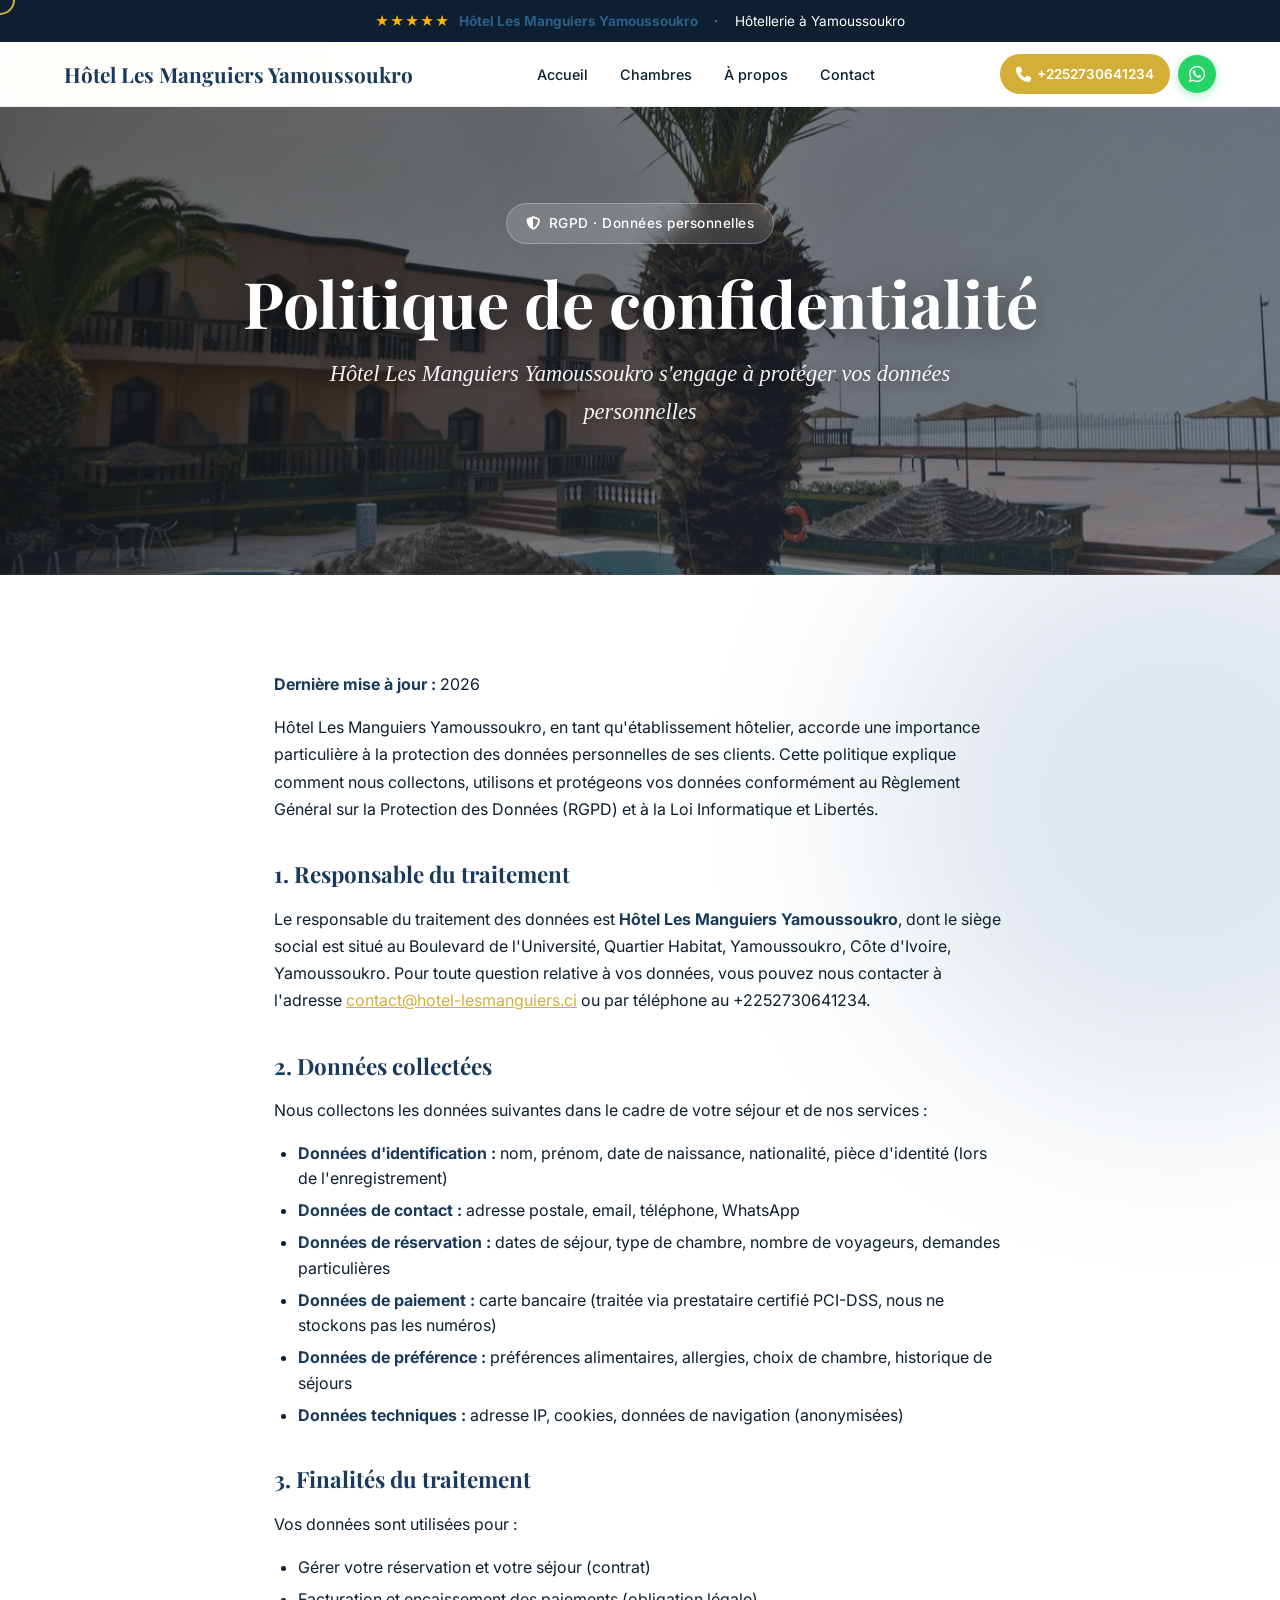
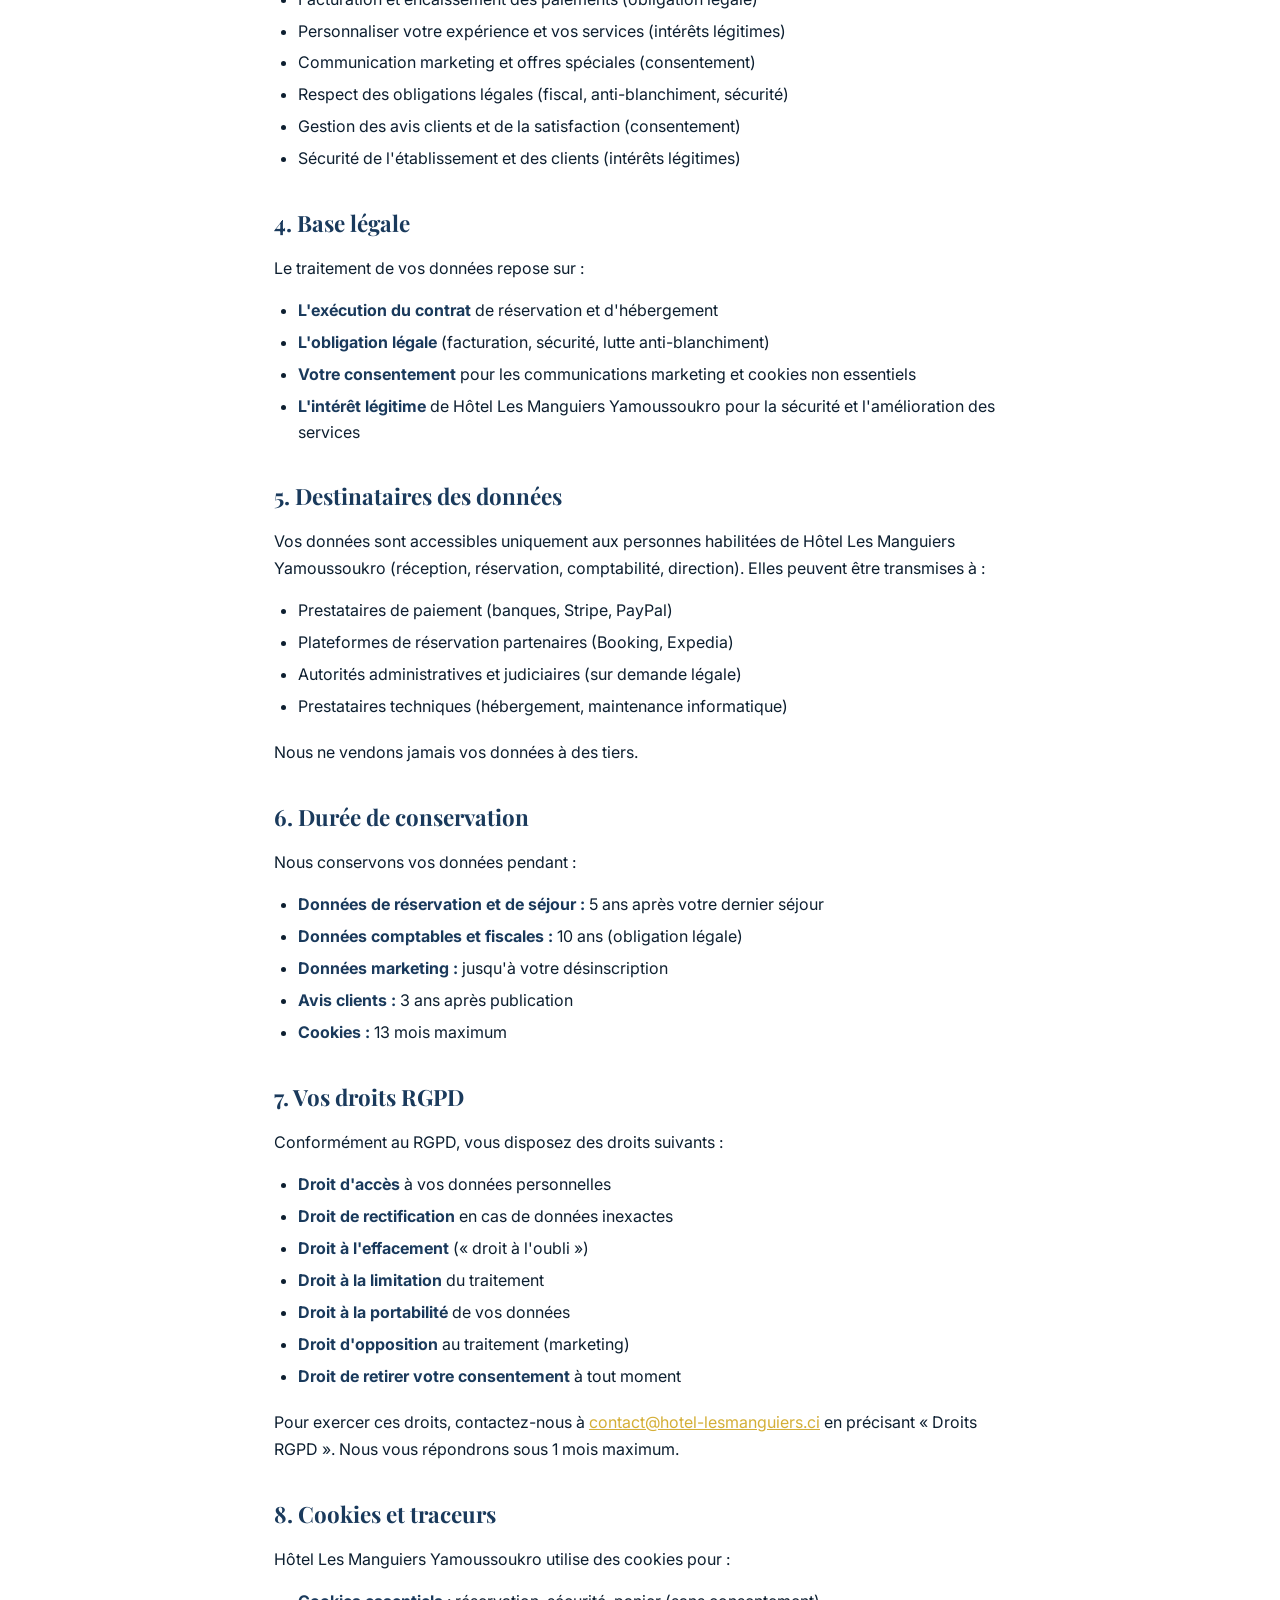
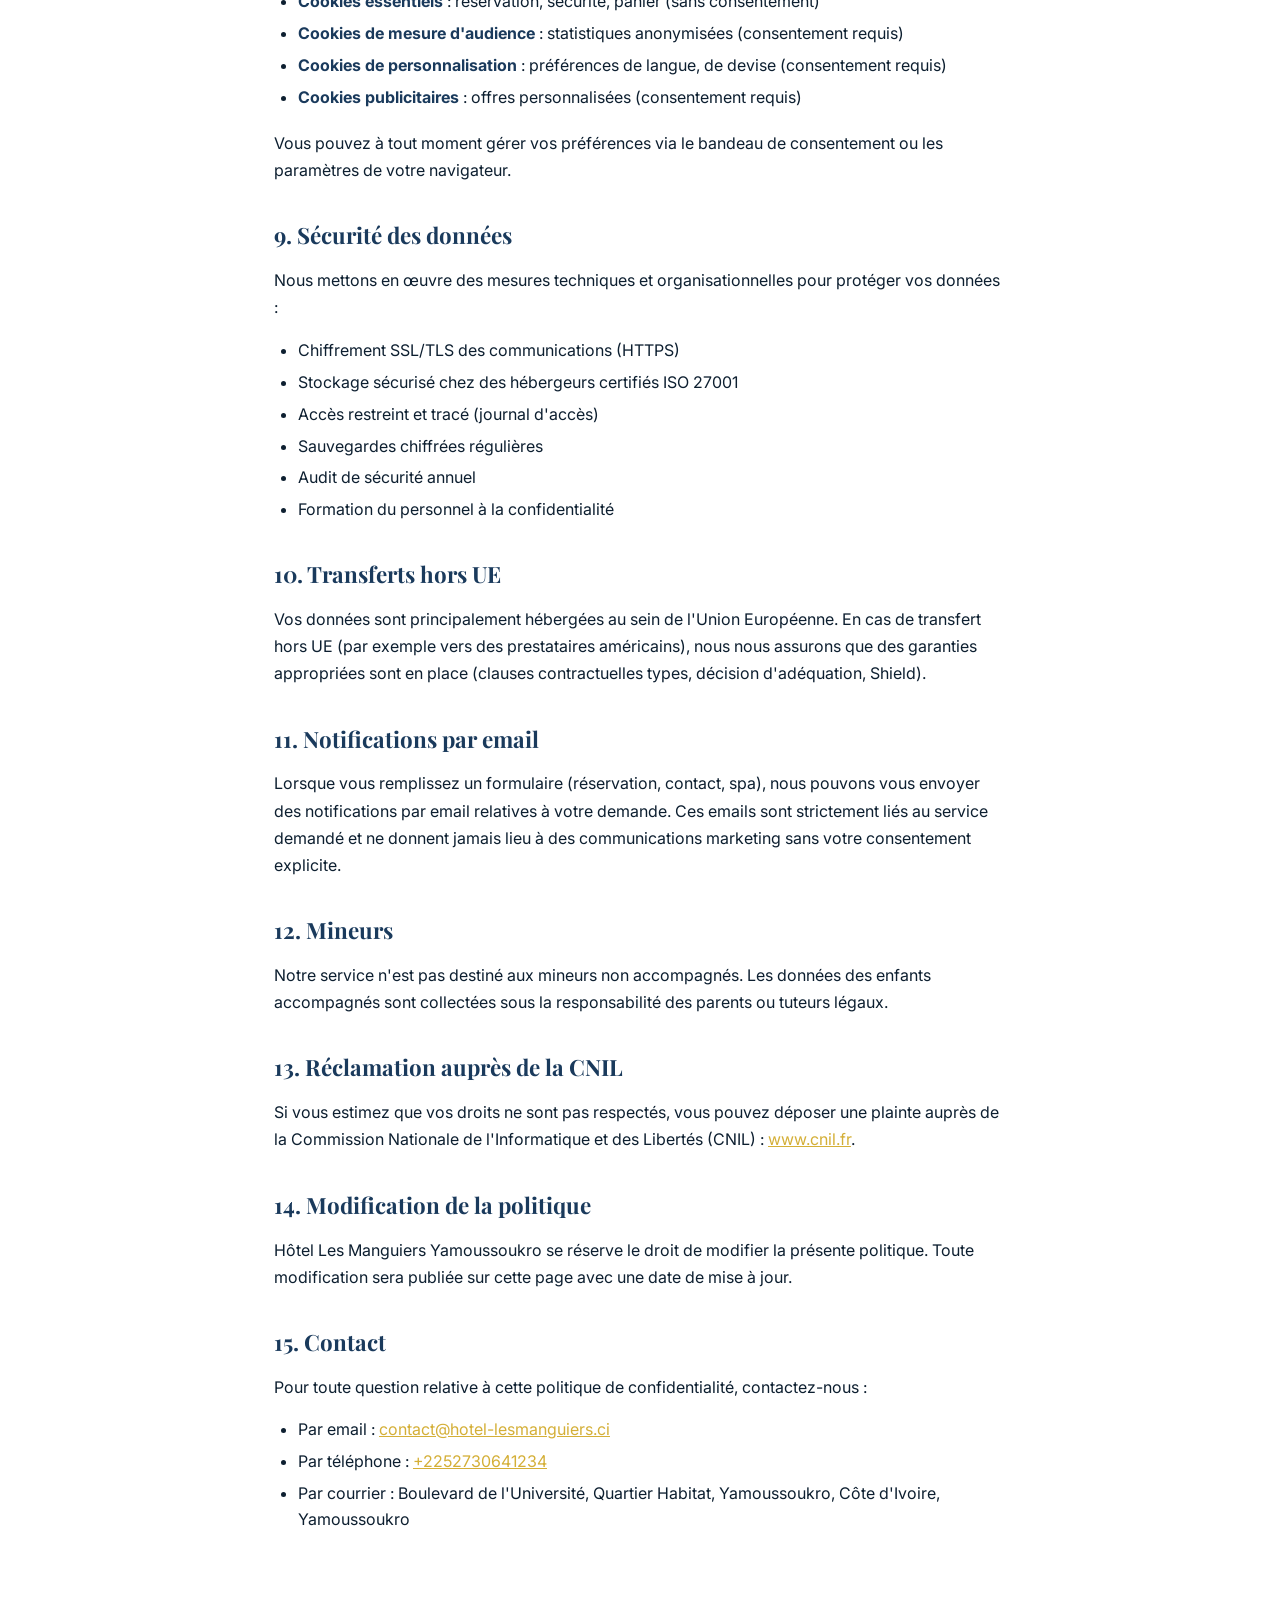
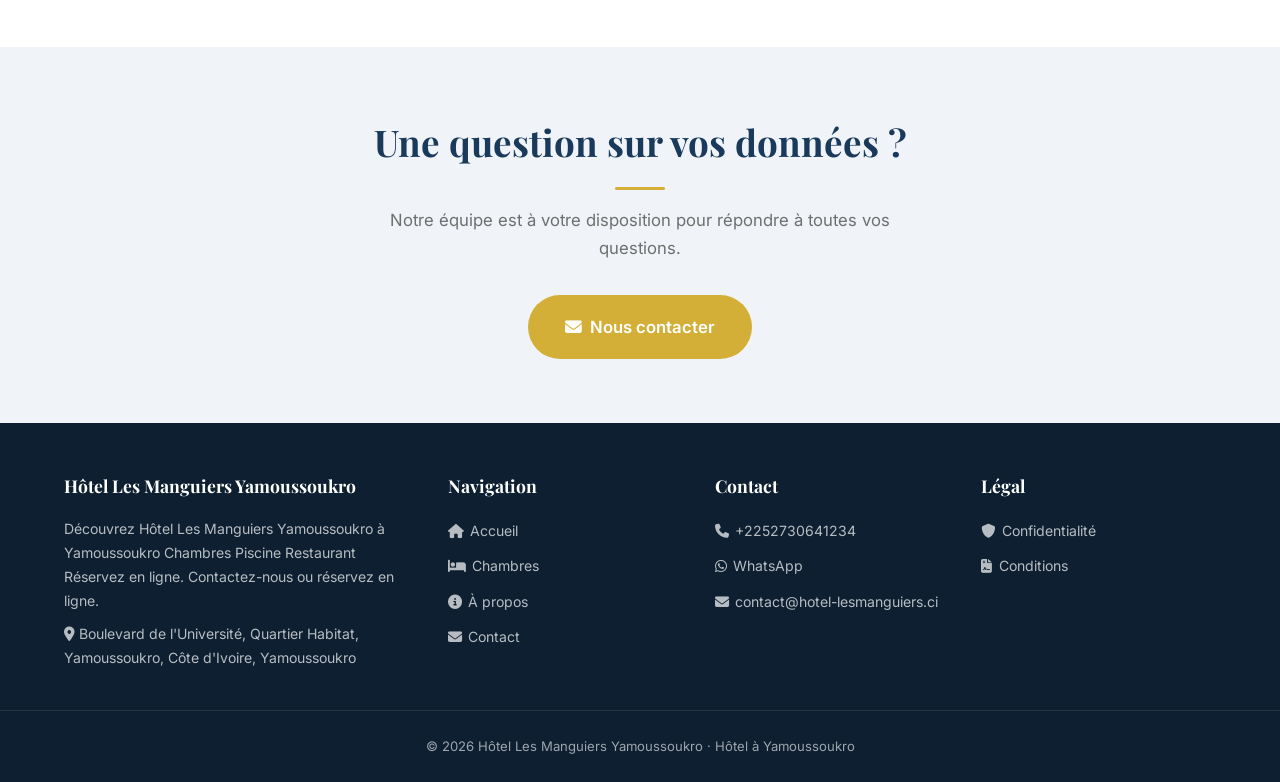
<file: politique-confidentialite.html>
<!DOCTYPE html>

<html dir="ltr" lang="fr">
<head>
<meta charset="utf-8"/>
<meta content="width=device-width, initial-scale=1.0" name="viewport"/>
<title>Hôtel Les Manguiers Yamoussoukro | Chambres, Piscine à Yamoussoukro</title>
<meta content="Découvrez Hôtel Les Manguiers Yamoussoukro à Yamoussoukro Chambres Piscine Restaurant Réservez en ligne. Contactez-nous ou réservez en ligne." name="description"/>
<link href="https://yamoussoukro.ci/politique-confidentialite.html" rel="canonical"/>
<link href="favicon.svg" rel="icon" type="image/svg+xml"/>
<meta content="Hôtel Les Manguiers Yamoussoukro | Chambres, Piscine à Yamoussoukro" property="og:title"/>
<meta content="Découvrez Hôtel Les Manguiers Yamoussoukro à Yamoussoukro Chambres Piscine Restaurant Réservez en ligne. Contactez-nous ou réservez en ligne." property="og:description"/>
<meta content="website" property="og:type"/>
<meta content="https://yamoussoukro.ci/politique-confidentialite.html" property="og:url"/>
<meta content="fr_FR" property="og:locale"/>
<meta content="https://yamoussoukro.ci/images/optimisees/hero_1200w.webp" property="og:image"/>
<script type="application/ld+json">{"@context": "https://schema.org", "@type": "Hotel", "name": "Hôtel Les Manguiers Yamoussoukro", "url": "https://yamoussoukro.ci/", "telephone": "+2252730641234", "address": {"@type": "PostalAddress", "streetAddress": "Boulevard de l'Université, Quartier Habitat, Yamoussoukro, Côte d'Ivoire", "addressLocality": "Yamoussoukro", "addressCountry": "CI"}, "starRating": {"@type": "Rating", "ratingValue": "3"}, "amenityFeature": [{"@type": "LocationFeatureSpecification", "name": "Piscine", "value": true}, {"@type": "LocationFeatureSpecification", "name": "Restaurant", "value": true}, {"@type": "LocationFeatureSpecification", "name": "Climatisation", "value": true}, {"@type": "LocationFeatureSpecification", "name": "Salles de conférence", "value": true}], "priceRange": "$$-$$$"}</script>
<link href="https://fonts.googleapis.com" rel="preconnect"/>
<link crossorigin="" href="https://fonts.gstatic.com" rel="preconnect"/>
<link href="https://fonts.googleapis.com/css2?family=Playfair+Display:wght@400;700;900&amp;family=Inter:wght@300;400;500;600;700&amp;display=swap" rel="stylesheet"/>
<link href="https://cdnjs.cloudflare.com/ajax/libs/font-awesome/6.5.0/css/all.min.css" rel="stylesheet"/>
<link href="style.css" rel="stylesheet"/>
<style id="palette-client">:root{--primaire:#1A3A5C;--secondaire:#2C5F8B;--accent:#D4AF37;--fond-clair:#F0F4F8;--fond-moyen:#E9ECEF;--fond-fonce:#0D1F30;--police-titres:'Playfair Display',Georgia,serif;--police-corps:'Inter',-apple-system,sans-serif;}</style>
</head>
<body>
<a class="skip-link" href="#main">Aller au contenu</a>
<div aria-hidden="true" class="cursor" id="cursor"></div>
<div aria-hidden="true" class="barre-progression" id="barre-progression"></div>
<!-- TRUST BAR -->
<div aria-label="Informations" class="trust-bar" role="complementary">
<div class="container">
<span aria-hidden="true" class="trust-bar__stars">★★★★★</span>
<strong>Hôtel Les Manguiers Yamoussoukro</strong>
<span aria-hidden="true" class="sep">·</span>
Hôtellerie à Yamoussoukro
</div>
</div>
<!-- HEADER -->
<header class="header" id="header">
<nav aria-label="Navigation principale" class="nav container">
<a class="nav__brand" href="index.html">Hôtel Les Manguiers Yamoussoukro</a>
<ul class="nav__menu" id="menu">
<li><a href="index.html">Accueil</a></li>
<li><a href="chambres.html">Chambres</a></li>
<li><a href="a-propos.html">À propos</a></li>
<li><a href="contact.html">Contact</a></li>
</ul>
<div class="nav__actions">
<a aria-label="Appeler +2252730641234" class="nav__phone" href="tel:+2252730641234">
<i aria-hidden="true" class="fa-solid fa-phone"></i>
<span class="sr-only">Téléphone : </span>+2252730641234
</a>
<a aria-label="Contacter sur WhatsApp" class="nav__wa" href="https://wa.me/2250709345678" rel="noopener" target="_blank">
<i aria-hidden="true" class="fa-brands fa-whatsapp"></i>
</a>
<button aria-controls="menu" aria-expanded="false" aria-label="Ouvrir le menu" class="nav__toggle" id="menu-toggle" type="button">☰</button>
</div>
</nav>
</header>
<main id="main">
<!-- HERO -->
<section aria-label="Politique de confidentialité" class="hero-hotellerie" id="hero" style="min-height:40vh">
<div aria-hidden="true" class="hero-hotellerie__bg" style="background-image:url('images/optimisees/hero_1200w.webp')"></div>
<div aria-hidden="true" class="hero-hotellerie__overlay"></div>
<div class="hero-hotellerie__content">
<span class="hero-hotellerie__badge"><i aria-hidden="true" class="fa-solid fa-shield-halved"></i> RGPD · Données personnelles</span>
<h1 class="hero-hotellerie__title">Politique de confidentialité</h1>
<p class="hero-hotellerie__subtitle">Hôtel Les Manguiers Yamoussoukro s'engage à protéger vos données personnelles</p>
</div>
</section>
<!-- LEGAL CONTENT -->
<section aria-label="Contenu de la politique" class="section">
<div class="legal-content reveal">
<p><strong>Dernière mise à jour :</strong> 2026</p>
<p>Hôtel Les Manguiers Yamoussoukro, en tant qu'établissement hôtelier, accorde une importance particulière à la protection des données personnelles de ses clients. Cette politique explique comment nous collectons, utilisons et protégeons vos données conformément au Règlement Général sur la Protection des Données (RGPD) et à la Loi Informatique et Libertés.</p>
<h2>1. Responsable du traitement</h2>
<p>Le responsable du traitement des données est <strong>Hôtel Les Manguiers Yamoussoukro</strong>, dont le siège social est situé au Boulevard de l'Université, Quartier Habitat, Yamoussoukro, Côte d'Ivoire, Yamoussoukro. Pour toute question relative à vos données, vous pouvez nous contacter à l'adresse <a href="mailto:contact@hotel-lesmanguiers.ci">contact@hotel-lesmanguiers.ci</a> ou par téléphone au +2252730641234.</p>
<h2>2. Données collectées</h2>
<p>Nous collectons les données suivantes dans le cadre de votre séjour et de nos services :</p>
<ul>
<li><strong>Données d'identification :</strong> nom, prénom, date de naissance, nationalité, pièce d'identité (lors de l'enregistrement)</li>
<li><strong>Données de contact :</strong> adresse postale, email, téléphone, WhatsApp</li>
<li><strong>Données de réservation :</strong> dates de séjour, type de chambre, nombre de voyageurs, demandes particulières</li>
<li><strong>Données de paiement :</strong> carte bancaire (traitée via prestataire certifié PCI-DSS, nous ne stockons pas les numéros)</li>
<li><strong>Données de préférence :</strong> préférences alimentaires, allergies, choix de chambre, historique de séjours</li>
<li><strong>Données techniques :</strong> adresse IP, cookies, données de navigation (anonymisées)</li>
</ul>
<h2>3. Finalités du traitement</h2>
<p>Vos données sont utilisées pour :</p>
<ul>
<li>Gérer votre réservation et votre séjour (contrat)</li>
<li>Facturation et encaissement des paiements (obligation légale)</li>
<li>Personnaliser votre expérience et vos services (intérêts légitimes)</li>
<li>Communication marketing et offres spéciales (consentement)</li>
<li>Respect des obligations légales (fiscal, anti-blanchiment, sécurité)</li>
<li>Gestion des avis clients et de la satisfaction (consentement)</li>
<li>Sécurité de l'établissement et des clients (intérêts légitimes)</li>
</ul>
<h2>4. Base légale</h2>
<p>Le traitement de vos données repose sur :</p>
<ul>
<li><strong>L'exécution du contrat</strong> de réservation et d'hébergement</li>
<li><strong>L'obligation légale</strong> (facturation, sécurité, lutte anti-blanchiment)</li>
<li><strong>Votre consentement</strong> pour les communications marketing et cookies non essentiels</li>
<li><strong>L'intérêt légitime</strong> de Hôtel Les Manguiers Yamoussoukro pour la sécurité et l'amélioration des services</li>
</ul>
<h2>5. Destinataires des données</h2>
<p>Vos données sont accessibles uniquement aux personnes habilitées de Hôtel Les Manguiers Yamoussoukro (réception, réservation, comptabilité, direction). Elles peuvent être transmises à :</p>
<ul>
<li>Prestataires de paiement (banques, Stripe, PayPal)</li>
<li>Plateformes de réservation partenaires (Booking, Expedia)</li>
<li>Autorités administratives et judiciaires (sur demande légale)</li>
<li>Prestataires techniques (hébergement, maintenance informatique)</li>
</ul>
<p>Nous ne vendons jamais vos données à des tiers.</p>
<h2>6. Durée de conservation</h2>
<p>Nous conservons vos données pendant :</p>
<ul>
<li><strong>Données de réservation et de séjour :</strong> 5 ans après votre dernier séjour</li>
<li><strong>Données comptables et fiscales :</strong> 10 ans (obligation légale)</li>
<li><strong>Données marketing :</strong> jusqu'à votre désinscription</li>
<li><strong>Avis clients :</strong> 3 ans après publication</li>
<li><strong>Cookies :</strong> 13 mois maximum</li>
</ul>
<h2>7. Vos droits RGPD</h2>
<p>Conformément au RGPD, vous disposez des droits suivants :</p>
<ul>
<li><strong>Droit d'accès</strong> à vos données personnelles</li>
<li><strong>Droit de rectification</strong> en cas de données inexactes</li>
<li><strong>Droit à l'effacement</strong> (« droit à l'oubli »)</li>
<li><strong>Droit à la limitation</strong> du traitement</li>
<li><strong>Droit à la portabilité</strong> de vos données</li>
<li><strong>Droit d'opposition</strong> au traitement (marketing)</li>
<li><strong>Droit de retirer votre consentement</strong> à tout moment</li>
</ul>
<p>Pour exercer ces droits, contactez-nous à <a href="mailto:contact@hotel-lesmanguiers.ci">contact@hotel-lesmanguiers.ci</a> en précisant « Droits RGPD ». Nous vous répondrons sous 1 mois maximum.</p>
<h2>8. Cookies et traceurs</h2>
<p>Hôtel Les Manguiers Yamoussoukro utilise des cookies pour :</p>
<ul>
<li><strong>Cookies essentiels</strong> : réservation, sécurité, panier (sans consentement)</li>
<li><strong>Cookies de mesure d'audience</strong> : statistiques anonymisées (consentement requis)</li>
<li><strong>Cookies de personnalisation</strong> : préférences de langue, de devise (consentement requis)</li>
<li><strong>Cookies publicitaires</strong> : offres personnalisées (consentement requis)</li>
</ul>
<p>Vous pouvez à tout moment gérer vos préférences via le bandeau de consentement ou les paramètres de votre navigateur.</p>
<h2>9. Sécurité des données</h2>
<p>Nous mettons en œuvre des mesures techniques et organisationnelles pour protéger vos données :</p>
<ul>
<li>Chiffrement SSL/TLS des communications (HTTPS)</li>
<li>Stockage sécurisé chez des hébergeurs certifiés ISO 27001</li>
<li>Accès restreint et tracé (journal d'accès)</li>
<li>Sauvegardes chiffrées régulières</li>
<li>Audit de sécurité annuel</li>
<li>Formation du personnel à la confidentialité</li>
</ul>
<h2>10. Transferts hors UE</h2>
<p>Vos données sont principalement hébergées au sein de l'Union Européenne. En cas de transfert hors UE (par exemple vers des prestataires américains), nous nous assurons que des garanties appropriées sont en place (clauses contractuelles types, décision d'adéquation, Shield).</p>
<h2>11. Notifications par email</h2>
<p>Lorsque vous remplissez un formulaire (réservation, contact, spa), nous pouvons vous envoyer des notifications par email relatives à votre demande. Ces emails sont strictement liés au service demandé et ne donnent jamais lieu à des communications marketing sans votre consentement explicite.</p>
<h2>12. Mineurs</h2>
<p>Notre service n'est pas destiné aux mineurs non accompagnés. Les données des enfants accompagnés sont collectées sous la responsabilité des parents ou tuteurs légaux.</p>
<h2>13. Réclamation auprès de la CNIL</h2>
<p>Si vous estimez que vos droits ne sont pas respectés, vous pouvez déposer une plainte auprès de la Commission Nationale de l'Informatique et des Libertés (CNIL) : <a href="https://www.cnil.fr" rel="noopener" target="_blank">www.cnil.fr</a>.</p>
<h2>14. Modification de la politique</h2>
<p>Hôtel Les Manguiers Yamoussoukro se réserve le droit de modifier la présente politique. Toute modification sera publiée sur cette page avec une date de mise à jour.</p>
<h2>15. Contact</h2>
<p>Pour toute question relative à cette politique de confidentialité, contactez-nous :</p>
<ul>
<li>Par email : <a href="mailto:contact@hotel-lesmanguiers.ci">contact@hotel-lesmanguiers.ci</a></li>
<li>Par téléphone : <a href="tel:+2252730641234">+2252730641234</a></li>
<li>Par courrier : Boulevard de l'Université, Quartier Habitat, Yamoussoukro, Côte d'Ivoire, Yamoussoukro</li>
</ul>
</div>
</section>
<!-- CTA FINAL -->
<section aria-label="Question" class="section section--alt">
<div class="container container--narrow" style="text-align:center">
<h2 class="section-title reveal" style="margin-bottom:1rem">Une question sur vos données ?</h2>
<p class="reveal" style="color:var(--text-muted);font-size:1.05rem;margin-bottom:2rem;max-width:540px;margin-left:auto;margin-right:auto">Notre équipe est à votre disposition pour répondre à toutes vos questions.</p>
<a class="btn btn--secondaire btn--large reveal" href="contact.html">
<i aria-hidden="true" class="fa-solid fa-envelope"></i> Nous contacter
</a>
</div>
</section>
</main>
<!-- FOOTER -->
<footer class="footer">
<div class="footer__grid">
<div class="footer__col">
<h2>Hôtel Les Manguiers Yamoussoukro</h2>
<p>Découvrez Hôtel Les Manguiers Yamoussoukro à Yamoussoukro Chambres Piscine Restaurant Réservez en ligne. Contactez-nous ou réservez en ligne.</p>
<p style="margin-top:.6rem"><i aria-hidden="true" class="fa-solid fa-location-dot"></i> Boulevard de l'Université, Quartier Habitat, Yamoussoukro, Côte d'Ivoire, Yamoussoukro</p>
</div>
<div class="footer__col">
<h2>Navigation</h2>
<ul>
<li><a href="index.html"><i aria-hidden="true" class="fa-solid fa-house"></i> Accueil</a></li>
<li><a href="chambres.html"><i aria-hidden="true" class="fa-solid fa-bed"></i> Chambres</a></li>
<li><a href="a-propos.html"><i aria-hidden="true" class="fa-solid fa-circle-info"></i> À propos</a></li>
<li><a href="contact.html"><i aria-hidden="true" class="fa-solid fa-envelope"></i> Contact</a></li>
</ul>
</div>
<div class="footer__col">
<h2>Contact</h2>
<ul>
<li><a href="tel:+2252730641234"><i aria-hidden="true" class="fa-solid fa-phone"></i> +2252730641234</a></li>
<li><a href="https://wa.me/2250709345678" rel="noopener" target="_blank"><i aria-hidden="true" class="fa-brands fa-whatsapp"></i> WhatsApp</a></li>
<li><a href="mailto:contact@hotel-lesmanguiers.ci"><i aria-hidden="true" class="fa-solid fa-envelope"></i> contact@hotel-lesmanguiers.ci</a></li>
</ul>
</div>
<div class="footer__col">
<h2>Légal</h2>
<ul>
<li><a href="politique-confidentialite.html"><i aria-hidden="true" class="fa-solid fa-shield"></i> Confidentialité</a></li>
<li><a href="conditions-utilisation.html"><i aria-hidden="true" class="fa-solid fa-file-contract"></i> Conditions</a></li>
</ul>
</div>
</div>
<div class="footer__bottom">
<p>© 2026 Hôtel Les Manguiers Yamoussoukro · Hôtel à Yamoussoukro</p>
</div>
</footer>
<!-- STICKY CTA MOBILE -->
<div aria-label="Action rapide" class="sticky-cta" id="stickyCta" role="complementary">
<span class="sticky-cta__text">Une question sur vos données ?<br/>Contactez-nous</span>
<a class="sticky-cta__btn" href="contact.html">
<i aria-hidden="true" class="fa-solid fa-envelope"></i> Contact
</a>
</div>
<!-- TOAST -->
<div aria-live="polite" class="toast" id="toast" role="status"></div>
<!-- MODAL PREMIUM CHIME -->
<div aria-hidden="true" aria-labelledby="modalNotifTitle" aria-modal="true" class="modal-backdrop" id="modalNotif" role="dialog">
<div class="modal-premium" id="modalNotifCard">
<div class="modal-premium__icon" id="modalNotifIcon"><i aria-hidden="true" class="fa-solid fa-check"></i></div>
<h2 class="modal-premium__title" id="modalNotifTitle">Demande envoyée</h2>
<p class="modal-premium__message" id="modalNotifMessage">Notre équipe vous répondra sous 24h.</p>
<div class="modal-premium__actions">
<button class="btn btn--primaire" id="modalNotifClose" type="button">Fermer</button>
</div>
</div>
</div>
<!-- Notifications config (placeholders replaced by artisan.py) -->
<script>
window.SITE_CONFIG = {
    formToken: "tok_9589bb35d20dfd6b055b570cff443006",
    siteId: "site_hotellesmanguiers",
    notificationsEndpoint: "https://api.eperformance.pro/notifications/notify.php",
    whatsapp: "2250709345678",
    boutique: "Hôtel Les Manguiers Yamoussoukro"
};
</script>
<script src="script.js"></script>
</body>
</html>
</file>
<file: style.css>
/* ============================================
   TEMPLATE HOTELLERIE v5.0.17
   Design System Chime — construit FROM SCRATCH (8th template)
   ----------------------------------------------------
   IMPORTANT (Piège #0 / #8) :
   Ce :root contient UNIQUEMENT des couleurs NEUTRES par défaut
   (bleu marine / gris / rouge corail). Les couleurs métier
   (secteur client hotellerie : teal #0D6B6E / gold #C9A96E / coral #E67E53)
   sont injectées DYNAMIQUEMENT par artisan.py via {{ palette_css }}
   qui crée un <style id="palette-client">:root{...}</style> AVANT </head>.

   AUCUNE couleur sectorielle n'est hardcodée ici. Le template est
   sectoriellement AGNOSTIQUE au niveau CSS.

   Construit à partir d'une page blanche — pas de copie des précédents
   templates. Inspiré par les PATTERNS Chime (premium-card, sticky
   stacking mobile 6 fixes, glassmorphism, blobs, tilt-card, carousel,
   glass-card, pulse-ring, bento-grid, hero parallax, mockup 3D, modal
   premium) mais code réécrit entièrement.

   3 BUGS CRITIQUES À ÉVITER (v5.0.17) :
   - Bug #1 : .reveal opacity:1 par défaut (PAS opacity:0)
   - Bug #2 : sticky-cta MOBILE ONLY (max-width:768px)
   - Bug #3 : PAS de {% if %} englobant une section entière
   ============================================ */

/* NOTE : ne PAS ajouter @import url(Google Fonts) ici.
   Les polices sont chargées dynamiquement par {{ google_fonts_url }}
   dans le <head> de chaque page HTML (Piège #8). */

:root {
    /* Chime design tokens — valeurs NEUTRES par défaut */
    --primaire: #2C3E50;        /* bleu marine neutre */
    --secondaire: #3498DB;      /* bleu clair neutre */
    --accent: #E74C3C;          /* rouge corail neutre */
    --fond-clair: #F8F9FA;      /* gris très clair */
    --fond-moyen: #E9ECEF;      /* gris clair */
    --fond-fonce: #1A1A1A;      /* presque noir */
    --blanc: #FFFFFF;
    --whatsapp: #25D366;
    --telegram: #0088CC;

    /* Typographie — fallback générique */
    --police-titres: 'Playfair Display', Georgia, serif;
    --police-corps: 'Inter', -apple-system, BlinkMacSystemFont, sans-serif;
    --police-signature: 'Cormorant Garamond', Georgia, serif;

    /* Chime naming */
    --arrondi-carte: 28px;
    --arrondi-bouton: 50px;
    --arrondi-bloc: 12px;
    --arrondi-input: 8px;
    --container-max: 1200px;
    --section-padding: 4rem 0;
    --gutter: 1.5rem;

    /* Alias backward-compat */
    --arrondi: var(--arrondi-bloc);
    --arrondi-card: var(--arrondi-carte);
    --arrondi-btn: var(--arrondi-bouton);
    --maxw: var(--container-max);

    /* Shadows + tokens */
    --shadow: 0 2px 16px rgba(0,0,0,.06);
    --shadow-hover: 0 20px 60px rgba(0,0,0,.15);
    --text-muted: #6e6e6e;
    --text-primary: var(--fond-fonce);
    --bg: #ffffff;
    --transition: 0.3s ease;
    --gris: #6e6e6e;

    /* Étoiles avis */
    --stars: #FFB400;
}

*,*::before,*::after{box-sizing:border-box;margin:0;padding:0}
html{scroll-behavior:smooth;-webkit-text-size-adjust:100%}
/* v5.2 (MOB-01) : filet de sécurité anti-débordement horizontal — `clip` (et non
   `hidden`) ne crée pas de conteneur de scroll et préserve position:sticky. */
html,body{overflow-x:clip}
body{
    font-family:var(--police-corps);
    font-size:16px;
    line-height:1.7;
    color:var(--text-primary);
    background:var(--bg);
    overflow-x:hidden;
    position:relative;
}

/* ============================================
   SIGNATURE CHIME #3 — BLOBS ANIMÉS (background)
   ============================================ */
body::before, body::after{
    content:'';
    position:fixed;
    width:600px;
    height:600px;
    border-radius:50%;
    filter:blur(100px);
    opacity:0.15;
    pointer-events:none;
    z-index:0;
    animation:float-blobs 25s ease-in-out infinite;
}
body::before{
    background:var(--accent);
    top:-200px;
    left:-200px;
}
body::after{
    background:var(--secondaire);
    bottom:-200px;
    right:-200px;
    animation-delay:-12s;
}
@keyframes float-blobs{
    0%,100%{transform:translate(0,0) scale(1)}
    33%{transform:translate(80px,40px) scale(1.1)}
    66%{transform:translate(-50px,80px) scale(0.9)}
}

header,main,footer,.trust-bar,.sticky-cta,.wa-float,.tg-float,.toast,.lightbox,.sticky-mobile-bar,.booking-bar{position:relative;z-index:1}

img{max-width:100%;height:auto;display:block}
a{text-decoration:none;color:inherit}
ul{list-style:none}
button{cursor:pointer;border:none;background:none;font-family:inherit;color:inherit}
input,select,textarea{
    font-family:inherit;font-size:inherit;width:100%;
    padding:.8rem 1rem;border:2px solid var(--fond-moyen);
    border-radius:var(--arrondi-input);transition:border-color var(--transition);
    background:var(--blanc);color:var(--text-primary);
}
input:focus,select:focus,textarea:focus{outline:none;border-color:var(--accent)}
label{display:block;margin-bottom:.4rem;font-weight:500;font-size:.9rem;color:var(--text-primary)}

/* ============================================
   ACCESSIBILITÉ WCAG 2.1 AA
   ============================================ */
.skip-link{position:absolute;left:-9999px;top:0;background:var(--accent);color:#fff;padding:.6rem 1rem;z-index:9999;border-radius:0 0 6px 0;font-weight:600}
.skip-link:focus{left:0}

a:focus-visible,button:focus-visible,input:focus-visible,select:focus-visible,textarea:focus-visible,[tabindex]:focus-visible,[role="button"]:focus-visible{
    outline:3px solid var(--accent);
    outline-offset:2px;
}

.sr-only{
    position:absolute;width:1px;height:1px;padding:0;margin:-1px;
    overflow:hidden;clip:rect(0,0,0,0);white-space:nowrap;border:0;
}

@media (prefers-reduced-motion:reduce){
    html{scroll-behavior:auto!important}
    *,*::before,*::after{
        animation-duration:.01ms!important;
        animation-iteration-count:1!important;
        transition-duration:.01ms!important;
    }
    .reveal{opacity:1!important;transform:none!important}
    .cursor{display:none!important}
    .wa-float::before,.tg-float::before,.pulse-ring::after{display:none!important}
    body::before,body::after{display:none!important}
    .scroll-indicator{display:none!important}
    .modal-premium,.modal-premium__icon,.modal-backdrop{transition:none;animation:none}
    .carousel-track[data-autoscroll="true"]{animation:none!important}
    .hero-hotellerie__bg{transform:none!important}
}

/* ============================================
   BUG #1 (CRITIQUE) — REVEAL ON SCROLL
   .reveal doit avoir opacity:1;transform:none PAR DÉFAUT
   pour éviter le contenu invisible si JS échoue.
   .reveal--pending est ajouté par JS AVANT observation.
   ============================================ */
.reveal{opacity:1;transform:none;transition:opacity .8s ease,transform .8s ease}
.reveal.reveal--pending{opacity:0;transform:translateY(30px)}
.reveal.reveal--pending.is-visible{opacity:1;transform:none}

/* ============================================
   CONTAINER + SECTIONS
   ============================================ */
.container{max-width:var(--container-max);margin:0 auto;padding:0 var(--gutter);position:relative}
.container--narrow{max-width:760px}
.container--wide{max-width:1400px}

.section{padding:var(--section-padding)}
.section--alt{background:var(--fond-clair)}
.section--dark{background:var(--fond-fonce);color:#fff}
.section--dark .section-title{color:#fff}
.section--dark .section-subtitle{color:rgba(255,255,255,.7)}
.section-title{text-align:center;font-family:var(--police-titres);font-size:clamp(1.6rem,4vw,2.3rem);color:var(--primaire);margin-bottom:2.5rem}
.section-title::after{content:'';display:block;width:50px;height:3px;background:var(--accent);margin:.8rem auto 0;border-radius:2px}
.section-subtitle{text-align:center;color:var(--text-muted);max-width:640px;margin:-1.5rem auto 2.5rem;font-size:1rem;line-height:1.6}

/* ============================================
   TRUST BAR
   ============================================ */
.trust-bar{background:var(--fond-fonce);color:#fff;padding:.6rem 1rem;text-align:center;font-size:.85rem}
.trust-bar__stars{color:var(--stars);letter-spacing:1px;margin-right:.3rem}
.trust-bar strong{color:var(--secondaire)}
.trust-bar .sep{margin:0 .8rem;opacity:.5}

/* ============================================
   HEADER — Glassmorphism (signature Chime #2)
   ============================================ */
.header{position:sticky;top:0;z-index:1000;background:rgba(255,255,255,.9);backdrop-filter:blur(20px) saturate(180%);-webkit-backdrop-filter:blur(20px) saturate(180%);border-bottom:1px solid rgba(0,0,0,.06);transition:padding var(--transition),box-shadow var(--transition)}
.header.scrolled{padding:.3rem 0;box-shadow:0 2px 10px rgba(0,0,0,.08)}
.nav{display:flex;justify-content:space-between;align-items:center;height:64px;gap:1rem}
/* v5.2 (MOB-01) : le brand doit pouvoir rétrécir (ellipsis) — un nom long
   ("Hôtel Les Manguiers Yamoussoukro") avec flex-shrink:0 débordait du viewport
   mobile et poussait les éléments fixed hors écran (bulle chatbot invisible). */
.nav__brand{font-family:var(--police-titres);font-size:1.3rem;font-weight:700;color:var(--primaire);min-width:0;flex-shrink:1;overflow:hidden;text-overflow:ellipsis;white-space:nowrap}
.nav__brand img{max-height:40px;width:auto}
.nav__menu{display:flex;gap:.3rem;align-items:center}
.nav__menu a{padding:.5rem .85rem;border-radius:6px;font-weight:500;font-size:.9rem;transition:var(--transition);color:var(--text-primary)}
.nav__menu a:hover,.nav__menu a.nav--active{color:var(--accent);background:var(--fond-clair)}
.nav__menu a[aria-current="page"]{color:var(--accent);background:var(--fond-clair)}
.nav__actions{display:flex;align-items:center;gap:.5rem;flex-shrink:0}
.nav__phone{
    display:inline-flex;align-items:center;gap:.4rem;
    padding:.5rem 1rem;background:var(--accent);color:#fff;
    border-radius:var(--arrondi-bouton);font-weight:600;font-size:.85rem;
    transition:var(--transition);min-height:40px;
}
.nav__phone:hover{background:var(--primaire);transform:translateY(-2px)}
.nav__phone i{font-size:.95rem}
/* v5.2.2 (NAV-WA) : bouton WhatsApp FIXE dans le menu, à côté du bouton d'appel.
   Remplace l'ancien bouton flottant .wa-float (supprimé) — un seul bouton
   flottant désormais : le chatbot. */
.nav__wa{
    display:inline-flex;align-items:center;justify-content:center;
    width:38px;height:38px;border-radius:50%;
    background:var(--whatsapp,#25D366);color:#fff;
    font-size:1.15rem;flex-shrink:0;
    box-shadow:0 3px 10px rgba(37,211,102,.35);
    transition:var(--transition);
}
.nav__wa:hover{transform:scale(1.1);box-shadow:0 5px 16px rgba(37,211,102,.5);color:#fff}
.nav__toggle{
    display:none;
    font-size:1.5rem;color:var(--primaire);
    min-width:44px;min-height:44px;padding:.5rem;
    border-radius:6px;align-items:center;justify-content:center;
}

/* ============================================
   BUTTONS
   ============================================ */
.btn{
    display:inline-flex;align-items:center;justify-content:center;gap:.5rem;
    padding:.85rem 1.6rem;border-radius:var(--arrondi-bouton);
    font-weight:600;font-size:.95rem;text-decoration:none;
    cursor:pointer;transition:var(--transition);min-height:44px;
    border:2px solid transparent;text-align:center;
}
.btn--primaire{background:var(--primaire);color:#fff}
.btn--primaire:hover{background:var(--accent);transform:translateY(-2px);box-shadow:0 8px 24px rgba(231,76,60,.3)}
.btn--secondaire{background:var(--accent);color:#fff}
.btn--secondaire:hover{background:var(--primaire);transform:translateY(-2px)}
.btn--outline{background:transparent;color:#fff;border-color:rgba(255,255,255,.5)}
.btn--outline:hover{background:#fff;color:var(--primaire);border-color:#fff}
.btn--outline-dark{background:transparent;color:var(--primaire);border-color:var(--primaire)}
.btn--outline-dark:hover{background:var(--primaire);color:#fff}
.btn--whatsapp{background:var(--whatsapp);color:#fff}
.btn--whatsapp:hover{background:#1ea453;transform:translateY(-2px);box-shadow:0 8px 24px rgba(37,211,102,.3)}
.btn--block{display:flex;width:100%}
.btn--small{padding:.5rem 1rem;font-size:.82rem;min-height:36px}
.btn--large{padding:1rem 2.2rem;font-size:1.05rem;min-height:52px}

/* ============================================
   SIGNATURE CHIME #1 — PREMIUM CARD
   ============================================ */
.premium-card{
    position:relative;background:var(--blanc);
    border-radius:var(--arrondi-carte);
    box-shadow:var(--shadow);
    overflow:hidden;transition:transform var(--transition),box-shadow var(--transition);
    isolation:isolate;height:100%;display:flex;flex-direction:column;
}
.premium-card::before{
    content:'';position:absolute;inset:0;
    background:radial-gradient(circle at var(--mx,50%) var(--my,50%),rgba(231,76,60,.08),transparent 60%);
    opacity:0;transition:opacity .3s;z-index:0;pointer-events:none;
}
.premium-card:hover{transform:translateY(-6px);box-shadow:var(--shadow-hover)}
.premium-card:hover::before{opacity:1}
.premium-card__top-glow{position:absolute;top:0;left:0;right:0;height:1px;background:linear-gradient(90deg,transparent,var(--accent),transparent);opacity:0;transition:opacity .3s;z-index:1}
.premium-card:hover .premium-card__top-glow{opacity:1}
.premium-card__content{padding:2rem;position:relative;z-index:2;flex:1;display:flex;flex-direction:column}
.premium-card__icon{
    width:64px;height:64px;border-radius:50%;
    background:linear-gradient(135deg,var(--accent),var(--primaire));
    display:flex;align-items:center;justify-content:center;
    color:#fff;font-size:1.6rem;margin-bottom:1.2rem;
    box-shadow:0 8px 24px rgba(231,76,60,.25);
}
.premium-card__title{font-family:var(--police-titres);font-size:1.3rem;color:var(--primaire);margin-bottom:.6rem}
.premium-card__text{color:var(--text-muted);font-size:.95rem;line-height:1.6}
.premium-card__link{margin-top:1rem;color:var(--accent);font-weight:600;font-size:.9rem;display:inline-flex;align-items:center;gap:.4rem;transition:var(--transition)}
.premium-card__link:hover{gap:.7rem}

/* ============================================
   SIGNATURE CHIME #8 — TILT CARD 3D
   ============================================ */
.tilt-card{transform-style:preserve-3d;transition:transform .1s ease-out;will-change:transform}
.tilt-card__inner{transform-style:preserve-3d;height:100%}
.tilt-card__inner > *{transform:translateZ(40px)}

/* ============================================
   SIGNATURE CHIME #11 — BENTO GRID ASYMMETRIC
   ============================================ */
.bento-grid{
    display:grid;grid-template-columns:repeat(3,minmax(0,1fr));
    gap:1.5rem;max-width:var(--container-max);
    margin:0 auto;padding:0 var(--gutter);
}
.bento-grid > *:first-child{grid-column:span 2;grid-row:span 2}
.bento-card{
    background:var(--blanc);border-radius:var(--arrondi-carte);
    padding:1.8rem;box-shadow:var(--shadow);
    display:flex;flex-direction:column;justify-content:space-between;
    min-height:180px;transition:var(--transition);overflow:hidden;position:relative;
}
.bento-card:hover{transform:translateY(-4px);box-shadow:var(--shadow-hover)}
.bento-card--accent{background:linear-gradient(135deg,var(--accent),var(--primaire));color:#fff}
.bento-card--accent .bento-card__title{color:#fff}
.bento-card--accent .bento-card__text{color:rgba(255,255,255,.85)}
.bento-card__icon{font-size:2rem;margin-bottom:.6rem}
.bento-card__title{font-family:var(--police-titres);font-size:1.2rem;color:var(--primaire);margin-bottom:.4rem}
.bento-card__text{font-size:.9rem;color:var(--text-muted);line-height:1.5}

/* ============================================
   SIGNATURE CHIME #6 — GLASS CARD LIFESTYLE
   ============================================ */
.glass-section{
    position:relative;min-height:480px;
    display:flex;align-items:center;justify-content:center;
    background-size:cover;background-position:center;
    background-attachment:fixed;
    margin:3rem 0;overflow:hidden;
}
.glass-section::before{
    content:'';position:absolute;inset:0;
    background:linear-gradient(135deg,rgba(26,26,26,.6),rgba(44,62,80,.5));
}
.glass-card{
    position:relative;z-index:2;
    max-width:640px;margin:2rem;padding:2.5rem;
    background:rgba(255,255,255,.12);
    backdrop-filter:blur(20px) saturate(180%);
    -webkit-backdrop-filter:blur(20px) saturate(180%);
    border:1px solid rgba(255,255,255,.18);
    border-radius:var(--arrondi-carte);
    color:#fff;box-shadow:0 20px 60px rgba(0,0,0,.2);
}
.glass-card h2{font-family:var(--police-titres);font-size:clamp(1.5rem,3vw,2rem);margin-bottom:1rem;color:#fff}
.glass-card p{font-size:1rem;line-height:1.7;opacity:.95;margin-bottom:1rem}
.glass-card .btn{margin-top:.5rem}

/* ============================================
   SIGNATURE CHIME #10 — PULSE RING
   ============================================ */
.pulse-ring{position:relative;display:inline-flex}
.pulse-ring::after{
    content:'';position:absolute;inset:-4px;
    border:2px solid var(--accent);border-radius:50%;
    animation:pulse-ring-anim 2s ease-out infinite;
}
@keyframes pulse-ring-anim{
    0%{transform:scale(1);opacity:1}
    100%{transform:scale(1.5);opacity:0}
}

/* ============================================
   SIGNATURE CHIME #9 — CAROUSEL AUTO-SCROLL
   ============================================ */
.carousel-viewport{overflow:hidden;margin:0 -1rem;padding:0 1rem}
.carousel-track{
    display:flex;gap:1.5rem;transition:transform .5s ease;
    will-change:transform;
}
.carousel-track[data-autoscroll="true"]{
    animation:scroll-infinite 35s linear infinite;
}
.carousel-track[data-autoscroll="true"]:hover{animation-play-state:paused}
@keyframes scroll-infinite{
    from{transform:translateX(0)}
    to{transform:translateX(-50%)}
}
.carousel-item{flex:0 0 320px;scroll-snap-align:start}
.carousel-ctrl{
    display:flex;gap:.5rem;justify-content:center;margin-top:1.5rem;
}
.carousel-ctrl button{
    width:44px;height:44px;border-radius:50%;
    background:var(--fond-clair);color:var(--primaire);
    font-size:1.1rem;transition:var(--transition);
}
.carousel-ctrl button:hover{background:var(--accent);color:#fff}

/* ============================================
   SIGNATURE CHIME #12 — MODAL PREMIUM
   ============================================ */
.modal-backdrop{
    position:fixed;inset:0;background:rgba(26,26,26,.7);
    backdrop-filter:blur(8px);-webkit-backdrop-filter:blur(8px);
    display:flex;align-items:center;justify-content:center;
    padding:1rem;opacity:0;pointer-events:none;
    transition:opacity var(--transition);z-index:5000;
}
.modal-backdrop.open{opacity:1;pointer-events:auto}
.modal-premium{
    background:var(--blanc);border-radius:var(--arrondi-carte);
    max-width:480px;width:100%;padding:2.5rem;text-align:center;
    transform:scale(.85);opacity:0;
    transition:transform .4s cubic-bezier(.34,1.56,.64,1),opacity .3s;
    box-shadow:0 30px 80px rgba(0,0,0,.3);
}
.modal-backdrop.open .modal-premium{transform:scale(1);opacity:1}
.modal-premium--error .modal-premium__icon{background:linear-gradient(135deg,#E74C3C,#8B0000)}
.modal-premium__icon{
    width:80px;height:80px;border-radius:50%;
    background:linear-gradient(135deg,var(--accent),var(--primaire));
    display:flex;align-items:center;justify-content:center;
    color:#fff;font-size:2rem;margin:0 auto 1.5rem;
    box-shadow:0 10px 30px rgba(231,76,60,.4);
    animation:icon-pop .5s cubic-bezier(.34,1.56,.64,1) .2s backwards;
}
@keyframes icon-pop{
    from{transform:scale(0)}
    to{transform:scale(1)}
}
.modal-premium__title{font-family:var(--police-titres);font-size:1.6rem;color:var(--primaire);margin-bottom:.8rem}
.modal-premium__message{color:var(--text-muted);line-height:1.6;margin-bottom:1.5rem}
.modal-premium__actions{display:flex;gap:.8rem;justify-content:center;flex-wrap:wrap}

/* ============================================
   HERO HOTELLERIE (avec image + booking bar)
   ============================================ */
.hero-hotellerie{
    position:relative;min-height:90vh;
    display:flex;align-items:center;justify-content:center;
    text-align:center;color:#fff;overflow:hidden;
    padding:6rem 1rem 7rem;
}
.hero-hotellerie__bg{
    position:absolute;inset:0;
    background-size:cover;background-position:center;
    transform:scale(1.05);will-change:transform;
    z-index:0;
}
.hero-hotellerie__overlay{
    position:absolute;inset:0;
    background:linear-gradient(135deg,rgba(26,26,26,.7) 0%,rgba(44,62,80,.55) 100%);
    z-index:1;
}
.hero-hotellerie__content{
    position:relative;z-index:2;
    max-width:900px;margin:0 auto;
}
.hero-hotellerie__badge{
    display:inline-flex;align-items:center;gap:.5rem;
    background:rgba(255,255,255,.15);
    backdrop-filter:blur(10px);-webkit-backdrop-filter:blur(10px);
    border:1px solid rgba(255,255,255,.25);
    padding:.5rem 1.2rem;border-radius:var(--arrondi-bouton);
    font-size:.85rem;font-weight:500;margin-bottom:1.5rem;
    letter-spacing:.5px;
}
.hero-hotellerie__title{
    font-family:var(--police-titres);
    font-size:clamp(2.2rem,6vw,4rem);
    font-weight:700;line-height:1.1;margin-bottom:1rem;
    text-shadow:0 4px 30px rgba(0,0,0,.4);
}
.hero-hotellerie__subtitle{
    font-family:var(--police-signature);
    font-size:clamp(1.1rem,2.5vw,1.4rem);
    font-style:italic;opacity:.95;max-width:640px;margin:0 auto 2rem;
    text-shadow:0 2px 15px rgba(0,0,0,.5);
}
.hero-hotellerie__cta{
    display:flex;gap:1rem;justify-content:center;flex-wrap:wrap;
    margin-bottom:2rem;
}
.hero-hotellerie__rating{
    display:inline-flex;align-items:center;gap:.5rem;
    font-size:.9rem;opacity:.9;
}
.hero-hotellerie__rating .stars{color:var(--stars);letter-spacing:2px}

/* BOOKING BAR (signature hotellerie) */
.booking-bar{
    position:relative;z-index:2;
    max-width:1100px;margin:-3rem auto 0;
    background:var(--blanc);border-radius:var(--arrondi-carte);
    padding:1.5rem;box-shadow:0 20px 60px rgba(0,0,0,.2);
    display:grid;grid-template-columns:repeat(4,minmax(0,1fr)) auto;
    gap:1rem;align-items:end;
}
.booking-bar__field{
    display:flex;flex-direction:column;gap:.4rem;
}
.booking-bar__field label{
    font-size:.78rem;text-transform:uppercase;letter-spacing:.5px;
    color:var(--text-muted);font-weight:600;margin-bottom:0;
}
.booking-bar__field input,
.booking-bar__field select{
    padding:.7rem .9rem;font-size:.95rem;border:1.5px solid var(--fond-moyen);
    border-radius:var(--arrondi-input);
}
.booking-bar__submit{
    height:48px;padding:0 1.8rem;
    background:var(--accent);color:#fff;
    border-radius:var(--arrondi-bouton);font-weight:600;
    border:none;cursor:pointer;transition:var(--transition);
    display:inline-flex;align-items:center;gap:.4rem;
}
.booking-bar__submit:hover{background:var(--primaire);transform:translateY(-2px);box-shadow:0 8px 24px rgba(231,76,60,.3)}

/* ============================================
   STATS HOTELLERIE
   ============================================ */
.stats-grid{
    display:grid;grid-template-columns:repeat(4,minmax(0,1fr));
    gap:1.5rem;max-width:var(--container-max);
    margin:0 auto;padding:0 var(--gutter);
}
.stat-hotellerie{
    background:var(--blanc);border-radius:var(--arrondi-carte);
    padding:2rem 1.5rem;text-align:center;box-shadow:var(--shadow);
    transition:var(--transition);
}
.stat-hotellerie:hover{transform:translateY(-4px);box-shadow:var(--shadow-hover)}
.stat-hotellerie__icon{
    width:56px;height:56px;border-radius:50%;
    background:linear-gradient(135deg,var(--accent),var(--primaire));
    display:flex;align-items:center;justify-content:center;
    color:#fff;font-size:1.4rem;margin:0 auto 1rem;
}
.stat-hotellerie__nombre{
    display:block;font-family:var(--police-titres);
    font-size:clamp(2rem,4vw,2.6rem);font-weight:700;color:var(--primaire);
    line-height:1;margin-bottom:.5rem;
}
.stat-hotellerie__label{
    font-size:.88rem;color:var(--text-muted);
    text-transform:uppercase;letter-spacing:.5px;font-weight:500;
}

/* ============================================
   CHAMBRES GRID + CARDS
   ============================================ */
.chambres-grid{
    display:grid;grid-template-columns:repeat(3,minmax(0,1fr));
    gap:2rem;max-width:var(--container-max);
    margin:0 auto;padding:0 var(--gutter);
}
.chambre-card{
    background:var(--blanc);border-radius:var(--arrondi-carte);
    overflow:hidden;box-shadow:var(--shadow);
    transition:transform var(--transition),box-shadow var(--transition);
    display:flex;flex-direction:column;height:100%;
    position:relative;
}
.chambre-card:hover{transform:translateY(-8px);box-shadow:var(--shadow-hover)}
.chambre-card__image{
    position:relative;height:240px;overflow:hidden;
}
.chambre-card__image img{
    width:100%;height:100%;object-fit:cover;
    transition:transform .6s ease;
}
.chambre-card:hover .chambre-card__image img{transform:scale(1.08)}
.chambre-card__badge{
    position:absolute;top:1rem;left:1rem;
    background:var(--accent);color:#fff;
    padding:.35rem .8rem;border-radius:var(--arrondi-bouton);
    font-size:.75rem;font-weight:600;letter-spacing:.5px;
    z-index:2;box-shadow:0 4px 12px rgba(0,0,0,.15);
}
.chambre-card__bookmark{
    position:absolute;top:1rem;right:1rem;
    width:40px;height:40px;border-radius:50%;
    background:rgba(255,255,255,.9);backdrop-filter:blur(10px);
    border:none;cursor:pointer;z-index:2;
    display:flex;align-items:center;justify-content:center;
    color:var(--primaire);font-size:1rem;
    transition:var(--transition);
}
.chambre-card__bookmark:hover{background:var(--accent);color:#fff}
.chambre-card__bookmark.is-bookmarked{background:var(--accent);color:#fff}
.chambre-card__content{
    padding:1.5rem;flex:1;display:flex;flex-direction:column;
}
.chambre-card__type{
    font-size:.78rem;text-transform:uppercase;letter-spacing:1px;
    color:var(--accent);font-weight:600;margin-bottom:.4rem;
}
.chambre-card__nom{
    font-family:var(--police-titres);font-size:1.3rem;
    color:var(--primaire);margin-bottom:.5rem;line-height:1.2;
}
.chambre-card__vue{
    font-size:.85rem;color:var(--text-muted);margin-bottom:.8rem;
    display:inline-flex;align-items:center;gap:.3rem;
}
.chambre-card__caracs{
    display:flex;flex-wrap:wrap;gap:.6rem;margin-bottom:1rem;
    padding-bottom:1rem;border-bottom:1px solid var(--fond-moyen);
}
.chambre-card__caracs span{
    font-size:.82rem;color:var(--text-muted);
    display:inline-flex;align-items:center;gap:.3rem;
}
.chambre-card__amenities{
    display:flex;flex-wrap:wrap;gap:.5rem;margin-bottom:1rem;
}
.chambre-card__amenity{
    font-size:.75rem;padding:.25rem .6rem;
    background:var(--fond-clair);border-radius:var(--arrondi-bouton);
    color:var(--text-muted);
    display:inline-flex;align-items:center;gap:.25rem;
}
.chambre-card__bottom{
    margin-top:auto;display:flex;align-items:center;justify-content:space-between;gap:1rem;
}
.chambre-card__prix{
    font-family:var(--police-titres);font-size:1.6rem;
    color:var(--primaire);font-weight:700;line-height:1;
}
.chambre-card__prix small{
    font-size:.78rem;font-weight:400;color:var(--text-muted);
    font-family:var(--police-corps);display:block;margin-top:.2rem;
}
.chambre-card__btn{
    background:var(--primaire);color:#fff;
    padding:.65rem 1.2rem;border-radius:var(--arrondi-bouton);
    font-weight:600;font-size:.88rem;text-decoration:none;
    transition:var(--transition);min-height:40px;
    display:inline-flex;align-items:center;gap:.3rem;
}
.chambre-card__btn:hover{background:var(--accent);transform:translateY(-2px)}

/* ============================================
   FILTRE CHAMBRES
   ============================================ */
.filtre-chambres{
    background:var(--blanc);border-radius:var(--arrondi-carte);
    padding:1.5rem;box-shadow:var(--shadow);
    max-width:var(--container-max);margin:0 auto 2rem;
    display:grid;grid-template-columns:repeat(4,minmax(0,1fr)) auto;
    gap:1rem;align-items:end;
}
.filtre-chambres__group{display:flex;flex-direction:column;gap:.4rem}
.filtre-chambres__group label{
    font-size:.78rem;text-transform:uppercase;letter-spacing:.5px;
    color:var(--text-muted);font-weight:600;margin-bottom:0;
}
.filtre-chambres__reset{
    height:42px;padding:0 1.2rem;
    background:var(--fond-clair);color:var(--primaire);
    border-radius:var(--arrondi-bouton);font-weight:600;font-size:.88rem;
    border:none;cursor:pointer;transition:var(--transition);
    display:inline-flex;align-items:center;gap:.3rem;
}
.filtre-chambres__reset:hover{background:var(--fond-moyen)}

/* ============================================
   CHAMBRE HERO (detail page)
   ============================================ */
.chambre-hero{
    position:relative;min-height:60vh;
    display:flex;align-items:flex-end;
    color:#fff;overflow:hidden;
    padding:6rem 1rem 3rem;
}
.chambre-hero__bg{
    position:absolute;inset:0;
    background-size:cover;background-position:center;
    z-index:0;
}
.chambre-hero__overlay{
    position:absolute;inset:0;
    background:linear-gradient(0deg,rgba(26,26,26,.9) 0%,rgba(26,26,26,.3) 60%,rgba(26,26,26,.4) 100%);
    z-index:1;
}
.chambre-hero__content{
    position:relative;z-index:2;
    max-width:var(--container-max);margin:0 auto;width:100%;
}
.chambre-hero__type{
    display:inline-flex;align-items:center;gap:.4rem;
    background:var(--accent);color:#fff;
    padding:.35rem 1rem;border-radius:var(--arrondi-bouton);
    font-size:.78rem;font-weight:600;text-transform:uppercase;
    letter-spacing:1px;margin-bottom:1rem;
}
.chambre-hero__title{
    font-family:var(--police-titres);
    font-size:clamp(2rem,5vw,3.5rem);
    font-weight:700;line-height:1.1;margin-bottom:1rem;
    text-shadow:0 4px 20px rgba(0,0,0,.5);
}
.chambre-hero__meta{
    display:flex;flex-wrap:wrap;gap:1.5rem;
    font-size:.95rem;opacity:.95;
}
.chambre-hero__meta span{
    display:inline-flex;align-items:center;gap:.4rem;
}
.chambre-hero__meta i{color:var(--accent)}

/* ============================================
   CHAMBRE GALERIE (avec thumbnails)
   ============================================ */
.chambre-galerie{
    display:grid;grid-template-columns:2fr 1fr;gap:1rem;
    margin-bottom:2rem;
}
.chambre-galerie__main{
    position:relative;border-radius:var(--arrondi-carte);
    overflow:hidden;cursor:pointer;aspect-ratio:4/3;
    box-shadow:var(--shadow);
}
.chambre-galerie__main img{
    width:100%;height:100%;object-fit:cover;
    transition:transform .5s ease;
}
.chambre-galerie__main:hover img{transform:scale(1.05)}
.chambre-galerie__thumbs{
    display:grid;grid-template-columns:1fr 1fr;gap:1rem;
}
.chambre-galerie__thumb{
    position:relative;border-radius:var(--arrondi-bloc);
    overflow:hidden;cursor:pointer;aspect-ratio:1/1;
    box-shadow:var(--shadow);transition:var(--transition);
}
.chambre-galerie__thumb img{
    width:100%;height:100%;object-fit:cover;
    transition:var(--transition);
}
.chambre-galerie__thumb:hover{transform:translateY(-3px)}
.chambre-galerie__thumb.is-active{
    box-shadow:0 0 0 3px var(--accent);
}

/* ============================================
   CHAMBRE AMENITIES
   ============================================ */
.chambre-amenities{
    background:var(--blanc);border-radius:var(--arrondi-carte);
    padding:2rem;box-shadow:var(--shadow);margin-bottom:2rem;
}
.chambre-amenities__title{
    font-family:var(--police-titres);font-size:1.4rem;
    color:var(--primaire);margin-bottom:1.5rem;
    display:flex;align-items:center;gap:.6rem;
}
.chambre-amenities__grid{
    display:grid;grid-template-columns:repeat(3,minmax(0,1fr));
    gap:1rem;
}
.chambre-amenities__item{
    display:flex;align-items:center;gap:.6rem;
    padding:.8rem;background:var(--fond-clair);
    border-radius:var(--arrondi-bloc);font-size:.9rem;
}
.chambre-amenities__item i{
    width:36px;height:36px;border-radius:50%;
    background:var(--blanc);color:var(--accent);
    display:flex;align-items:center;justify-content:center;
    font-size:1rem;flex-shrink:0;
}
.chambre-amenities__item span{color:var(--text-primary);font-weight:500}

/* ============================================
   CHAMBRE TARIFS (low/high season, weekend)
   ============================================ */
.chambre-tarifs{
    background:var(--blanc);border-radius:var(--arrondi-carte);
    padding:2rem;box-shadow:var(--shadow);margin-bottom:2rem;
}
.chambre-tarifs__title{
    font-family:var(--police-titres);font-size:1.4rem;
    color:var(--primaire);margin-bottom:1.5rem;
    display:flex;align-items:center;gap:.6rem;
}
.chambre-tarifs__toggle{
    display:inline-flex;background:var(--fond-clair);
    border-radius:var(--arrondi-bouton);padding:.3rem;
    margin-bottom:1.5rem;
}
.chambre-tarifs__toggle button{
    padding:.5rem 1.2rem;border-radius:var(--arrondi-bouton);
    font-weight:600;font-size:.85rem;color:var(--text-muted);
    transition:var(--transition);
}
.chambre-tarifs__toggle button.is-active{
    background:var(--accent);color:#fff;
    box-shadow:0 4px 12px rgba(231,76,60,.3);
}
.chambre-tarifs__table{
    width:100%;border-collapse:collapse;
}
.chambre-tarifs__table th,
.chambre-tarifs__table td{
    padding:1rem;text-align:left;
    border-bottom:1px solid var(--fond-moyen);
}
.chambre-tarifs__table th{
    font-family:var(--police-titres);font-size:1rem;
    color:var(--primaire);font-weight:600;
    background:var(--fond-clair);
}
.chambre-tarifs__table td{font-size:.95rem;color:var(--text-primary)}
.chambre-tarifs__table .prix{
    font-weight:700;color:var(--accent);
    font-family:var(--police-titres);font-size:1.1rem;
}
.chambre-tarifs__note{
    margin-top:1rem;padding:.8rem 1rem;
    background:var(--fond-clair);border-radius:var(--arrondi-bloc);
    font-size:.82rem;color:var(--text-muted);
    display:flex;align-items:center;gap:.5rem;
}

/* ============================================
   SERVICES HOTELLERIE
   ============================================ */
.services-grid-hotellerie{
    display:grid;grid-template-columns:repeat(4,minmax(0,1fr));
    gap:1.5rem;max-width:var(--container-max);
    margin:0 auto;padding:0 var(--gutter);
}
.service-hotellerie{
    background:var(--blanc);border-radius:var(--arrondi-carte);
    padding:2rem;text-align:center;box-shadow:var(--shadow);
    transition:var(--transition);height:100%;
    display:flex;flex-direction:column;align-items:center;
}
.service-hotellerie:hover{transform:translateY(-6px);box-shadow:var(--shadow-hover)}
.service-hotellerie__icon{
    width:72px;height:72px;border-radius:50%;
    background:linear-gradient(135deg,var(--accent),var(--primaire));
    display:flex;align-items:center;justify-content:center;
    color:#fff;font-size:1.8rem;margin-bottom:1.2rem;
    box-shadow:0 8px 24px rgba(231,76,60,.2);
}
.service-hotellerie__title{
    font-family:var(--police-titres);font-size:1.2rem;
    color:var(--primaire);margin-bottom:.5rem;
}
.service-hotellerie__text{
    font-size:.88rem;color:var(--text-muted);line-height:1.6;
    margin-bottom:1rem;
}
.service-hotellerie__horaire{
    font-size:.78rem;color:var(--accent);font-weight:600;
    padding:.3rem .8rem;background:var(--fond-clair);
    border-radius:var(--arrondi-bouton);
}

/* ============================================
   RESTAURANT HOTELLERIE
   ============================================ */
.restaurant-hotellerie{
    background:var(--fond-fonce);color:#fff;
    border-radius:var(--arrondi-carte);overflow:hidden;
    display:grid;grid-template-columns:1fr 1fr;
    gap:0;margin-bottom:2rem;
    box-shadow:var(--shadow-hover);
}
.restaurant-hotellerie__image{
    min-height:400px;background-size:cover;background-position:center;
}
.restaurant-hotellerie__content{
    padding:3rem 2.5rem;display:flex;flex-direction:column;justify-content:center;
}
.restaurant-hotellerie__badge{
    display:inline-flex;align-items:center;gap:.4rem;
    background:rgba(255,255,255,.1);color:var(--accent);
    padding:.3rem 1rem;border-radius:var(--arrondi-bouton);
    font-size:.78rem;font-weight:600;text-transform:uppercase;
    letter-spacing:1px;margin-bottom:1rem;width:fit-content;
}
.restaurant-hotellerie__title{
    font-family:var(--police-titres);font-size:clamp(1.6rem,3vw,2.4rem);
    margin-bottom:1rem;color:#fff;
}
.restaurant-hotellerie__text{
    font-size:1rem;line-height:1.7;color:rgba(255,255,255,.85);margin-bottom:1.5rem;
}
.restaurant-hotellerie__features{
    display:grid;grid-template-columns:1fr 1fr;gap:.8rem;margin-bottom:1.5rem;
}
.restaurant-hotellerie__feature{
    font-size:.88rem;color:rgba(255,255,255,.9);
    display:flex;align-items:center;gap:.5rem;
}
.restaurant-hotellerie__feature i{color:var(--accent);width:20px}

/* ============================================
   SPA SECTION
   ============================================ */
.spa-section{
    background:linear-gradient(135deg,var(--fond-clair) 0%,var(--fond-moyen) 100%);
    border-radius:var(--arrondi-carte);overflow:hidden;
    display:grid;grid-template-columns:1fr 1.2fr;gap:0;
    margin-bottom:2rem;box-shadow:var(--shadow);
}
.spa-section__image{
    min-height:400px;background-size:cover;background-position:center;
    border-radius:0;
}
.spa-section__content{
    padding:3rem 2.5rem;display:flex;flex-direction:column;justify-content:center;
}
.spa-section__badge{
    display:inline-flex;align-items:center;gap:.4rem;
    background:rgba(0,0,0,.05);color:var(--accent);
    padding:.3rem 1rem;border-radius:var(--arrondi-bouton);
    font-size:.78rem;font-weight:600;text-transform:uppercase;
    letter-spacing:1px;margin-bottom:1rem;width:fit-content;
}
.spa-section__title{
    font-family:var(--police-titres);font-size:clamp(1.6rem,3vw,2.4rem);
    color:var(--primaire);margin-bottom:1rem;
}
.spa-section__text{
    color:var(--text-muted);font-size:1rem;line-height:1.7;margin-bottom:1.5rem;
}
.spa-section__treatments{
    display:flex;flex-direction:column;gap:.8rem;margin-bottom:1.5rem;
}
.spa-section__treatment{
    display:flex;justify-content:space-between;align-items:center;
    padding:.8rem 1rem;background:var(--blanc);
    border-radius:var(--arrondi-bloc);
}
.spa-section__treatment span:first-child{font-weight:600;color:var(--primaire)}
.spa-section__treatment .prix{color:var(--accent);font-weight:700}
.spa-section__form{
    background:var(--blanc);padding:1.5rem;border-radius:var(--arrondi-bloc);
    display:grid;grid-template-columns:1fr 1fr auto;gap:.8rem;align-items:end;
}
.spa-section__form label{font-size:.78rem;text-transform:uppercase;color:var(--text-muted);font-weight:600;margin-bottom:0}
.spa-section__form input,.spa-section__form select{
    padding:.6rem .8rem;font-size:.9rem;
}
.spa-section__form button{
    height:42px;padding:0 1.5rem;background:var(--accent);color:#fff;
    border-radius:var(--arrondi-bouton);font-weight:600;border:none;cursor:pointer;
    transition:var(--transition);
}
.spa-section__form button:hover{background:var(--primaire);transform:translateY(-2px)}

/* ============================================
   PISCINE SECTION
   ============================================ */
.piscine-section{
    background:var(--blanc);border-radius:var(--arrondi-carte);
    padding:2.5rem;box-shadow:var(--shadow);
    display:grid;grid-template-columns:1.2fr 1fr;gap:2rem;align-items:center;
    margin-bottom:2rem;
}
.piscine-section__image{
    border-radius:var(--arrondi-carte);min-height:280px;
    background-size:cover;background-position:center;
    box-shadow:var(--shadow);
}
.piscine-section__content h3{
    font-family:var(--police-titres);font-size:1.6rem;
    color:var(--primaire);margin-bottom:1rem;
}
.piscine-section__content p{
    color:var(--text-muted);font-size:1rem;line-height:1.7;margin-bottom:1rem;
}
.piscine-section__horaires{
    display:grid;grid-template-columns:1fr 1fr;gap:.6rem;
    margin-top:1rem;
}
.piscine-section__horaire{
    padding:.6rem 1rem;background:var(--fond-clair);
    border-radius:var(--arrondi-bloc);font-size:.85rem;
    display:flex;align-items:center;gap:.5rem;
}
.piscine-section__horaire i{color:var(--accent)}

/* ============================================
   EVENEMENTIEL HOTELLERIE + CONFERENCE
   ============================================ */
.evenementiel-hotellerie{
    background:var(--fond-fonce);color:#fff;
    border-radius:var(--arrondi-carte);padding:3rem 2.5rem;
    text-align:center;margin-bottom:2rem;
    box-shadow:var(--shadow-hover);
}
.evenementiel-hotellerie__title{
    font-family:var(--police-titres);font-size:clamp(1.8rem,4vw,2.6rem);
    margin-bottom:1rem;color:#fff;
}
.evenementiel-hotellerie__text{
    color:rgba(255,255,255,.85);font-size:1.05rem;line-height:1.7;
    max-width:640px;margin:0 auto 1.5rem;
}

.conference-grid{
    display:grid;grid-template-columns:repeat(3,minmax(0,1fr));
    gap:1.5rem;max-width:var(--container-max);
    margin:0 auto;padding:0 var(--gutter);
}
.conference-room{
    background:var(--blanc);border-radius:var(--arrondi-carte);
    overflow:hidden;box-shadow:var(--shadow);
    transition:var(--transition);height:100%;
    display:flex;flex-direction:column;
}
.conference-room:hover{transform:translateY(-6px);box-shadow:var(--shadow-hover)}
.conference-room__image{
    height:200px;background-size:cover;background-position:center;
    position:relative;
}
.conference-room__badge{
    position:absolute;top:1rem;left:1rem;
    background:var(--accent);color:#fff;
    padding:.35rem .8rem;border-radius:var(--arrondi-bouton);
    font-size:.75rem;font-weight:600;
}
.conference-room__content{padding:1.5rem;flex:1;display:flex;flex-direction:column}
.conference-room__title{
    font-family:var(--police-titres);font-size:1.2rem;
    color:var(--primaire);margin-bottom:.5rem;
}
.conference-room__capacity{
    font-size:.85rem;color:var(--text-muted);margin-bottom:.8rem;
    display:inline-flex;align-items:center;gap:.4rem;
}
.conference-room__features{
    list-style:none;margin-bottom:1rem;flex:1;
}
.conference-room__features li{
    font-size:.85rem;color:var(--text-muted);
    padding:.3rem 0;display:flex;align-items:center;gap:.5rem;
}
.conference-room__features li i{color:var(--accent);width:16px}
.conference-room__bottom{
    display:flex;align-items:center;justify-content:space-between;gap:1rem;
    padding-top:1rem;border-top:1px solid var(--fond-moyen);
}
.conference-room__price{
    font-family:var(--police-titres);font-size:1.4rem;
    color:var(--primaire);font-weight:700;
}
.conference-room__price small{
    font-size:.78rem;color:var(--text-muted);font-weight:400;
    font-family:var(--police-corps);
}

/* ============================================
   AVIS CLIENT (reviews)
   ============================================ */
.avis-grid{
    display:grid;grid-template-columns:repeat(3,minmax(0,1fr));
    gap:1.5rem;max-width:var(--container-max);
    margin:0 auto;padding:0 var(--gutter);
}
.avis-client{
    background:var(--blanc);border-radius:var(--arrondi-carte);
    padding:2rem;box-shadow:var(--shadow);
    transition:var(--transition);height:100%;
    display:flex;flex-direction:column;
}
.avis-client:hover{transform:translateY(-4px);box-shadow:var(--shadow-hover)}
.avis-client__stars{
    color:var(--stars);font-size:1.1rem;letter-spacing:2px;margin-bottom:.8rem;
}
.avis-client__text{
    font-family:var(--police-signature);
    font-size:1.05rem;line-height:1.7;font-style:italic;
    color:var(--text-primary);margin-bottom:1.5rem;flex:1;
}
.avis-client__author{
    display:flex;align-items:center;gap:.8rem;
    padding-top:1rem;border-top:1px solid var(--fond-moyen);
}
.avis-client__avatar{
    width:48px;height:48px;border-radius:50%;
    background:linear-gradient(135deg,var(--accent),var(--primaire));
    color:#fff;display:flex;align-items:center;justify-content:center;
    font-weight:700;font-size:1.1rem;flex-shrink:0;
}
.avis-client__name{font-weight:600;color:var(--primaire);font-size:.95rem}
.avis-client__country{
    font-size:.82rem;color:var(--text-muted);
    display:inline-flex;align-items:center;gap:.3rem;
}

/* NOTE GLOBALE (overall rating badge) */
.note-globale{
    display:inline-flex;align-items:center;gap:1rem;
    background:var(--blanc);border-radius:var(--arrondi-carte);
    padding:1.5rem 2rem;box-shadow:var(--shadow);
    margin:0 auto 2.5rem;
}
.note-globale__score{
    font-family:var(--police-titres);font-size:3rem;font-weight:700;
    color:var(--primaire);line-height:1;
}
.note-globale__details{display:flex;flex-direction:column;gap:.3rem}
.note-globale__stars{color:var(--stars);font-size:1.2rem;letter-spacing:2px}
.note-globale__count{font-size:.85rem;color:var(--text-muted)}

/* ============================================
   EQUIPE HOTELLERIE
   ============================================ */
.equipe-grid{
    display:grid;grid-template-columns:repeat(4,minmax(0,1fr));
    gap:1.5rem;max-width:var(--container-max);
    margin:0 auto;padding:0 var(--gutter);
}
.equipe-hotellerie{
    background:var(--blanc);border-radius:var(--arrondi-carte);
    overflow:hidden;box-shadow:var(--shadow);
    transition:var(--transition);height:100%;
    text-align:center;
}
.equipe-hotellerie:hover{transform:translateY(-6px);box-shadow:var(--shadow-hover)}
.equipe-hotellerie__image{
    height:240px;background-size:cover;background-position:center top;
    position:relative;
}
.equipe-hotellerie__image::after{
    content:'';position:absolute;inset:0;
    background:linear-gradient(0deg,rgba(0,0,0,.4) 0%,transparent 50%);
}
.equipe-hotellerie__content{padding:1.5rem}
.equipe-hotellerie__nom{
    font-family:var(--police-titres);font-size:1.2rem;
    color:var(--primaire);margin-bottom:.3rem;
}
.equipe-hotellerie__role{
    font-size:.82rem;text-transform:uppercase;letter-spacing:1px;
    color:var(--accent);font-weight:600;margin-bottom:.6rem;
}
.equipe-hotellerie__bio{
    font-size:.85rem;color:var(--text-muted);line-height:1.5;
}

/* ============================================
   VALEURS HOTELLERIE
   ============================================ */
.valeurs-grid{
    display:grid;grid-template-columns:repeat(3,minmax(0,1fr));
    gap:1.5rem;max-width:var(--container-max);
    margin:0 auto;padding:0 var(--gutter);
}
.valeurs-hotellerie{
    background:var(--blanc);border-radius:var(--arrondi-carte);
    padding:2rem;box-shadow:var(--shadow);
    transition:var(--transition);text-align:center;height:100%;
}
.valeurs-hotellerie:hover{transform:translateY(-4px);box-shadow:var(--shadow-hover)}
.valeurs-hotellerie__icon{
    width:64px;height:64px;border-radius:50%;
    background:var(--fond-clair);color:var(--accent);
    display:flex;align-items:center;justify-content:center;
    font-size:1.6rem;margin:0 auto 1rem;
}
.valeurs-hotellerie__title{
    font-family:var(--police-titres);font-size:1.2rem;
    color:var(--primaire);margin-bottom:.5rem;
}
.valeurs-hotellerie__text{
    color:var(--text-muted);font-size:.9rem;line-height:1.6;
}

/* ============================================
   ACCES HOTELLERIE
   ============================================ */
.acces-hotellerie{
    display:grid;grid-template-columns:repeat(3,minmax(0,1fr));
    gap:1.5rem;max-width:var(--container-max);
    margin:0 auto;padding:0 var(--gutter);
}
.acces-hotellerie__card{
    background:var(--blanc);border-radius:var(--arrondi-carte);
    padding:2rem;box-shadow:var(--shadow);
    transition:var(--transition);text-align:center;height:100%;
}
.acces-hotellerie__card:hover{transform:translateY(-4px);box-shadow:var(--shadow-hover)}
.acces-hotellerie__icon{
    width:64px;height:64px;border-radius:50%;
    background:linear-gradient(135deg,var(--accent),var(--primaire));
    color:#fff;display:flex;align-items:center;justify-content:center;
    font-size:1.6rem;margin:0 auto 1rem;
}
.acces-hotellerie__title{
    font-family:var(--police-titres);font-size:1.2rem;
    color:var(--primaire);margin-bottom:.5rem;
}
.acces-hotellerie__info{color:var(--text-muted);font-size:.9rem;line-height:1.6}
.acces-hotellerie__info strong{color:var(--primaire);font-weight:600}
.acces-hotellerie__map{
    margin-top:2rem;border-radius:var(--arrondi-carte);
    overflow:hidden;box-shadow:var(--shadow);min-height:380px;
    background:var(--fond-clair);
}

/* ============================================
   FAQ HOTELLERIE (button + aria-expanded)
   ============================================ */
.faq-hotellerie{
    max-width:760px;margin:0 auto;padding:0 var(--gutter);
}
.faq-hotellerie__item{
    background:var(--blanc);border-radius:var(--arrondi-carte);
    margin-bottom:1rem;box-shadow:var(--shadow);
    overflow:hidden;transition:var(--transition);
}
.faq-hotellerie__item:hover{box-shadow:var(--shadow-hover)}
.faq-hotellerie__q{
    width:100%;padding:1.2rem 1.5rem;
    display:flex;justify-content:space-between;align-items:center;gap:1rem;
    font-family:var(--police-titres);font-size:1.05rem;font-weight:600;
    color:var(--primaire);text-align:left;background:transparent;
    border:none;cursor:pointer;
}
.faq-hotellerie__q i{
    color:var(--accent);transition:transform var(--transition);flex-shrink:0;
}
.faq-hotellerie__item.open .faq-hotellerie__q i{transform:rotate(180deg)}
.faq-hotellerie__a{
    max-height:0;overflow:hidden;
    transition:max-height var(--transition);
}
.faq-hotellerie__item.open .faq-hotellerie__a{max-height:500px}
.faq-hotellerie__a-inner{
    padding:0 1.5rem 1.2rem;color:var(--text-muted);
    font-size:.95rem;line-height:1.7;
}

/* ============================================
   OFFRES SPECIALES HOTELLERIE
   ============================================ */
.offres-grid-hotellerie{
    display:grid;grid-template-columns:repeat(3,minmax(0,1fr));
    gap:1.5rem;max-width:var(--container-max);
    margin:0 auto;padding:0 var(--gutter);
}
.offre-card-hotellerie{
    position:relative;background:var(--blanc);
    border-radius:var(--arrondi-carte);overflow:hidden;
    box-shadow:var(--shadow);transition:var(--transition);
    height:100%;display:flex;flex-direction:column;
}
.offre-card-hotellerie:hover{transform:translateY(-6px);box-shadow:var(--shadow-hover)}
.offre-card-hotellerie__image{
    height:200px;background-size:cover;background-position:center;
    position:relative;
}
.offre-card-hotellerie__content{padding:1.5rem;flex:1;display:flex;flex-direction:column}
.offre-card-hotellerie__title{
    font-family:var(--police-titres);font-size:1.25rem;
    color:var(--primaire);margin-bottom:.5rem;
}
.offre-card-hotellerie__text{
    font-size:.9rem;color:var(--text-muted);line-height:1.6;
    margin-bottom:1rem;flex:1;
}
.offre-card-hotellerie__bottom{
    display:flex;align-items:center;justify-content:space-between;gap:1rem;
    padding-top:1rem;border-top:1px solid var(--fond-moyen);
}
.offre-card-hotellerie__price{
    font-family:var(--police-titres);font-size:1.4rem;
    color:var(--accent);font-weight:700;
}
.offre-card-hotellerie__price-old{
    font-size:.85rem;color:var(--text-muted);
    text-decoration:line-through;margin-right:.5rem;
}

/* PROMO BADGE */
.promo-badge{
    position:absolute;top:1rem;right:1rem;z-index:2;
    background:var(--accent);color:#fff;
    padding:.4rem 1rem;border-radius:var(--arrondi-bouton);
    font-size:.78rem;font-weight:700;letter-spacing:.5px;
    box-shadow:0 4px 16px rgba(231,76,60,.4);
    text-transform:uppercase;
}
.promo-badge--last-minute{background:#8B0000}
.promo-badge--early{background:var(--primaire)}

/* ============================================
   CERTIFICATIONS
   ============================================ */
.certifications-grid{
    display:flex;flex-wrap:wrap;justify-content:center;gap:2rem;
    max-width:var(--container-max);margin:0 auto;padding:2rem var(--gutter);
}
.certification-item{
    background:var(--blanc);border-radius:var(--arrondi-carte);
    padding:1.5rem 2rem;box-shadow:var(--shadow);
    text-align:center;min-width:180px;transition:var(--transition);
}
.certification-item:hover{transform:translateY(-4px);box-shadow:var(--shadow-hover)}
.certification-item__icon{
    font-size:2rem;color:var(--accent);margin-bottom:.5rem;
}
.certification-item__name{
    font-family:var(--police-titres);font-size:1rem;color:var(--primaire);
    font-weight:600;margin-bottom:.3rem;
}
.certification-item__org{font-size:.8rem;color:var(--text-muted)}

/* ============================================
   PARTENAIRES
   ============================================ */
.partenaires-grid{
    display:flex;flex-wrap:wrap;justify-content:center;align-items:center;
    gap:2rem;max-width:var(--container-max);margin:0 auto;padding:2rem var(--gutter);
}
.partenaires-item{
    padding:1rem 1.5rem;background:var(--blanc);border-radius:var(--arrondi-bloc);
    box-shadow:var(--shadow);color:var(--text-muted);font-weight:600;
    transition:var(--transition);opacity:.7;
}
.partenaires-item:hover{opacity:1;transform:translateY(-3px)}

/* ============================================
   HISTOIRE (a-propos)
   ============================================ */
.histoire-section{
    display:grid;grid-template-columns:1fr 1fr;gap:3rem;
    align-items:center;max-width:var(--container-max);
    margin:0 auto;padding:0 var(--gutter);
}
.histoire-section__image{
    border-radius:var(--arrondi-carte);min-height:400px;
    background-size:cover;background-position:center;
    box-shadow:var(--shadow-hover);
}
.histoire-section__content h2{
    font-family:var(--police-titres);font-size:clamp(1.6rem,3vw,2.4rem);
    color:var(--primaire);margin-bottom:1rem;
}
.histoire-section__content p{
    color:var(--text-muted);font-size:1rem;line-height:1.7;margin-bottom:1rem;
}
.histoire-section__milestones{
    display:grid;grid-template-columns:1fr 1fr;gap:1rem;margin-top:1.5rem;
}
.histoire-section__milestone{
    padding:1rem;background:var(--fond-clair);
    border-radius:var(--arrondi-bloc);
}
.histoire-section__milestone span:first-child{
    display:block;font-family:var(--police-titres);font-size:1.6rem;
    color:var(--accent);font-weight:700;
}
.histoire-section__milestone span:last-child{
    font-size:.85rem;color:var(--text-muted);
}

/* ============================================
   CONTACT FORM + INFOS
   ============================================ */
.contact-layout{
    display:grid;grid-template-columns:1.5fr 1fr;gap:2rem;
    max-width:var(--container-max);margin:0 auto;padding:0 var(--gutter);
}
.contact-form{
    background:var(--blanc);border-radius:var(--arrondi-carte);
    padding:2.5rem;box-shadow:var(--shadow);
}
.contact-form h2{
    font-family:var(--police-titres);font-size:1.6rem;
    color:var(--primaire);margin-bottom:.5rem;
}
.contact-form__subtitle{color:var(--text-muted);font-size:.95rem;margin-bottom:1.5rem}
.contact-form__grid{
    display:grid;grid-template-columns:1fr 1fr;gap:1rem;
}
.contact-form__group{display:flex;flex-direction:column;gap:.4rem}
.contact-form__group--full{grid-column:1/-1}
.contact-form__honeypot{position:absolute;left:-9999px;height:0;overflow:hidden}
.contact-form__submit{
    width:100%;padding:1rem;background:var(--accent);color:#fff;
    border-radius:var(--arrondi-bouton);font-weight:700;font-size:1rem;
    border:none;cursor:pointer;transition:var(--transition);min-height:52px;
    display:inline-flex;align-items:center;justify-content:center;gap:.5rem;
    margin-top:1rem;
}
.contact-form__submit:hover{background:var(--primaire);transform:translateY(-2px);box-shadow:0 8px 24px rgba(231,76,60,.3)}
.contact-form__hint{
    text-align:center;font-size:.8rem;color:var(--text-muted);
    margin-top:.8rem;
}
.contact-form__required{color:var(--accent)}

.contact-infos{
    display:flex;flex-direction:column;gap:1rem;
}
.contact-info{
    background:var(--blanc);border-radius:var(--arrondi-carte);
    padding:1.5rem;box-shadow:var(--shadow);
    display:flex;gap:1rem;align-items:flex-start;
    transition:var(--transition);
}
.contact-info:hover{transform:translateY(-3px);box-shadow:var(--shadow-hover)}
.contact-info__icon{
    width:48px;height:48px;border-radius:50%;
    background:linear-gradient(135deg,var(--accent),var(--primaire));
    color:#fff;display:flex;align-items:center;justify-content:center;
    font-size:1.2rem;flex-shrink:0;
}
.contact-info__content h3{
    font-family:var(--police-titres);font-size:1rem;
    color:var(--primaire);margin-bottom:.3rem;
}
.contact-info__content p{font-size:.9rem;color:var(--text-muted);line-height:1.5}
.contact-info__content a{color:var(--accent)}

.horaires-bloc{
    background:var(--blanc);border-radius:var(--arrondi-carte);
    padding:1.5rem;box-shadow:var(--shadow);
}
.horaires-bloc h3{
    font-family:var(--police-titres);font-size:1.1rem;
    color:var(--primaire);margin-bottom:.8rem;
    display:flex;align-items:center;gap:.5rem;
}
.horaires-bloc ul{list-style:none}
.horaires-bloc li{
    display:flex;justify-content:space-between;
    padding:.5rem 0;font-size:.9rem;
    border-bottom:1px solid var(--fond-moyen);
}
.horaires-bloc li:last-child{border-bottom:none}
.horaires-bloc li .day{color:var(--text-muted)}
.horaires-bloc li .hours{color:var(--primaire);font-weight:600}

/* ============================================
   SCROLL INDICATOR
   ============================================ */
.scroll-indicator{
    position:absolute;bottom:2rem;left:50%;transform:translateX(-50%);
    width:30px;height:50px;border:2px solid rgba(255,255,255,.6);
    border-radius:30px;
    display:flex;justify-content:center;padding-top:8px;
    cursor:pointer;transition:var(--transition);
}
.scroll-indicator:hover{border-color:#fff}
.scroll-indicator::before{
    content:'';width:6px;height:14px;background:#fff;
    border-radius:3px;animation:scroll-down 2s infinite;
}
@keyframes scroll-down{
    0%,100%{transform:translateY(0);opacity:1}
    50%{transform:translateY(14px);opacity:.3}
}

/* ============================================
   BUG #2 (CRITIQUE) — STICKY CTA
   Le sticky CTA ne s'affiche que sur mobile (max-width:768px)
   Sur desktop : jamais visible (display:none par défaut)
   ============================================ */
.sticky-cta{
    position:fixed;bottom:0;left:0;right:0;
    background:rgba(255,255,255,.95);
    backdrop-filter:blur(20px) saturate(180%);
    -webkit-backdrop-filter:blur(20px) saturate(180%);
    border-top:1px solid var(--fond-moyen);
    padding:.7rem 1rem;display:none;gap:.5rem;
    align-items:center;justify-content:space-between;
    transform:translateY(100%);transition:transform var(--transition);
    z-index:900;
}
.sticky-cta.show{transform:translateY(0)}
.sticky-cta__text{font-size:.82rem;font-weight:600;color:var(--primaire);line-height:1.3}
.sticky-cta__btn{
    background:var(--accent);color:#fff;border:none;
    padding:.6rem 1.2rem;border-radius:var(--arrondi-bouton);
    font-weight:700;cursor:pointer;font-size:.85rem;
    transition:var(--transition);min-height:40px;white-space:nowrap;
    display:inline-flex;align-items:center;gap:.3rem;
    text-decoration:none;
}
.sticky-cta__btn:hover{background:var(--primaire)}

/* ============================================
   FLOATING BUTTONS (WhatsApp + Telegram)
   Sticky stacking mobile 6 fixes :
   - .wa-float/.tg-float bottom:1.5rem sur desktop
   - Sur mobile bottom:5rem (au-dessus du sticky CTA)
   - .tg-float right:5rem
   - pulse-ring sur les deux
   - z-index:950
   - responsive 48px sur mobile
   ============================================ */
.wa-float,.tg-float{
    position:fixed;bottom:1.5rem;right:1.5rem;
    width:56px;height:56px;border-radius:50%;
    display:flex;align-items:center;justify-content:center;
    color:#fff;font-size:1.4rem;text-decoration:none;
    box-shadow:0 8px 24px rgba(0,0,0,.2);
    z-index:950;transition:var(--transition);
}
.wa-float{background:var(--whatsapp)}
.wa-float:hover{transform:scale(1.1);box-shadow:0 12px 30px rgba(37,211,102,.4)}
.wa-float::before{
    content:'';position:absolute;inset:0;border-radius:50%;
    border:2px solid var(--whatsapp);
    animation:pulse-ring-anim 2s ease-out infinite;
}
.tg-float{background:var(--telegram);right:5rem}
.tg-float:hover{transform:scale(1.1);box-shadow:0 12px 30px rgba(0,136,204,.4)}
.tg-float::before{
    content:'';position:absolute;inset:0;border-radius:50%;
    border:2px solid var(--telegram);
    animation:pulse-ring-anim 2s ease-out infinite;
}

/* ============================================
   TOAST
   ============================================ */
.toast{
    position:fixed;bottom:5rem;left:50%;transform:translateX(-50%) translateY(20px);
    background:var(--fond-fonce);color:#fff;
    padding:.8rem 1.4rem;border-radius:var(--arrondi-bouton);
    font-size:.9rem;font-weight:500;z-index:6000;
    opacity:0;pointer-events:none;transition:var(--transition);
    box-shadow:0 8px 24px rgba(0,0,0,.3);
    max-width:90vw;
}
.toast.show,.toast.visible{opacity:1;transform:translateX(-50%) translateY(0)}
.toast--error{background:var(--accent)}
.toast--success{background:var(--whatsapp)}

/* ============================================
   LIGHTBOX (galerie photos)
   ============================================ */
.lightbox{
    position:fixed;inset:0;background:rgba(0,0,0,.95);
    z-index:7000;display:flex;align-items:center;justify-content:center;
    opacity:0;pointer-events:none;transition:opacity var(--transition);
    padding:1rem;
}
.lightbox.open{opacity:1;pointer-events:auto}
.lightbox__img{
    max-width:90vw;max-height:85vh;border-radius:var(--arrondi-bloc);
    box-shadow:0 20px 60px rgba(0,0,0,.5);
}
.lightbox__close{
    position:absolute;top:1.5rem;right:1.5rem;
    width:48px;height:48px;border-radius:50%;
    background:rgba(255,255,255,.15);color:#fff;
    border:none;font-size:1.4rem;cursor:pointer;
    display:flex;align-items:center;justify-content:center;
    transition:var(--transition);
}
.lightbox__close:hover{background:var(--accent)}
.lightbox__nav{
    position:absolute;top:50%;transform:translateY(-50%);
    width:56px;height:56px;border-radius:50%;
    background:rgba(255,255,255,.15);color:#fff;
    border:none;font-size:1.6rem;cursor:pointer;
    display:flex;align-items:center;justify-content:center;
    transition:var(--transition);
}
.lightbox__nav:hover{background:var(--accent)}
.lightbox__prev{left:1.5rem}
.lightbox__next{right:1.5rem}
.lightbox__caption{
    position:absolute;bottom:2rem;left:50%;transform:translateX(-50%);
    color:#fff;font-size:.9rem;background:rgba(0,0,0,.5);
    padding:.5rem 1rem;border-radius:var(--arrondi-bouton);
}

/* ============================================
   CURSOR (custom, desktop)
   ============================================ */
.cursor{
    position:fixed;width:30px;height:30px;
    border:2px solid var(--accent);border-radius:50%;
    pointer-events:none;z-index:9999;
    transform:translate(-50%,-50%);
    transition:width .2s,height .2s,background .2s,border-color .2s;
    display:none;
}
.cursor.hover{width:50px;height:50px;background:rgba(231,76,60,.1);border-color:var(--primaire)}

/* ============================================
   PROGRESS BAR (lecture)
   ============================================ */
.barre-progression{
    position:fixed;top:0;left:0;height:3px;width:0;
    background:linear-gradient(90deg,var(--accent),var(--primaire));
    z-index:1100;transition:width .1s ease;
}

/* ============================================
   MOBILE BAR (sticky bottom nav)
   ============================================ */
.sticky-mobile-bar{
    display:none;position:fixed;bottom:0;left:0;right:0;
    background:var(--blanc);border-top:1px solid var(--fond-moyen);
    padding:.5rem;z-index:900;
    box-shadow:0 -4px 20px rgba(0,0,0,.08);
}
.sticky-mobile-bar a{
    flex:1;text-align:center;padding:.5rem;
    color:var(--primaire);font-size:.78rem;font-weight:600;
    display:flex;flex-direction:column;align-items:center;gap:.2rem;
}
.sticky-mobile-bar a i{font-size:1.2rem;color:var(--accent)}

/* ============================================
   PAGE LÉGALES (politique, conditions)
   ============================================ */
.legal-content{
    max-width:780px;margin:0 auto;padding:2rem var(--gutter);
}
.legal-content h1{
    font-family:var(--police-titres);font-size:clamp(1.8rem,4vw,2.4rem);
    color:var(--primaire);margin-bottom:1rem;
}
.legal-content h2{
    font-family:var(--police-titres);font-size:1.4rem;
    color:var(--primaire);margin:2rem 0 .8rem;
    scroll-margin-top:100px;
}
.legal-content h3{
    font-size:1.1rem;color:var(--primaire);margin:1.5rem 0 .5rem;
}
.legal-content p{margin-bottom:1rem;color:var(--text-primary);line-height:1.7}
.legal-content ul,.legal-content ol{margin:1rem 0 1.2rem;padding-left:1.5rem}
.legal-content ul{list-style:disc}
.legal-content ol{list-style:decimal}
.legal-content li{margin-bottom:.4rem;line-height:1.6}
.legal-content strong{color:var(--primaire);font-weight:700}
.legal-content a{color:var(--accent);text-decoration:underline}

/* ============================================
   404 PAGE
   ============================================ */
.error-404{
    min-height:70vh;display:flex;align-items:center;justify-content:center;
    padding:3rem 1rem;text-align:center;flex-direction:column;
}
.error-404__code{
    font-family:var(--police-titres);font-size:clamp(5rem,15vw,10rem);
    color:var(--accent);line-height:1;font-weight:700;
}
.error-404__title{
    font-family:var(--police-titres);font-size:clamp(1.5rem,3vw,2rem);
    color:var(--primaire);margin:1rem 0 .5rem;
}
.error-404__text{color:var(--text-muted);margin-bottom:2rem;font-size:1rem;line-height:1.6;max-width:480px;margin-left:auto;margin-right:auto}
.error-404__suggestions{
    max-width:var(--container-max);margin:2rem auto;padding:0 var(--gutter);
}
.error-404__suggestions-title{
    font-family:var(--police-titres);font-size:1.4rem;
    color:var(--primaire);text-align:center;margin-bottom:1.5rem;
}

/* ============================================
   FOOTER
   ============================================ */
.footer{
    background:var(--fond-fonce);color:#fff;
    padding:3rem 0 0;margin-top:auto;
}
.footer__grid{
    display:grid;grid-template-columns:1.5fr 1fr 1fr 1fr;gap:2rem;
    max-width:var(--container-max);margin:0 auto;
    padding:0 var(--gutter) 2rem;
}
.footer__col h2,.footer__col h3{
    font-family:var(--police-titres);font-size:1.1rem;
    color:#fff;margin-bottom:1rem;
}
.footer__col p{font-size:.88rem;color:rgba(255,255,255,.7);line-height:1.7;margin-bottom:.5rem}
.footer__col ul li{margin-bottom:.5rem}
.footer__col a{
    color:rgba(255,255,255,.7);font-size:.88rem;
    transition:var(--transition);
    display:inline-flex;align-items:center;gap:.4rem;
}
.footer__col a:hover{color:var(--accent)}
.footer__bottom{
    border-top:1px solid rgba(255,255,255,.1);
    padding:1.5rem var(--gutter);text-align:center;
    color:rgba(255,255,255,.6);font-size:.82rem;
}

/* ============================================
   SIGNATURE CHIME #5 — MOCKUP 3D (booking preview)
   ============================================ */
.mockup-3d{
    perspective:1000px;
    display:flex;justify-content:center;padding:2rem 0;
}
.mockup-3d__inner{
    transform:rotateY(-15deg) rotateX(5deg);
    transform-style:preserve-3d;
    transition:transform .6s ease;
    max-width:380px;width:100%;
    box-shadow:0 30px 80px rgba(0,0,0,.3);
    border-radius:var(--arrondi-carte);overflow:hidden;
}
.mockup-3d:hover .mockup-3d__inner{transform:rotateY(0) rotateX(0)}
.mockup-3d__screen{
    background:var(--blanc);padding:1.5rem;
}
.mockup-3d__screen img{width:100%;border-radius:var(--arrondi-bloc)}

/* ============================================
   RESPONSIVE
   ============================================ */
@media (max-width:1024px){
    .chambres-grid{grid-template-columns:repeat(2,minmax(0,1fr))}
    .services-grid-hotellerie{grid-template-columns:repeat(2,minmax(0,1fr))}
    .stats-grid{grid-template-columns:repeat(2,minmax(0,1fr))}
    .bento-grid{grid-template-columns:repeat(2,minmax(0,1fr))}
    .bento-grid > *:first-child{grid-column:span 2;grid-row:span 1}
    .avis-grid{grid-template-columns:repeat(2,minmax(0,1fr))}
    .equipe-grid{grid-template-columns:repeat(2,minmax(0,1fr))}
    .valeurs-grid{grid-template-columns:repeat(2,minmax(0,1fr))}
    .acces-hotellerie{grid-template-columns:repeat(2,minmax(0,1fr))}
    .offres-grid-hotellerie{grid-template-columns:repeat(2,minmax(0,1fr))}
    .conference-grid{grid-template-columns:repeat(2,minmax(0,1fr))}
    .restaurant-hotellerie{grid-template-columns:1fr}
    .restaurant-hotellerie__image{min-height:280px}
    .spa-section{grid-template-columns:1fr}
    .spa-section__image{min-height:280px}
    .piscine-section{grid-template-columns:1fr}
    .histoire-section{grid-template-columns:1fr}
    .histoire-section__image{min-height:300px}
    .booking-bar{grid-template-columns:repeat(2,minmax(0,1fr))}
    .booking-bar__submit{grid-column:1/-1}
    .filtre-chambres{grid-template-columns:repeat(2,minmax(0,1fr))}
    .filtre-chambres__reset{grid-column:1/-1}
    .chambre-amenities__grid{grid-template-columns:repeat(2,minmax(0,1fr))}
    .chambre-galerie{grid-template-columns:1fr}
    .chambre-galerie__thumbs{grid-template-columns:repeat(4,minmax(0,1fr))}
    .contact-layout{grid-template-columns:1fr}
    .contact-form__grid{grid-template-columns:1fr 1fr}
    .footer__grid{grid-template-columns:1fr 1fr}
    .spa-section__form{grid-template-columns:1fr 1fr}
    .spa-section__form button{grid-column:1/-1}
}

@media (max-width:768px){
    :root{
        --section-padding:3rem 0;
        --gutter:1rem;
    }
    .nav__menu{
        display:none;
        position:fixed;top:64px;left:0;right:0;
        background:var(--blanc);flex-direction:column;
        padding:1rem;gap:.3rem;
        box-shadow:0 10px 30px rgba(0,0,0,.15);
        max-height:calc(100vh - 64px);overflow-y:auto;
    }
    .nav__menu.open{display:flex}
    .nav__menu a{width:100%;padding:.8rem 1rem}
    .nav__toggle{display:flex}
    .nav__phone{display:none}
    /* v5.2 (MOB-01) : brand compact sur mobile */
    .nav__brand{font-size:1.02rem}
    .nav{height:58px}

    .hero-hotellerie{min-height:80vh;padding:4rem 1rem 6rem}
    .hero-hotellerie__cta{flex-direction:column;align-items:stretch}
    .hero-hotellerie__cta .btn{width:100%}

    /* v5.2.1 (MOB-02) : le hero est un flex ROW → contenu et booking-bar
       se retrouvaient CÔTE À CÔTE sur mobile (barre coupée à droite).
       On empile verticalement et la barre prend toute la largeur. */
    .hero-hotellerie{flex-direction:column;align-items:stretch;justify-content:flex-start}
    .hero-hotellerie__content{width:100%}
    .booking-bar{width:100%;grid-template-columns:1fr;margin:-1rem auto 0;padding:1rem}
    .booking-bar__field input,
    .booking-bar__field select{width:100%}
    .booking-bar__submit{width:100%;justify-content:center}

    .stats-grid{grid-template-columns:1fr 1fr;gap:1rem}
    .stat-hotellerie{padding:1.5rem 1rem}

    .chambres-grid{grid-template-columns:1fr;gap:1.5rem}
    .services-grid-hotellerie{grid-template-columns:1fr}
    .bento-grid{grid-template-columns:1fr;gap:1rem}
    .bento-grid > *:first-child{grid-column:span 1;grid-row:span 1}
    .avis-grid{grid-template-columns:1fr}
    .equipe-grid{grid-template-columns:1fr 1fr;gap:1rem}
    .valeurs-grid{grid-template-columns:1fr}
    .acces-hotellerie{grid-template-columns:1fr}
    .offres-grid-hotellerie{grid-template-columns:1fr}
    .conference-grid{grid-template-columns:1fr}

    .filtre-chambres{grid-template-columns:1fr 1fr;gap:.8rem;padding:1rem}
    .filtre-chambres__reset{grid-column:1/-1}

    .chambre-amenities__grid{grid-template-columns:1fr}
    .chambre-galerie{grid-template-columns:1fr}
    .chambre-galerie__thumbs{grid-template-columns:1fr 1fr}

    .contact-layout{grid-template-columns:1fr}
    .contact-form{padding:1.5rem}
    .contact-form__grid{grid-template-columns:1fr}

    .footer__grid{grid-template-columns:1fr 1fr;gap:1.5rem}

    .section-title{font-size:1.6rem;margin-bottom:1.5rem}

    /* BUG #2 : Sticky CTA visible sur mobile uniquement */
    .sticky-cta{display:flex}

    /* Sticky stacking mobile 6 fixes :
       wa-float + tg-float bottom:5rem (au-dessus du sticky CTA) */
    /* v5.2.2 : wa-float/tg-float supprimés — WhatsApp est désormais dans la nav */
    .tg-float{right:4.5rem}

    .note-globale{flex-direction:column;text-align:center;gap:.5rem}
    .note-globale__score{font-size:2.5rem}

    .histoire-section__milestones{grid-template-columns:1fr}
    .restaurant-hotellerie__features{grid-template-columns:1fr}
    .restaurant-hotellerie__content{padding:2rem 1.5rem}
    .spa-section__content{padding:2rem 1.5rem}
    .spa-section__form{grid-template-columns:1fr}
    .piscine-section{padding:1.5rem}
    .evenementiel-hotellerie{padding:2rem 1.5rem}

    .cursor,.wa-float::before,.tg-float::before,.scroll-indicator,
    .lightbox__nav,.sticky-mobile-bar{display:none!important}

    /* ============================================================
       STICKY STACKING MOBILE — Signature Chime (v5.0.18 CORR-018)
       ============================================================
       Pattern OBLIGATOIRE du protocole Chime : sur mobile, les cartes
       des grids se superposent en pile sticky avec z-index croissant.
       L'utilisateur scroll et chaque carte vient se poser sur la précédente.
       
       6 fixes obligatoires :
       1. Fond OPAQUE (#ffffff)
       2. border-radius conservé (28px)
       3. box-shadow séparation visuelle
       4. overflow visible sur le parent
       5. z-index croissant 1→6
       6. min-height:78vh (70vh sur 480px)
       ============================================================ */
    .chambres-grid,
    .services-grid-hotellerie,
    .stats-grid,
    .bento-grid,
    .avis-grid,
    .valeurs-grid,
    .equipe-grid,
    .offres-grid-hotellerie,
    .conference-grid{
        display:block!important;
        padding:0 1rem;
        gap:0;
        overflow:visible;
    }
    .chambres-grid>*,
    .services-grid-hotellerie>*,
    .stats-grid>*,
    .bento-grid>*,
    .avis-grid>*,
    .valeurs-grid>*,
    .equipe-grid>*,
    .offres-grid-hotellerie>*,
    .conference-grid>*{
        position:sticky;
        top:0;
        min-height:78vh;
        margin-bottom:16px;
        display:flex;
        flex-direction:column;
        justify-content:center;
        padding:32px 24px;
        z-index:1;
        background:#ffffff;
        border-radius:var(--arrondi-carte,28px);
        box-shadow:0 -8px 24px rgba(0,0,0,.08);
    }
    .chambres-grid>*:nth-child(1),.services-grid-hotellerie>*:nth-child(1),.stats-grid>*:nth-child(1),.bento-grid>*:nth-child(1),.avis-grid>*:nth-child(1),.valeurs-grid>*:nth-child(1),.equipe-grid>*:nth-child(1),.offres-grid-hotellerie>*:nth-child(1),.conference-grid>*:nth-child(1){z-index:1}
    .chambres-grid>*:nth-child(2),.services-grid-hotellerie>*:nth-child(2),.stats-grid>*:nth-child(2),.bento-grid>*:nth-child(2),.avis-grid>*:nth-child(2),.valeurs-grid>*:nth-child(2),.equipe-grid>*:nth-child(2),.offres-grid-hotellerie>*:nth-child(2),.conference-grid>*:nth-child(2){z-index:2}
    .chambres-grid>*:nth-child(3),.services-grid-hotellerie>*:nth-child(3),.stats-grid>*:nth-child(3),.bento-grid>*:nth-child(3),.avis-grid>*:nth-child(3),.valeurs-grid>*:nth-child(3),.equipe-grid>*:nth-child(3),.offres-grid-hotellerie>*:nth-child(3),.conference-grid>*:nth-child(3){z-index:3}
    .chambres-grid>*:nth-child(4),.services-grid-hotellerie>*:nth-child(4),.stats-grid>*:nth-child(4),.bento-grid>*:nth-child(4),.avis-grid>*:nth-child(4),.valeurs-grid>*:nth-child(4),.equipe-grid>*:nth-child(4),.offres-grid-hotellerie>*:nth-child(4),.conference-grid>*:nth-child(4){z-index:4}
    .chambres-grid>*:nth-child(5),.services-grid-hotellerie>*:nth-child(5),.stats-grid>*:nth-child(5),.bento-grid>*:nth-child(5),.avis-grid>*:nth-child(5),.valeurs-grid>*:nth-child(5),.equipe-grid>*:nth-child(5),.offres-grid-hotellerie>*:nth-child(5),.conference-grid>*:nth-child(5){z-index:5}
    .chambres-grid>*:nth-child(6),.services-grid-hotellerie>*:nth-child(6),.stats-grid>*:nth-child(6),.bento-grid>*:nth-child(6),.avis-grid>*:nth-child(6),.valeurs-grid>*:nth-child(6),.equipe-grid>*:nth-child(6),.offres-grid-hotellerie>*:nth-child(6),.conference-grid>*:nth-child(6){z-index:6}
    .chambres-grid>*>*,.services-grid-hotellerie>*>*,.stats-grid>*>*,.bento-grid>*>*,.avis-grid>*>*,.valeurs-grid>*>*,.equipe-grid>*>*,.offres-grid-hotellerie>*>*,.conference-grid>*>*{
        position:relative;z-index:1;
    }
}

@media (max-width:480px){
    .stats-grid{grid-template-columns:1fr}
    .equipe-grid{grid-template-columns:1fr}
    .chambre-galerie__thumbs{grid-template-columns:1fr 1fr}
    .footer__grid{grid-template-columns:1fr}
    .bento-card{padding:1.5rem}
    .premium-card__content{padding:1.5rem}
    /* Sticky stacking : min-height réduit sur très petit mobile */
    .chambres-grid>*,.services-grid-hotellerie>*,.stats-grid>*,.bento-grid>*,.avis-grid>*,.valeurs-grid>*,.equipe-grid>*,.offres-grid-hotellerie>*,.conference-grid>*{
        min-height:70vh;
        padding:24px 16px;
    }
}

/* ============================================
   PRINT SUPPORT
   ============================================ */
@media print{
    body::before,body::after{display:none!important}
    .header,.sticky-cta,.wa-float,.tg-float,.sticky-mobile-bar,
    .booking-bar,.scroll-indicator,.cursor,.barre-progression,
    .toast,.lightbox{display:none!important}
    .hero-hotellerie{min-height:auto;color:var(--primaire);padding:2rem 1rem}
    .hero-hotellerie__bg,.hero-hotellerie__overlay{display:none}
    .section{padding:1.5rem 0}
    .reveal{opacity:1!important;transform:none!important}
    a[href]:after{content:" (" attr(href) ")";font-size:.8rem;color:var(--text-muted)}
    .btn{box-shadow:none!important;border:1px solid var(--primaire)}
}

/* ============================================
   HIGH CONTRAST SUPPORT
   ============================================ */
@media (prefers-contrast:more){
    :root{
        --text-muted:#3a3a3a;
        --fond-moyen:#bdbdbd;
    }
    .btn{border:2px solid currentColor}
    .premium-card,.chambre-card,.service-hotellerie,.avis-client,
    .offre-card-hotellerie,.conference-room,.equipe-hotellerie{border:2px solid var(--primaire)}
    a:focus-visible,button:focus-visible,input:focus-visible,select:focus-visible,textarea:focus-visible{
        outline:4px solid var(--accent);outline-offset:3px;
    }
}

/* ============================================
   RTL SUPPORT
   ============================================ */
html[dir="rtl"] .scroll-indicator{left:auto;right:50%;transform:translateX(50%) scaleX(-1)}
html[dir="rtl"] .wa-float{right:auto;left:1.5rem}
html[dir="rtl"] .tg-float{right:auto;left:5rem}
@media (max-width:768px){
    html[dir="rtl"] .wa-float{left:1.5rem}
    html[dir="rtl"] .tg-float{left:4.5rem}
}
html[dir="rtl"] .faq-hotellerie__q{flex-direction:row-reverse}
html[dir="rtl"] .carousel-track{flex-direction:row-reverse}
html[dir="rtl"] .scroll-indicator::before{transform:scaleX(-1)}
</file>
